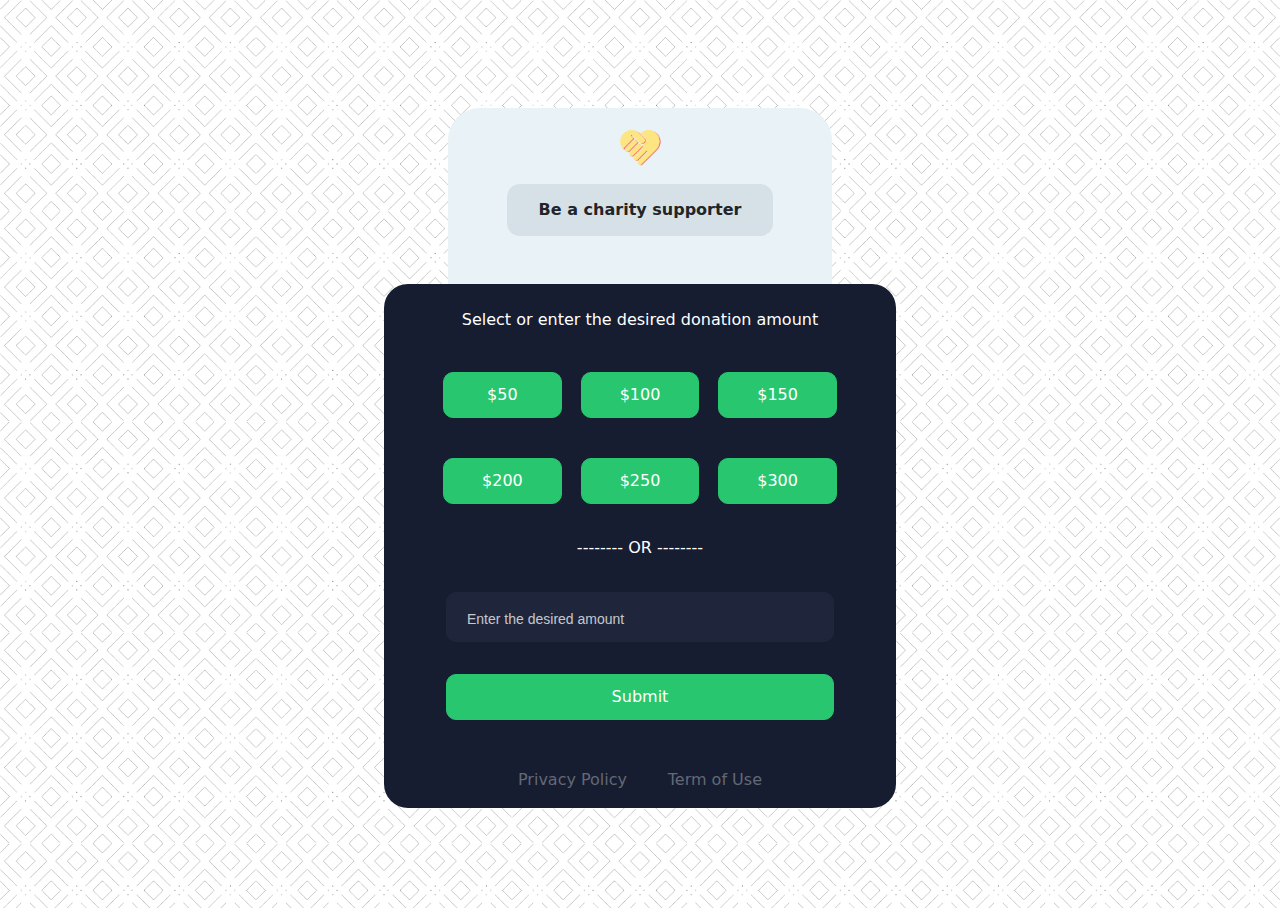
<file: index.html>
<html lang="en" translate="no">

<head>
    <meta charset="utf-8">
    <link rel="shortcut icon" href="favicon.png">
    <link rel="icon" href="favicon.png" sizes="512x512">
    <meta name="viewport" content="width=device-width,initial-scale=1">
    <meta name="theme-color" content="#f55760">
    <meta name="description" content="Donate Portal Charity">
    <title>Donate Charity</title>
    <meta property="og:title" content="Donate Charity">
    <meta property="og:description" content="Donate Portal Charity">
    <link href="assets/css/main.css" rel="stylesheet">

</head>

<body>
<div id="root">

    <div class="default curve-container mt-2">

        <!-- Section Header-->
        <div class="top-section pb-5">
            <!-- Logo-->
            <div class="store-logo mb-2 mt-2 align-content-around">
                <span class=" rounded-pill p-1">
                    <img alt="logo" class="p-2" width="60px" height="60px" src="assets/img/logo.png">
                </span>
            </div>

            <!-- Page Title -->
            <span class="title-section ms-3 me-3">
                <h6 class="mb-0 text-center fw-bold">Be a charity supporter</h6>
            </span>

        </div>

        <!-- Section Select Fee -->
        <div class="curve-card">

            <!-- Form -->
            <div class="form-section mt-2 mt-sm-2">
                <form novalidate="" action="#" method="get" class="d-flex flex-column av-invalid">
                    <div class="d-flex justify-content-center align-items-start row">

                        <p class="mt-3" style="text-align: center;color:white"> Select or enter the desired donation amount </p>

                        <!-- fee 50 -->
                        <div class="d-flex justify-content-center mt-4 p-0 row col-md-4">
                            <div class="ps-2 pe-2 col-md-10">
                                <button type="submit" class="mb-3 payment-btn w-100 btn btn-success"><span
                                        class="text-white">$50</span></button>
                            </div>
                        </div>

                        <!-- fee 100 -->
                        <div class="d-flex justify-content-center mt-4 p-0 row col-md-4">
                            <div class="ps-2 pe-2 col-md-10">
                                <button type="submit" class="mb-3 payment-btn w-100 btn btn-success"><span
                                        class="text-white">$100</span></button>
                            </div>
                        </div>

                        <!-- fee 150 -->
                        <div class="d-flex justify-content-center mt-4 p-0 row col-md-4">
                            <div class="ps-2 pe-2 col-md-10">
                                <button type="submit" class="mb-3 payment-btn w-100 btn btn-success"><span
                                        class="text-white">$150</span></button>
                            </div>
                        </div>

                        <!-- fee 200 -->
                        <div class="d-flex justify-content-center mt-4 p-0 row col-md-4">
                            <div class="ps-2 pe-2 col-md-10">
                                <button type="submit" class="mb-3 payment-btn w-100 btn btn-success"><span
                                        class="text-white">$200</span></button>
                            </div>
                        </div>

                        <!-- fee 250 -->
                        <div class="d-flex justify-content-center mt-4 p-0 row col-md-4">
                            <div class="ps-2 pe-2 col-md-10">
                                <button type="submit" class="mb-3 payment-btn w-100 btn btn-success"><span
                                        class="text-white">$250</span></button>
                            </div>
                        </div>

                        <!-- fee 300 -->
                        <div class="d-flex justify-content-center mt-4 p-0 row col-md-4">
                            <div class="ps-2 pe-2 col-md-10">
                                <button type="submit" class="mb-3 payment-btn w-100 btn btn-success"><span
                                        class="text-white">$300</span></button>
                            </div>
                        </div>

                        <p class="mt-3" style="text-align: center;color:white"> -------- OR -------- </p>

                        <!-- Custom fee -->
                        <div class="d-flex justify-content-center p-0 mt-3 col-md-10">
                            <!-- OLD -->
<!--                            <div class="group ms-2 me-2 mb-3 flex-column d-flex justify-content-center form-group">-->
<!--                                <input name="customFee" id="customFee" type="text" class="is-untouched is-pristine av-invalid form-control" value="">-->
<!--                                <label class="px-2">Enter the desired amount</label>-->
<!--                                <div class="valid-feedback">-->
<!--                                    <small class="text-danger">Invalid price</small>-->
<!--                                </div>-->
<!--                            </div>-->
                            <!-- NEW -->
                            <div class="group ms-2 me-2 mb-3 flex-column d-flex justify-content-center form-group">
                                <div class="input-block">
                                    <input type="text" class="w-100" name="input-text" id="input-text" required spellcheck="false">
                                    <span class="placeholder"> Enter the desired amount </span>
                                </div>
                            </div>


                        </div>


                        <!-- submit -->
                        <div class="d-flex justify-content-center mt-3 p-0 row">
                            <div class="ps-2 pe-2 col-md-10">
                                <button type="submit" class="mb-3 payment-btn w-100 btn btn-success"><span
                                        class="text-white">Submit</span></button>
                            </div>
                        </div>

                    </div>
                </form>
            </div>
            <!-- Links-->
            <span class="logo-type-section mt-3 mb-3">
                <a target="_blank" href="privacyPolicy.html" style="color: #636875;text-decoration: none">Privacy Policy</a>
                <span> &nbsp;&nbsp;&nbsp;&nbsp;&nbsp;&nbsp; </span>
                <a target="_blank" href="termOfUse.html" style="color: #636875;text-decoration: none">Term of Use</a>
            </span>
        </div>

        <!-- Section Form -->
        <div class="curve-card" style="display: none">
            <!-- Curve Section -->
            <span class="curve-section">
            <img class="curve-section-logo" style="margin-top: -1px;" alt="curve-logo" src="assets/img/curve-logo.png">
            </span>
            <!-- Fee -->
            <div class="amount-section mt-3 mb-3 fw-bold"> Donate Fee : $200</div>
            <!-- Form -->
            <div class="form-section mt-2 mt-sm-2">
                <form novalidate="" action="#" method="get" class="d-flex flex-column av-invalid">
                    <div class="d-flex justify-content-center align-items-start row">

                        <!-- First Name-->
                        <div class="d-flex justify-content-center p-0 col-md-6">
                            <div class="group ms-2 me-2 mb-3 flex-column d-flex justify-content-center form-group">
                                <input name="FName" id="FName" type="text" class="is-untouched is-pristine av-invalid form-control" value="">
                                <label class="px-2">First Name</label>
                                <div class="valid-feedback">
                                    <small class="text-danger">Invalid first Name</small>
                                </div>
                            </div>
                        </div>

                        <!-- Last Name-->
                        <div class="d-flex justify-content-center p-0 col-md-6">
                            <div class="group ms-2 me-2 mb-3 flex-column d-flex justify-content-center form-group">
                                <input name="LName" id="LName" type="text" class="is-untouched is-pristine av-invalid form-control" value="">
                                <label class="px-2">Last Name</label>
                                <div class="valid-feedback">
                                    <small class="text-danger">Invalid last Name</small>
                                </div>
                            </div>
                        </div>

                        <!-- Country Code-->
                        <div class="d-flex justify-content-center p-0 col-md-6">
                            <div class="group ms-2 me-2 mb-3 flex-column d-flex justify-content-center  form-group">
                                <input required="" pattern=".{2}" maxlength="2" name="countryCode" id="countryCode" type="text" class="is-untouched is-pristine av-invalid form-control" value="">
                                <label class="px-2">Country Code ( XX ) </label>
                                <div class="valid-feedback">
                                    <small class="text-danger">Invalid Country Code</small>
                                </div>
                            </div>
                        </div>

                        <!-- Mobile -->
                        <div class="d-flex justify-content-center p-0 col-md-6">
                            <div class="group ms-2 me-2 mb-3 flex-column d-flex justify-content-center  form-group">
                                <input required="" pattern=".{11}" maxlength="11" name="mobile" id="mobile" type="text" class="is-untouched is-pristine av-invalid form-control" value="">
                                <label class="px-2">Mobile</label>
                                <div class="valid-feedback">
                                    <small class="text-danger">Invalid Mobile Number</small>
                                </div>
                            </div>
                        </div>

                        <!-- Province -->
                        <div class="d-flex justify-content-center p-0 col-md-6">
                            <div class="group ms-2 me-2 mb-3 flex-column d-flex justify-content-center form-group">
                                <input name="province" id="province" type="text" class="is-untouched is-pristine av-invalid form-control" value="">
                                <label class="px-2">Province</label>
                                <div class="valid-feedback">
                                    <small class="text-danger">Invalid Province </small>
                                </div>
                            </div>
                        </div>

                        <!-- City -->
                        <div class="d-flex justify-content-center p-0 col-md-6">
                            <div class="group ms-2 me-2 mb-3 flex-column d-flex justify-content-center form-group">
                                <input name="city" id="city" type="text" class="is-untouched is-pristine av-invalid form-control" value="">
                                <label class="px-2">City</label>
                                <div class="valid-feedback">
                                    <small class="text-danger">Invalid City </small>
                                </div>
                            </div>
                        </div>

                        <!-- Zip Code -->
                        <div class="d-flex justify-content-center p-0 col-md-6">
                            <div class="group ms-2 me-2 mb-3 flex-column d-flex justify-content-center form-group">
                                <input name="zipCode" id="zipCode" type="text" class="is-untouched is-pristine av-invalid form-control" value="">
                                <label class="px-2">Zip Code</label>
                                <div class="valid-feedback">
                                    <small class="text-danger">Invalid Zip Code </small>
                                </div>
                            </div>
                        </div>

                        <!-- Email -->
                        <div class="d-flex justify-content-center p-0 col-md-6">
                            <div class="group ms-2 me-2 mb-3 flex-column d-flex justify-content-center form-group">
                                <input name="email" id="email" type="email" class="is-untouched is-pristine av-invalid form-control" value="">
                                <label class="px-2">Email</label>
                                <div class="valid-feedback">
                                    <small class="text-danger">Invalid Email </small>
                                </div>
                            </div>
                        </div>

                        <!-- Address -->
                        <div class="d-flex justify-content-center p-0 col-md-12">
                            <div class="group ms-2 me-2 mb-3 flex-column d-flex justify-content-center form-group">
                                <input name="address" id="address" type="text" class="is-untouched is-pristine av-invalid form-control" value="">
                                <label class="px-2">Address</label>
                                <div class="valid-feedback">
                                    <small class="text-danger">Invalid Address </small>
                                </div>
                            </div>
                        </div>

                        <!-- Payment Button-->
                        <div class="d-flex justify-content-center mt-4 p-0 row">
                            <div class="ps-2 pe-2 col-md-10">
                                <button type="submit" class="mb-3 payment-btn w-100 btn btn-success"><span
                                        class="text-white">Go To Payment</span></button>
                            </div>
                        </div>

                    </div>
                </form>
            </div>
            <!-- Links-->
            <span class="logo-type-section mt-3 mb-3">
                <a target="_blank" href="/privacyPolicy" style="color: #636875;text-decoration: none">Privacy Policy</a>
                <span> &nbsp;&nbsp;&nbsp;&nbsp;&nbsp;&nbsp; </span>
                <a target="_blank" href="/termOfUse" style="color: #636875;text-decoration: none">Term of Use</a>
            </span>
        </div>

    </div>

</div>
</body>

</html>
</file>
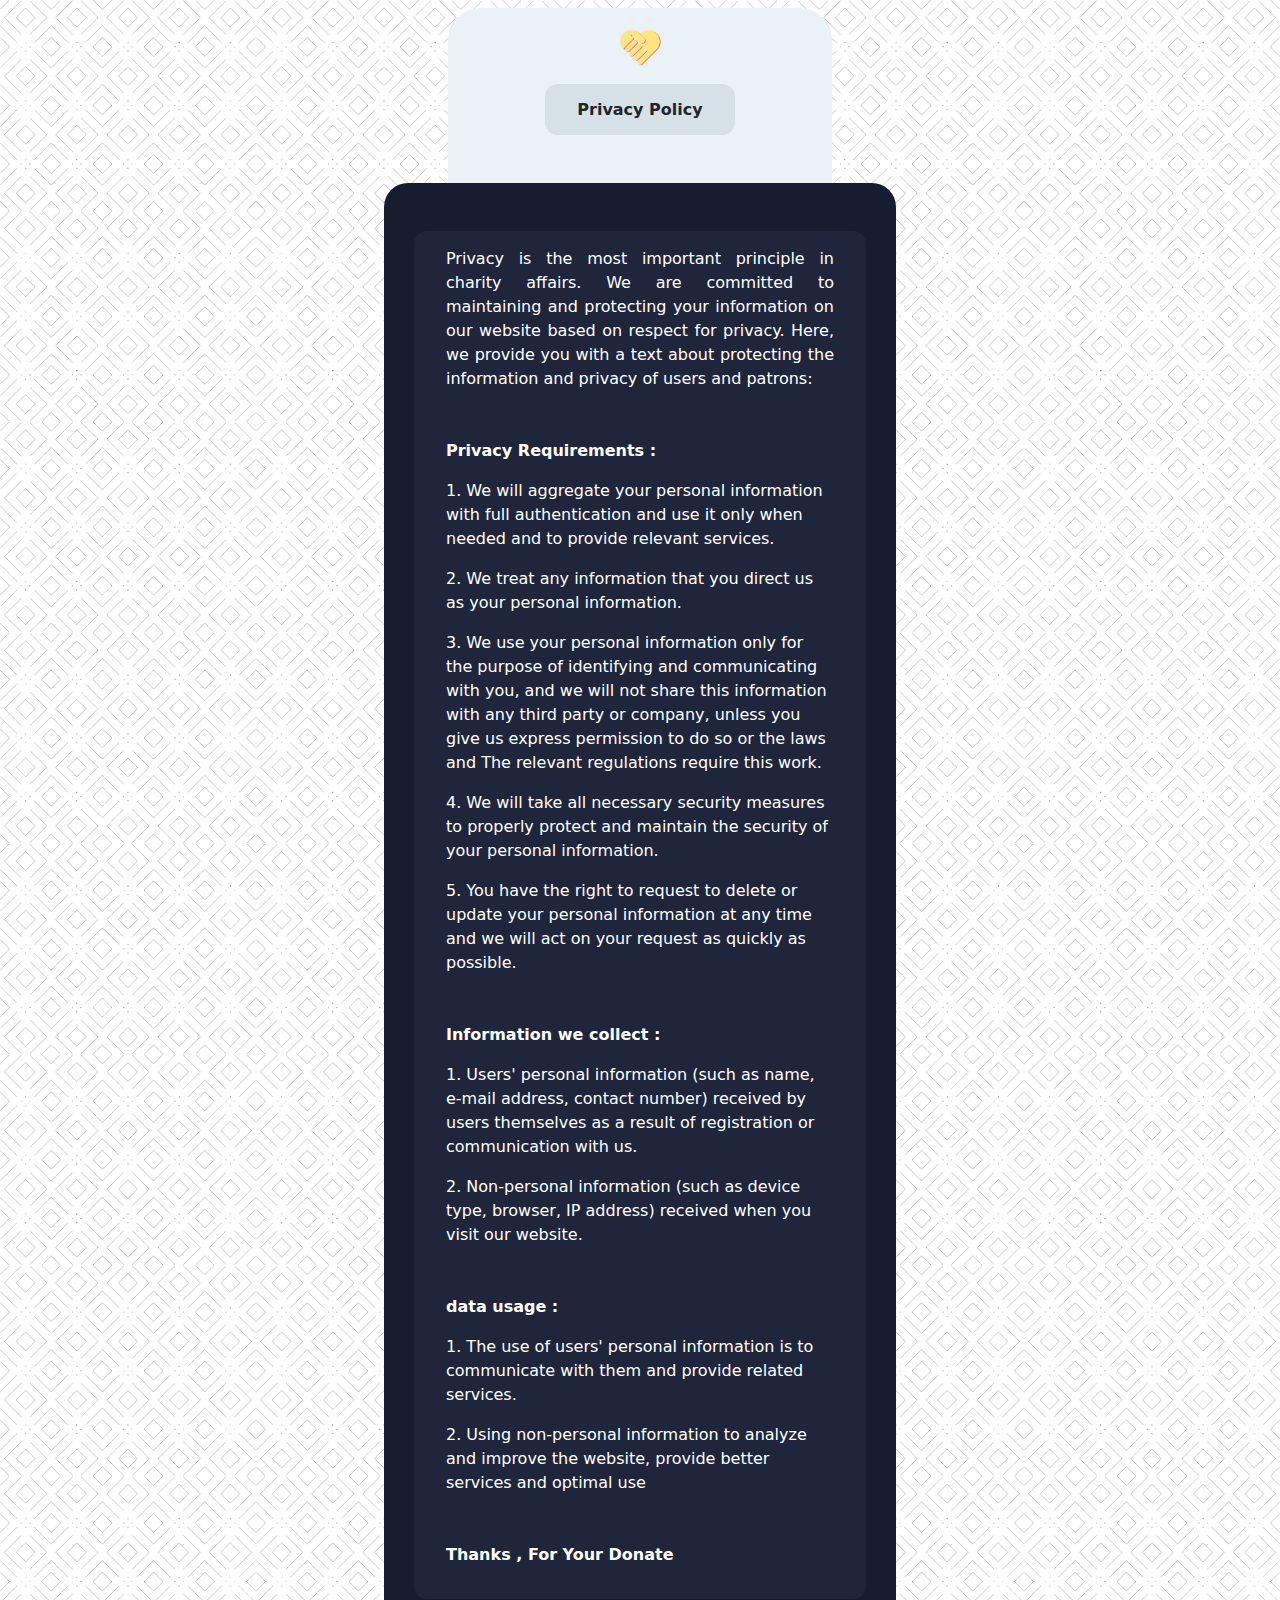
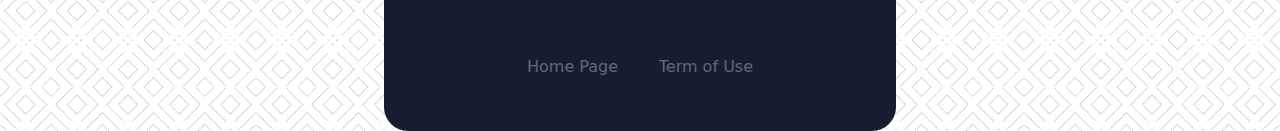
<file: privacyPolicy.html>
<html lang="en" translate="no">

<head>
    <meta charset="utf-8">
    <link rel="shortcut icon" href="favicon.png">
    <link rel="icon" href="favicon.png" sizes="512x512">
    <meta name="viewport" content="width=device-width,initial-scale=1">
    <meta name="theme-color" content="#f55760">
    <meta name="description" content="privacy Policy">
    <title>Privacy Policy</title>
    <meta property="og:title" content="Privacy Policy">
    <meta property="og:description" content="privacy Policy">
    <link href="assets/css/main.css" rel="stylesheet">
</head>

<body>
<div id="root">

    <div class="default curve-container mt-2">

        <!-- Section Header-->
        <div class="top-section">
            <!-- Logo-->
            <div class="store-logo  mb-2 mt-2 align-content-around">
                <span class=" rounded-pill p-1">
                    <img alt="logo" class="p-2" width="60px" height="60px" src="assets/img/logo.png">
                </span>
            </div>

            <!-- Page Title -->
            <span class="title-section ms-3 mb-5 me-3">
                <h6 class="mb-0 text-center fw-bold">Privacy Policy</h6>
            </span>

        </div>

        <!-- Section Form -->
        <div class="curve-card pb-5">

            <div class="amount-section mt-5 mb-2" style="margin: auto 30px;color:white;font-weight: normal;">
                <p style="text-align: justify"> Privacy is the most important principle in charity affairs. We are committed to maintaining and protecting your information on our website based on respect for privacy. Here, we provide you with a text about protecting the information and privacy of users and patrons: </p>

                <p class="mt-5" style="font-weight: bold"> Privacy Requirements : </p>
                <p> 1. We will aggregate your personal information with full authentication and use it only when needed and to provide relevant services. </p>
                <p> 2. We treat any information that you direct us as your personal information. </p>
                <p> 3. We use your personal information only for the purpose of identifying and communicating with you, and we will not share this information with any third party or company, unless you give us express permission to do so or the laws and The relevant regulations require this work. </p>
                <p> 4. We will take all necessary security measures to properly protect and maintain the security of your personal information. </p>
                <p> 5. You have the right to request to delete or update your personal information at any time and we will act on your request as quickly as possible.</p>

                <p class="mt-5" style="font-weight: bold"> Information we collect : </p>
                <p> 1. Users' personal information (such as name, e-mail address, contact number) received by users themselves as a result of registration or communication with us.</p>
                <p> 2. Non-personal information (such as device type, browser, IP address) received when you visit our website.</p>

                <p class="mt-5" style="font-weight: bold"> data usage : </p>
                <p> 1. The use of users' personal information is to communicate with them and provide related services. </p>
                <p> 2. Using non-personal information to analyze and improve the website, provide better services and optimal use </p>

                <p class="mt-5" style="font-weight: bold">  Thanks , For Your Donate  </p>
            </div>
            <!-- Links-->
            <span class="logo-type-section mt-5 mb-1">
                <a target="_blank" href="index.html" style="color: #636875;text-decoration: none"> Home Page </a>
                <span> &nbsp;&nbsp;&nbsp;&nbsp;&nbsp;&nbsp; </span>
                <a target="_blank" href="termOfUse.html" style="color: #636875;text-decoration: none">Term of Use</a>
            </span>
        </div>

    </div>

</div>
</body>

</html>
</file>
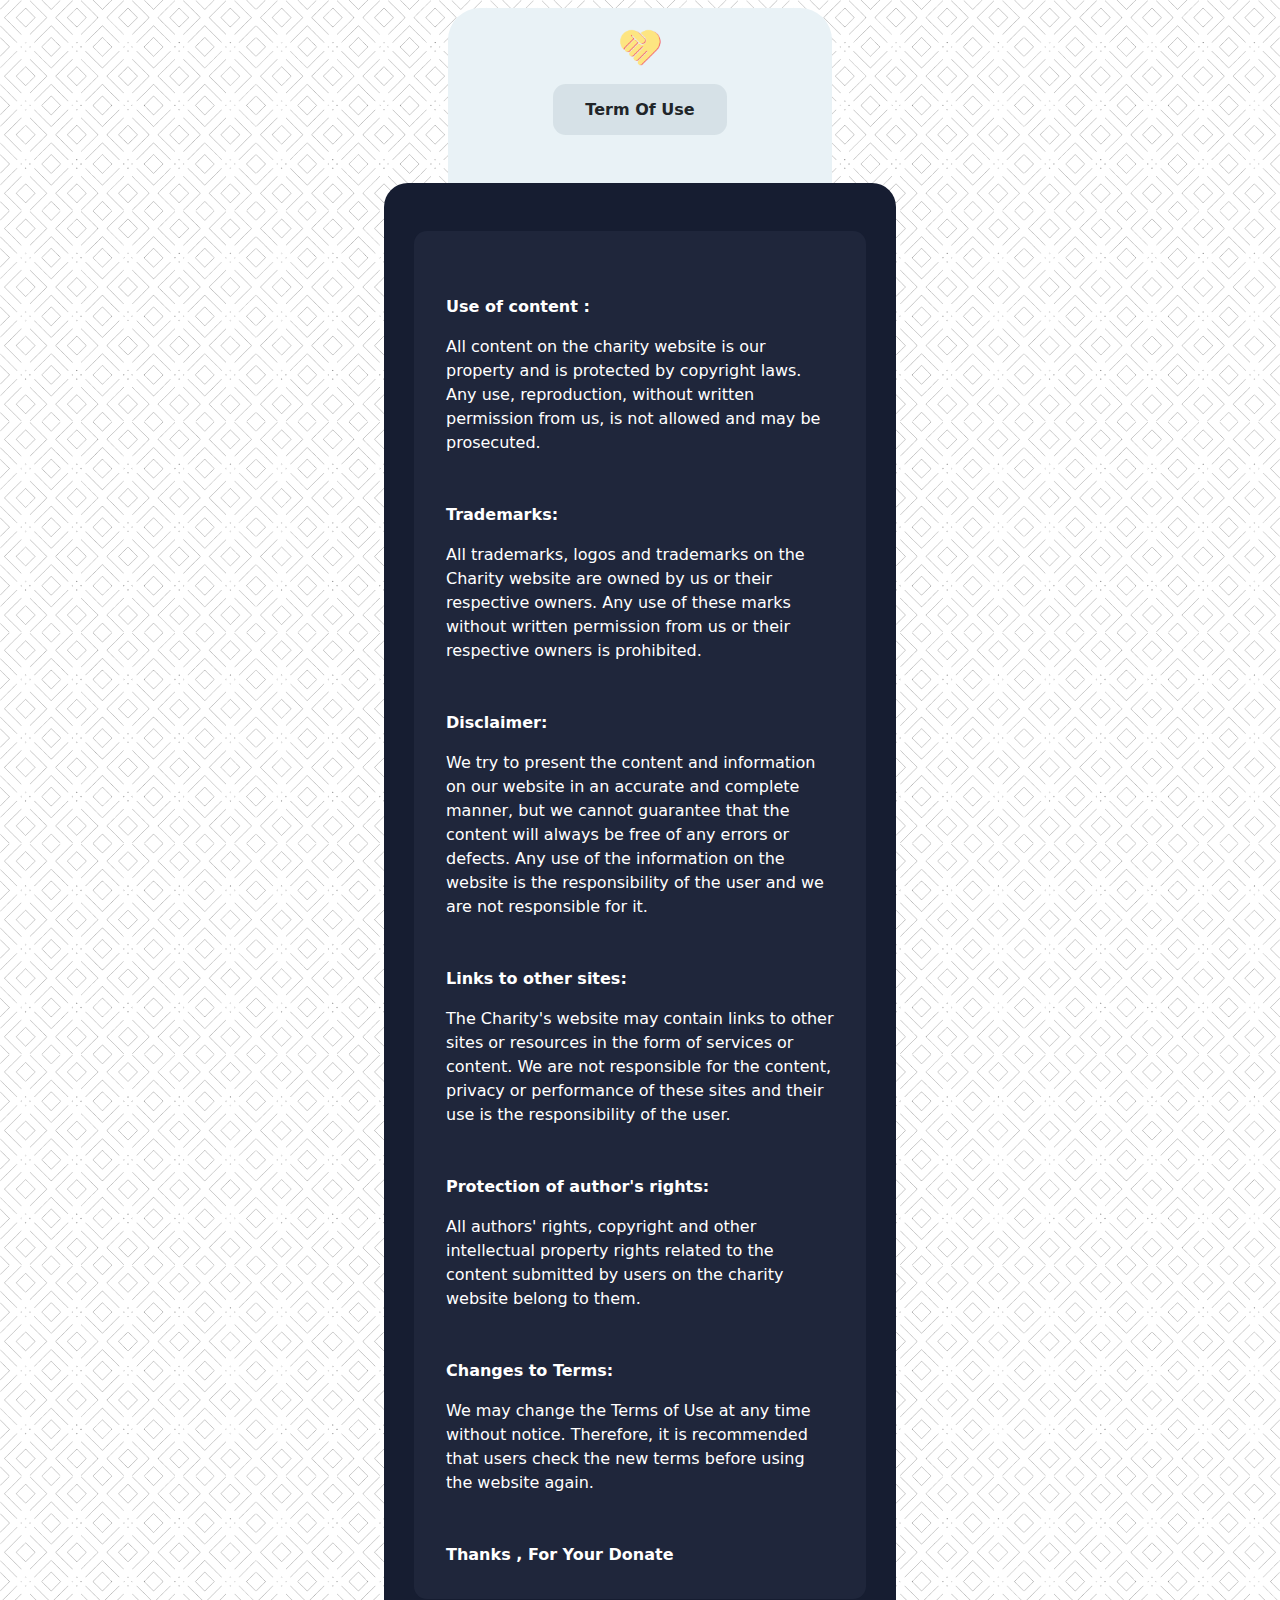
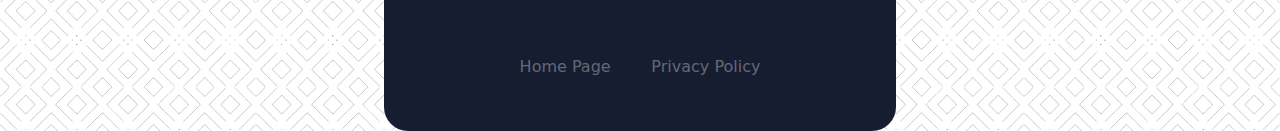
<file: termOfUse.html>
<html lang="en" translate="no">

<head>
    <meta charset="utf-8">
    <link rel="shortcut icon" href="favicon.png">
    <link rel="icon" href="favicon.png" sizes="512x512">
    <meta name="viewport" content="width=device-width,initial-scale=1">
    <meta name="theme-color" content="#f55760">
    <meta name="description" content="Term Of Use">
    <title>Term Of Use</title>
    <meta property="og:title" content="Term Of Use">
    <meta property="og:description" content="Term Of Use">
    <link href="assets/css/main.css" rel="stylesheet">
</head>

<body>
<div id="root">

    <div class="default curve-container mt-2">

        <!-- Section Header-->
        <div class="top-section">
            <!-- Logo-->
            <div class="store-logo  mb-2 mt-2 align-content-around">
                <span class=" rounded-pill p-1">
                    <img alt="logo" class="p-2" width="60px" height="60px" src="assets/img/logo.png">
                </span>
            </div>

            <!-- Page Title -->
            <span class="title-section ms-3 mb-5 me-3">
                <h6 class="mb-0 text-center fw-bold">Term Of Use</h6>
            </span>

        </div>

        <!-- Section Form -->
        <div class="curve-card pb-5">

            <div class="amount-section mt-5 mb-2" style="margin: auto 30px;color:white;font-weight: normal;">
                <p class="mt-5" style="font-weight: bold"> Use of content : </p>
                <p> All content on the charity website is our property and is protected by copyright laws. Any use, reproduction, without written permission from us, is not allowed and may be prosecuted. </p>

                <p class="mt-5" style="font-weight: bold"> Trademarks: </p>
                <p> All trademarks, logos and trademarks on the Charity website are owned by us or their respective owners. Any use of these marks without written permission from us or their respective owners is prohibited.</p>

                <p class="mt-5" style="font-weight: bold"> Disclaimer: </p>
                <p> We try to present the content and information on our website in an accurate and complete manner, but we cannot guarantee that the content will always be free of any errors or defects. Any use of the information on the website is the responsibility of the user and we are not responsible for it. </p>

                <p class="mt-5" style="font-weight: bold"> Links to other sites: </p>
                <p> The Charity's website may contain links to other sites or resources in the form of services or content. We are not responsible for the content, privacy or performance of these sites and their use is the responsibility of the user.</p>

                <p class="mt-5" style="font-weight: bold"> Protection of author's rights: </p>
                <p> All authors' rights, copyright and other intellectual property rights related to the content submitted by users on the charity website belong to them.</p>

                <p class="mt-5" style="font-weight: bold"> Changes to Terms: </p>
                <p> We may change the Terms of Use at any time without notice. Therefore, it is recommended that users check the new terms before using the website again. </p>

                <p class="mt-5" style="font-weight: bold">  Thanks , For Your Donate  </p>
            </div>
            <!-- Links-->
            <span class="logo-type-section mt-5 mb-1">
                <a target="_blank" href="index.html" style="color: #636875;text-decoration: none"> Home Page </a>
                <span> &nbsp;&nbsp;&nbsp;&nbsp;&nbsp;&nbsp; </span>
                <a target="_blank" href="privacyPolicy.html" style="color: #636875;text-decoration: none">Privacy Policy</a>

            </span>
        </div>

    </div>

</div>
</body>

</html>
</file>
<file: assets/css/main.css>
body{
    background-image: url("../img/tile.png");
    background-repeat: repeat;
    background-size: 20%;
    background-blend-mode: exclusion;
}


div.input-block {
    position: relative;
}
div.input-block input {
    font-weight: 500;
    font-size: 1.6rem;
    color: #495055;
    width: 350px;
    padding: 15px 15px;
    border-radius: 1rem;
    border: 2px solid  #D9D9D9;
    outline:none;
}
div.input-block span.placeholder {
    position: absolute;
    margin: 17px 0;
    padding: 0 4px;
    font-family: Roboto, sans-serif;
    color:  hsla(0,0%,100%,.75)!important;
    display: flex;
    align-items: center;
    font-size: 14px;
    top: 0;
    left: 17px;
    transition: all 0.2s;
    transform-origin: 0% 0%;
    background: none;
    pointer-events: none;
}
div.input-block input:valid + span.placeholder,
div.input-block input:focus + span.placeholder {
    transform: scale(0.8) translateY(-45px);
    /*background: #161d31;*/
}
div.input-block input:focus{
    color: #284B63;
    border-color: #284B63;
}
div.input-block input:focus + span.placeholder {
    color: #284B63;
}



body{font-family:-apple-system,BlinkMacSystemFont,"Segoe UI","Roboto","Oxygen","Ubuntu","Cantarell","Fira Sans","Droid Sans","Helvetica Neue",sans-serif;-webkit-font-smoothing:antialiased;-moz-osx-font-smoothing:grayscale}code{font-family:source-code-pro,Menlo,Monaco,Consolas,"Courier New",monospace}.yellow input:-webkit-autofill,.yellow input:-webkit-autofill:active,.yellow input:-webkit-autofill:focus,.yellow input:-webkit-autofill:hover{box-shadow:inset 0 0 0 30px #ffcf3f!important;-webkit-box-shadow:0 0 0 30px #ffcf3f inset!important}.yellow input:-webkit-autofill{-webkit-text-fill-color:#fff!important}.yellow .counter-section,.yellow .form-control,.yellow input,.yellow select,.yellow textarea{background:#ffcf3f!important;color:#161d31!important;border:2px solid #ffcf3f!important}.yellow .form-control:focus,.yellow input:focus,.yellow select:focus,.yellow textarea:focus{border:2px solid #161d31!important;background:#ffc107!important}.yellow input:focus~label,.yellow select:focus~label,.yellow textarea:focus~label{color:#161d31!important;background:#ffc107!important}.yellow select option{background-color:#ffc107;color:rgba(22,29,49,.75)}.yellow label{background:none!important;color:rgba(22,29,49,.75)!important}.yellow .curve-card{background-color:#ffc107}.yellow .top-section{background-color:#e9f2f6}.yellow .top-section p{color:#ffc107}.yellow .amount-section,.yellow .amount-section-default,.yellow .message-section{background-color:#ffcf3f;color:#161d31}.yellow .autocomplete-container .suggestions-list{border:1px solid #161d31;background-color:#ffda6b;color:rgba(22,29,49,.75)}.yellow .autocomplete-container .suggestions-list .suggestion-item{background-color:#ffda6b}.yellow .autocomplete-container .suggestions-list .suggestion-item:not(.last-child){border-bottom:1px solid rgba(22,29,49,.25)}.yellow .autocomplete-container .suggestions-list .suggestion-item:not(.last-child).active,.yellow .autocomplete-container .suggestions-list .suggestion-item:not(.last-child):hover:not(.suggestion-title-wrapper){background-color:#ffcf3f;color:#161d31}.yellow .autocomplete-container .suggestions-list .last-child{background-color:#ffcf3f}.default input:-webkit-autofill,.default input:-webkit-autofill:active,.default input:-webkit-autofill:focus,.default input:-webkit-autofill:hover{box-shadow:inset 0 0 0 30px #1f263b!important;-webkit-box-shadow:0 0 0 30px #1f263b inset!important}.default input:-webkit-autofill{-webkit-text-fill-color:#fff!important}.default .counter-section,.default .form-control,.default input,.default select,.default textarea{background:#1f263b!important;color:#fff!important;border:2px solid #1f263b!important}.default .form-control:focus,.default input:focus,.default select:focus,.default textarea:focus{border:2px solid #fff!important;background:#161d31!important}.default input:focus~label,.default select:focus~label,.default textarea:focus~label{color:#fff!important;background:#161d31!important}.default select option{background-color:#161d31;color:hsla(0,0%,100%,.75)}.default label{background:none!important;color:hsla(0,0%,100%,.75)!important}.default .curve-card{background-color:#161d31}.default .top-section{background-color:#e9f2f6}.default .top-section p{color:#161d31}.default .amount-section,.default .amount-section-default,.default .message-section{background-color:#1f263b;color:#28c76f}.default .autocomplete-container .suggestions-list{border:1px solid #fff;background-color:#39415a;color:hsla(0,0%,100%,.75)}.default .autocomplete-container .suggestions-list .suggestion-item{background-color:#39415a}.default .autocomplete-container .suggestions-list .suggestion-item:not(.last-child){border-bottom:1px solid hsla(0,0%,100%,.25)}.default .autocomplete-container .suggestions-list .suggestion-item:not(.last-child).active,.default .autocomplete-container .suggestions-list .suggestion-item:not(.last-child):hover:not(.suggestion-title-wrapper){background-color:#1f263b;color:#fff}.default .autocomplete-container .suggestions-list .last-child{background-color:#1f263b}.purple input:-webkit-autofill,.purple input:-webkit-autofill:active,.purple input:-webkit-autofill:focus,.purple input:-webkit-autofill:hover{box-shadow:inset 0 0 0 30px #8d4cff!important;-webkit-box-shadow:0 0 0 30px #8d4cff inset!important}.purple input:-webkit-autofill{-webkit-text-fill-color:#fff!important}.purple .counter-section,.purple .form-control,.purple input,.purple select,.purple textarea{background:#8d4cff!important;color:#fff!important;border:2px solid #8d4cff!important}.purple .form-control:focus,.purple input:focus,.purple select:focus,.purple textarea:focus{border:2px solid #fff!important;background:#7d33ff!important}.purple input:focus~label,.purple select:focus~label,.purple textarea:focus~label{color:#fff!important;background:#7d33ff!important}.purple select option{background-color:#7d33ff;color:hsla(0,0%,100%,.75)}.purple label{background:none!important;color:hsla(0,0%,100%,.75)!important}.purple .curve-card{background-color:#7d33ff}.purple .top-section{background-color:#e9f2f6}.purple .top-section p{color:#7d33ff}.purple .amount-section,.purple .amount-section-default,.purple .message-section{background-color:#8d4cff;color:#fff}.purple .autocomplete-container .suggestions-list{border:1px solid #fff;background-color:#a977ff;color:hsla(0,0%,100%,.75)}.purple .autocomplete-container .suggestions-list .suggestion-item{background-color:#a977ff}.purple .autocomplete-container .suggestions-list .suggestion-item:not(.last-child){border-bottom:1px solid hsla(0,0%,100%,.25)}.purple .autocomplete-container .suggestions-list .suggestion-item:not(.last-child).active,.purple .autocomplete-container .suggestions-list .suggestion-item:not(.last-child):hover:not(.suggestion-title-wrapper){background-color:#8d4cff;color:#fff}.purple .autocomplete-container .suggestions-list .last-child{background-color:#8d4cff}.red input:-webkit-autofill,.red input:-webkit-autofill:active,.red input:-webkit-autofill:focus,.red input:-webkit-autofill:hover{box-shadow:inset 0 0 0 30px #f85c6b!important;-webkit-box-shadow:0 0 0 30px #f85c6b inset!important}.red input:-webkit-autofill{-webkit-text-fill-color:#fff!important}.red .counter-section,.red .form-control,.red input,.red select,.red textarea{background:#f85c6b!important;color:#fff!important;border:2px solid #f85c6b!important}.red .form-control:focus,.red input:focus,.red select:focus,.red textarea:focus{border:2px solid #fff!important;background:#dc3545!important}.red input:focus~label,.red select:focus~label,.red textarea:focus~label{color:#fff!important;background:#dc3545!important}.red select option{background-color:#dc3545;color:hsla(0,0%,100%,.75)}.red label{background:none!important;color:hsla(0,0%,100%,.75)!important}.red .curve-card{background-color:#dc3545}.red .top-section{background-color:#e9f2f6}.red .top-section p{color:#dc3545}.red .amount-section,.red .amount-section-default,.red .message-section{background-color:#f85c6b;color:#fff}.red .autocomplete-container .suggestions-list{border:1px solid #fff;background-color:#ff8692;color:hsla(0,0%,100%,.75)}.red .autocomplete-container .suggestions-list .suggestion-item{background-color:#ff8692}.red .autocomplete-container .suggestions-list .suggestion-item:not(.last-child){border-bottom:1px solid hsla(0,0%,100%,.25)}.red .autocomplete-container .suggestions-list .suggestion-item:not(.last-child).active,.red .autocomplete-container .suggestions-list .suggestion-item:not(.last-child):hover:not(.suggestion-title-wrapper){background-color:#f85c6b;color:#fff}.red .autocomplete-container .suggestions-list .last-child{background-color:#f85c6b}.blue input:-webkit-autofill,.blue input:-webkit-autofill:active,.blue input:-webkit-autofill:focus,.blue input:-webkit-autofill:hover{box-shadow:inset 0 0 0 30px #4a81eb!important;-webkit-box-shadow:0 0 0 30px #4a81eb inset!important}.blue input:-webkit-autofill{-webkit-text-fill-color:#fff!important}.blue .counter-section,.blue .form-control,.blue input,.blue select,.blue textarea{background:#4a81eb!important;color:#fff!important;border:2px solid #4a81eb!important}.blue .form-control:focus,.blue input:focus,.blue select:focus,.blue textarea:focus{border:2px solid #fff!important;background:#356edc!important}.blue input:focus~label,.blue select:focus~label,.blue textarea:focus~label{color:#fff!important;background:#356edc!important}.blue select option{background-color:#356edc;color:hsla(0,0%,100%,.75)}.blue label{background:none!important;color:hsla(0,0%,100%,.75)!important}.blue .curve-card{background-color:#356edc}.blue .top-section{background-color:#e9f2f6}.blue .top-section p{color:#356edc}.blue .amount-section,.blue .amount-section-default,.blue .message-section{background-color:#4a81eb;color:#fff}.blue .autocomplete-container .suggestions-list{border:1px solid #fff;background-color:#6fa0ff;color:hsla(0,0%,100%,.75)}.blue .autocomplete-container .suggestions-list .suggestion-item{background-color:#6fa0ff}.blue .autocomplete-container .suggestions-list .suggestion-item:not(.last-child){border-bottom:1px solid hsla(0,0%,100%,.25)}.blue .autocomplete-container .suggestions-list .suggestion-item:not(.last-child).active,.blue .autocomplete-container .suggestions-list .suggestion-item:not(.last-child):hover:not(.suggestion-title-wrapper){background-color:#4a81eb;color:#fff}.blue .autocomplete-container .suggestions-list .last-child{background-color:#4a81eb}.pink input:-webkit-autofill,.pink input:-webkit-autofill:active,.pink input:-webkit-autofill:focus,.pink input:-webkit-autofill:hover{box-shadow:inset 0 0 0 30px #f24da6!important;-webkit-box-shadow:0 0 0 30px #f24da6 inset!important}.pink input:-webkit-autofill{-webkit-text-fill-color:#fff!important}.pink .counter-section,.pink .form-control,.pink input,.pink select,.pink textarea{background:#f24da6!important;color:#fff!important;border:2px solid #f24da6!important}.pink .form-control:focus,.pink input:focus,.pink select:focus,.pink textarea:focus{border:2px solid #fff!important;background:#dc358f!important}.pink input:focus~label,.pink select:focus~label,.pink textarea:focus~label{color:#fff!important;background:#dc358f!important}.pink select option{background-color:#dc358f;color:hsla(0,0%,100%,.75)}.pink label{background:none!important;color:hsla(0,0%,100%,.75)!important}.pink .curve-card{background-color:#dc358f}.pink .top-section{background-color:#e9f2f6}.pink .top-section p{color:#dc358f}.pink .amount-section,.pink .amount-section-default,.pink .message-section{background-color:#f24da6;color:#fff}.pink .autocomplete-container .suggestions-list{border:1px solid #fff;background-color:#ff8cca;color:hsla(0,0%,100%,.75)}.pink .autocomplete-container .suggestions-list .suggestion-item{background-color:#ff8cca}.pink .autocomplete-container .suggestions-list .suggestion-item:not(.last-child){border-bottom:1px solid hsla(0,0%,100%,.25)}.pink .autocomplete-container .suggestions-list .suggestion-item:not(.last-child).active,.pink .autocomplete-container .suggestions-list .suggestion-item:not(.last-child):hover:not(.suggestion-title-wrapper){background-color:#f24da6;color:#fff}.pink .autocomplete-container .suggestions-list .last-child{background-color:#f24da6}.green input:-webkit-autofill,.green input:-webkit-autofill:active,.green input:-webkit-autofill:focus,.green input:-webkit-autofill:hover{box-shadow:inset 0 0 0 30px #5ef0df!important;-webkit-box-shadow:0 0 0 30px #5ef0df inset!important}.green input:-webkit-autofill{-webkit-text-fill-color:#fff!important}.green .counter-section,.green .form-control,.green input,.green select,.green textarea{background:#5ef0df!important;color:#161d31!important;border:2px solid #5ef0df!important}.green .form-control:focus,.green input:focus,.green select:focus,.green textarea:focus{border:2px solid #161d31!important;background:#35dcc8!important}.green input:focus~label,.green select:focus~label,.green textarea:focus~label{color:#161d31!important;background:#35dcc8!important}.green select option{background-color:#35dcc8;color:rgba(22,29,49,.75)}.green label{background:none!important;color:rgba(22,29,49,.75)!important}.green .curve-card{background-color:#35dcc8}.green .top-section{background-color:#e9f2f6}.green .top-section p{color:#35dcc8}.green .amount-section,.green .amount-section-default,.green .message-section{background-color:#5ef0df;color:#161d31}.green .autocomplete-container .suggestions-list{border:1px solid #161d31;background-color:#89fff1;color:rgba(22,29,49,.75)}.green .autocomplete-container .suggestions-list .suggestion-item{background-color:#89fff1}.green .autocomplete-container .suggestions-list .suggestion-item:not(.last-child){border-bottom:1px solid rgba(22,29,49,.25)}.green .autocomplete-container .suggestions-list .suggestion-item:not(.last-child).active,.green .autocomplete-container .suggestions-list .suggestion-item:not(.last-child):hover:not(.suggestion-title-wrapper){background-color:#5ef0df;color:#161d31}.green .autocomplete-container .suggestions-list .last-child{background-color:#5ef0df}.light input:-webkit-autofill,.light input:-webkit-autofill:active,.light input:-webkit-autofill:focus,.light input:-webkit-autofill:hover{box-shadow:inset 0 0 0 30px #f8f8f8!important;-webkit-box-shadow:0 0 0 30px #f8f8f8 inset!important}.light input:-webkit-autofill{-webkit-text-fill-color:#fff!important}.light .counter-section,.light .form-control,.light input,.light select,.light textarea{background:#f8f8f8!important;color:#161d31!important;border:2px solid #f8f8f8!important}.light .form-control:focus,.light input:focus,.light select:focus,.light textarea:focus{border:2px solid #161d31!important;background:#e2ebef!important}.light input:focus~label,.light select:focus~label,.light textarea:focus~label{color:#161d31!important;background:#e2ebef!important}.light select option{background-color:#e2ebef;color:rgba(22,29,49,.75)}.light label{background:none!important;color:rgba(22,29,49,.75)!important}.light .curve-card{background-color:#e2ebef}.light .top-section{background-color:#e9f2f6}.light .top-section p{color:#e2ebef}.light .amount-section,.light .amount-section-default,.light .message-section{background-color:#f8f8f8;color:#161d31}.light .autocomplete-container .suggestions-list{border:1px solid #161d31;background-color:#fff;color:rgba(22,29,49,.75)}.light .autocomplete-container .suggestions-list .suggestion-item{background-color:#fff}.light .autocomplete-container .suggestions-list .suggestion-item:not(.last-child){border-bottom:1px solid rgba(22,29,49,.25)}.light .autocomplete-container .suggestions-list .suggestion-item:not(.last-child).active,.light .autocomplete-container .suggestions-list .suggestion-item:not(.last-child):hover:not(.suggestion-title-wrapper){background-color:#f8f8f8;color:#161d31}.light .autocomplete-container .suggestions-list .last-child{background-color:#f8f8f8}.brown input:-webkit-autofill,.brown input:-webkit-autofill:active,.brown input:-webkit-autofill:focus,.brown input:-webkit-autofill:hover{box-shadow:inset 0 0 0 30px #45220d!important;-webkit-box-shadow:0 0 0 30px #45220d inset!important}.brown input:-webkit-autofill{-webkit-text-fill-color:#fff!important}.brown .counter-section,.brown .form-control,.brown input,.brown select,.brown textarea{background:#45220d!important;color:#fff!important;border:2px solid #45220d!important}.brown .form-control:focus,.brown input:focus,.brown select:focus,.brown textarea:focus{border:2px solid #fff!important;background:#341909!important}.brown input:focus~label,.brown select:focus~label,.brown textarea:focus~label{color:#fff!important;background:#341909!important}.brown select option{background-color:#341909;color:hsla(0,0%,100%,.75)}.brown label{background:none!important;color:hsla(0,0%,100%,.75)!important}.brown .curve-card{background-color:#341909}.brown .top-section{background-color:#e9f2f6}.brown .top-section p{color:#341909}.brown .amount-section,.brown .amount-section-default,.brown .message-section{background-color:#45220d;color:#fff}.brown .autocomplete-container .suggestions-list{border:1px solid #fff;background-color:#673a1f;color:hsla(0,0%,100%,.75)}.brown .autocomplete-container .suggestions-list .suggestion-item{background-color:#673a1f}.brown .autocomplete-container .suggestions-list .suggestion-item:not(.last-child){border-bottom:1px solid hsla(0,0%,100%,.25)}.brown .autocomplete-container .suggestions-list .suggestion-item:not(.last-child).active,.brown .autocomplete-container .suggestions-list .suggestion-item:not(.last-child):hover:not(.suggestion-title-wrapper){background-color:#45220d;color:#fff}.brown .autocomplete-container .suggestions-list .last-child{background-color:#45220d}.darkTurquoise input:-webkit-autofill,.darkTurquoise input:-webkit-autofill:active,.darkTurquoise input:-webkit-autofill:focus,.darkTurquoise input:-webkit-autofill:hover{box-shadow:inset 0 0 0 30px #0fbdbd!important;-webkit-box-shadow:0 0 0 30px #0fbdbd inset!important}.darkTurquoise input:-webkit-autofill{-webkit-text-fill-color:#fff!important}.darkTurquoise .counter-section,.darkTurquoise .form-control,.darkTurquoise input,.darkTurquoise select,.darkTurquoise textarea{background:#0fbdbd!important;color:#161d31!important;border:2px solid #0fbdbd!important}.darkTurquoise .form-control:focus,.darkTurquoise input:focus,.darkTurquoise select:focus,.darkTurquoise textarea:focus{border:2px solid #161d31!important;background:#0ca8a7!important}.darkTurquoise input:focus~label,.darkTurquoise select:focus~label,.darkTurquoise textarea:focus~label{color:#161d31!important;background:#0ca8a7!important}.darkTurquoise select option{background-color:#0ca8a7;color:rgba(22,29,49,.75)}.darkTurquoise label{background:none!important;color:rgba(22,29,49,.75)!important}.darkTurquoise .curve-card{background-color:#0ca8a7}.darkTurquoise .top-section{background-color:#e9f2f6}.darkTurquoise .top-section p{color:#0ca8a7}.darkTurquoise .amount-section,.darkTurquoise .amount-section-default,.darkTurquoise .message-section{background-color:#0fbdbd;color:#161d31}.darkTurquoise .autocomplete-container .suggestions-list{border:1px solid #161d31;background-color:#0fc9c9;color:rgba(22,29,49,.75)}.darkTurquoise .autocomplete-container .suggestions-list .suggestion-item{background-color:#0fc9c9}.darkTurquoise .autocomplete-container .suggestions-list .suggestion-item:not(.last-child){border-bottom:1px solid rgba(22,29,49,.25)}.darkTurquoise .autocomplete-container .suggestions-list .suggestion-item:not(.last-child).active,.darkTurquoise .autocomplete-container .suggestions-list .suggestion-item:not(.last-child):hover:not(.suggestion-title-wrapper){background-color:#0fbdbd;color:#161d31}.darkTurquoise .autocomplete-container .suggestions-list .last-child{background-color:#0fbdbd}/*!
 * Bootstrap v5.0.1 (https://getbootstrap.com/)
 * Copyright 2011-2021 The Bootstrap Authors
 * Copyright 2011-2021 Twitter, Inc.
 * Licensed under MIT (https://github.com/twbs/bootstrap/blob/main/LICENSE)
 */:root{--bs-blue:#0d6efd;--bs-indigo:#6610f2;--bs-purple:#6f42c1;--bs-pink:#d63384;--bs-red:#dc3545;--bs-orange:#fd7e14;--bs-yellow:#ffc107;--bs-green:#198754;--bs-teal:#20c997;--bs-cyan:#0dcaf0;--bs-gray:#6c757d;--bs-gray-dark:#343a40;--bs-success:#28c76f;--bs-danger:#ff3f3f;--bs-warning:#ffab00;--bs-info:#005b9e;--bs-white:#fff;--bs-secondary:hsla(0,0%,100%,0.25);--bs-light:#e9f2f6;--bs-danger-dark:#940035;--bs-danger-light:#ff5353;--bs-secondary-light:rgba(22,29,49,0.5);--bs-font-sans-serif:system-ui,-apple-system,"Segoe UI",Roboto,"Helvetica Neue",Arial,"Noto Sans","Liberation Sans",sans-serif,"Apple Color Emoji","Segoe UI Emoji","Segoe UI Symbol","Noto Color Emoji";--bs-font-monospace:SFMono-Regular,Menlo,Monaco,Consolas,"Liberation Mono","Courier New",monospace;--bs-gradient:linear-gradient(180deg,hsla(0,0%,100%,0.15),hsla(0,0%,100%,0))}*,:after,:before{box-sizing:border-box}@media(prefers-reduced-motion:no-preference){:root{scroll-behavior:smooth}}body{margin:0;font-family:system-ui,-apple-system,"Segoe UI",Roboto,"Helvetica Neue",Arial,"Noto Sans","Liberation Sans",sans-serif,"Apple Color Emoji","Segoe UI Emoji","Segoe UI Symbol","Noto Color Emoji";font-family:var(--bs-font-sans-serif);font-size:1rem;font-weight:400;line-height:1.5;color:#212529;background-color:#fff;-webkit-text-size-adjust:100%;-webkit-tap-highlight-color:rgba(0,0,0,0)}hr{margin:1rem 0;color:inherit;background-color:currentColor;border:0;opacity:.25}hr:not([size]){height:1px}.h1,.h2,.h3,.h4,.h5,.h6,h1,h2,h3,h4,h5,h6{margin-top:0;margin-bottom:.5rem;font-weight:500;line-height:1.2}.h1,h1{font-size:calc(1.375rem + 1.5vw)}@media(min-width:1200px){.h1,h1{font-size:2.5rem}}.h2,h2{font-size:calc(1.325rem + .9vw)}@media(min-width:1200px){.h2,h2{font-size:2rem}}.h3,h3{font-size:calc(1.3rem + .6vw)}@media(min-width:1200px){.h3,h3{font-size:1.75rem}}.h4,h4{font-size:calc(1.275rem + .3vw)}@media(min-width:1200px){.h4,h4{font-size:1.5rem}}.h5,h5{font-size:1.25rem}.h6,h6{font-size:1rem}p{margin-top:0;margin-bottom:1rem}abbr[data-bs-original-title],abbr[title]{-webkit-text-decoration:underline dotted;text-decoration:underline dotted;cursor:help;-webkit-text-decoration-skip-ink:none;text-decoration-skip-ink:none}address{margin-bottom:1rem;font-style:normal;line-height:inherit}ol,ul{padding-left:2rem}dl,ol,ul{margin-top:0;margin-bottom:1rem}ol ol,ol ul,ul ol,ul ul{margin-bottom:0}dt{font-weight:700}dd{margin-bottom:.5rem;margin-left:0}blockquote{margin:0 0 1rem}b,strong{font-weight:bolder}.small,small{font-size:.875em}.mark,mark{padding:.2em;background-color:#fcf8e3}sub,sup{position:relative;font-size:.75em;line-height:0;vertical-align:baseline}sub{bottom:-.25em}sup{top:-.5em}a{color:#0ca8a7;text-decoration:underline}a:hover{color:#0a8686}a:not([href]):not([class]),a:not([href]):not([class]):hover{color:inherit;text-decoration:none}code,kbd,pre,samp{font-family:SFMono-Regular,Menlo,Monaco,Consolas,"Liberation Mono","Courier New",monospace;font-family:var(--bs-font-monospace);font-size:1em;direction:ltr;unicode-bidi:bidi-override}pre{display:block;margin-top:0;margin-bottom:1rem;overflow:auto;font-size:.875em}pre code{font-size:inherit;color:inherit;word-break:normal}code{font-size:.875em;color:#d63384;word-wrap:break-word}a>code{color:inherit}kbd{padding:.2rem .4rem;font-size:.875em;color:#fff;background-color:#212529;border-radius:.2rem}kbd kbd{padding:0;font-size:1em;font-weight:700}figure{margin:0 0 1rem}img,svg{vertical-align:middle}table{caption-side:bottom;border-collapse:collapse}caption{padding-top:.5rem;padding-bottom:.5rem;color:#6c757d;text-align:left}th{text-align:inherit;text-align:-webkit-match-parent}tbody,td,tfoot,th,thead,tr{border:0 solid;border-color:inherit}label{display:inline-block}button{border-radius:0}button:focus:not(:focus-visible){outline:0}button,input,optgroup,select,textarea{margin:0;font-family:inherit;font-size:inherit;line-height:inherit}button,select{text-transform:none}[role=button]{cursor:pointer}select{word-wrap:normal}select:disabled{opacity:1}[list]::-webkit-calendar-picker-indicator{display:none}[type=button],[type=reset],[type=submit],button{-webkit-appearance:button}[type=button]:not(:disabled),[type=reset]:not(:disabled),[type=submit]:not(:disabled),button:not(:disabled){cursor:pointer}::-moz-focus-inner{padding:0;border-style:none}textarea{resize:vertical}fieldset{min-width:0;padding:0;margin:0;border:0}legend{float:left;width:100%;padding:0;margin-bottom:.5rem;font-size:calc(1.275rem + .3vw);line-height:inherit}@media(min-width:1200px){legend{font-size:1.5rem}}legend+*{clear:left}::-webkit-datetime-edit-day-field,::-webkit-datetime-edit-fields-wrapper,::-webkit-datetime-edit-hour-field,::-webkit-datetime-edit-minute,::-webkit-datetime-edit-month-field,::-webkit-datetime-edit-text,::-webkit-datetime-edit-year-field{padding:0}::-webkit-inner-spin-button{height:auto}[type=search]{outline-offset:-2px;-webkit-appearance:textfield}::-webkit-search-decoration{-webkit-appearance:none}::-webkit-color-swatch-wrapper{padding:0}::file-selector-button{font:inherit}::-webkit-file-upload-button{font:inherit;-webkit-appearance:button}output{display:inline-block}iframe{border:0}summary{display:list-item;cursor:pointer}progress{vertical-align:baseline}[hidden]{display:none!important}.lead{font-size:1.25rem;font-weight:300}.display-1{font-size:calc(1.625rem + 4.5vw);font-weight:300;line-height:1.2}@media(min-width:1200px){.display-1{font-size:5rem}}.display-2{font-size:calc(1.575rem + 3.9vw);font-weight:300;line-height:1.2}@media(min-width:1200px){.display-2{font-size:4.5rem}}.display-3{font-size:calc(1.525rem + 3.3vw);font-weight:300;line-height:1.2}@media(min-width:1200px){.display-3{font-size:4rem}}.display-4{font-size:calc(1.475rem + 2.7vw);font-weight:300;line-height:1.2}@media(min-width:1200px){.display-4{font-size:3.5rem}}.display-5{font-size:calc(1.425rem + 2.1vw);font-weight:300;line-height:1.2}@media(min-width:1200px){.display-5{font-size:3rem}}.display-6{font-size:calc(1.375rem + 1.5vw);font-weight:300;line-height:1.2}@media(min-width:1200px){.display-6{font-size:2.5rem}}.list-inline,.list-unstyled{padding-left:0;list-style:none}.list-inline-item{display:inline-block}.list-inline-item:not(:last-child){margin-right:.5rem}.initialism{font-size:.875em;text-transform:uppercase}.blockquote{margin-bottom:1rem;font-size:1.25rem}.blockquote>:last-child{margin-bottom:0}.blockquote-footer{margin-top:-1rem;margin-bottom:1rem;font-size:.875em;color:#6c757d}.blockquote-footer:before{content:"— "}.img-fluid,.img-thumbnail{max-width:100%;height:auto}.img-thumbnail{padding:.25rem;background-color:#fff;border:1px solid #dee2e6;border-radius:.25rem}.figure{display:inline-block}.figure-img{margin-bottom:.5rem;line-height:1}.figure-caption{font-size:.875em;color:#6c757d}.container,.container-fluid,.container-lg,.container-md,.container-sm,.container-xl,.container-xxl{width:100%;padding-right:.75rem;padding-right:var(--bs-gutter-x,.75rem);padding-left:.75rem;padding-left:var(--bs-gutter-x,.75rem);margin-right:auto;margin-left:auto}@media(min-width:576px){.container,.container-sm{max-width:540px}}@media(min-width:768px){.container,.container-md,.container-sm{max-width:720px}}@media(min-width:992px){.container,.container-lg,.container-md,.container-sm{max-width:960px}}@media(min-width:1200px){.container,.container-lg,.container-md,.container-sm,.container-xl{max-width:1140px}}@media(min-width:1400px){.container,.container-lg,.container-md,.container-sm,.container-xl,.container-xxl{max-width:1320px}}.row{--bs-gutter-x:1.5rem;--bs-gutter-y:0;display:-webkit-flex;display:flex;-webkit-flex-wrap:wrap;flex-wrap:wrap;margin-top:calc(var(--bs-gutter-y)*-1);margin-right:calc(var(--bs-gutter-x)/-2);margin-left:calc(var(--bs-gutter-x)/-2)}.row>*{-webkit-flex-shrink:0;flex-shrink:0;width:100%;max-width:100%;padding-right:calc(var(--bs-gutter-x)/2);padding-left:calc(var(--bs-gutter-x)/2);margin-top:var(--bs-gutter-y)}.col{-webkit-flex:1 0;flex:1 0}.row-cols-auto>*{width:auto}.row-cols-1>*,.row-cols-auto>*{-webkit-flex:0 0 auto;flex:0 0 auto}.row-cols-1>*{width:100%}.row-cols-2>*{width:50%}.row-cols-2>*,.row-cols-3>*{-webkit-flex:0 0 auto;flex:0 0 auto}.row-cols-3>*{width:33.3333333333%}.row-cols-4>*{width:25%}.row-cols-4>*,.row-cols-5>*{-webkit-flex:0 0 auto;flex:0 0 auto}.row-cols-5>*{width:20%}.row-cols-6>*{width:16.6666666667%}.col-auto,.row-cols-6>*{-webkit-flex:0 0 auto;flex:0 0 auto}.col-auto{width:auto}.col-1{width:8.3333333333%}.col-1,.col-2{-webkit-flex:0 0 auto;flex:0 0 auto}.col-2{width:16.6666666667%}.col-3{width:25%}.col-3,.col-4{-webkit-flex:0 0 auto;flex:0 0 auto}.col-4{width:33.3333333333%}.col-5{width:41.6666666667%}.col-5,.col-6{-webkit-flex:0 0 auto;flex:0 0 auto}.col-6{width:50%}.col-7{width:58.3333333333%}.col-7,.col-8{-webkit-flex:0 0 auto;flex:0 0 auto}.col-8{width:66.6666666667%}.col-9{width:75%}.col-9,.col-10{-webkit-flex:0 0 auto;flex:0 0 auto}.col-10{width:83.3333333333%}.col-11{width:91.6666666667%}.col-11,.col-12{-webkit-flex:0 0 auto;flex:0 0 auto}.col-12{width:100%}.offset-1{margin-left:8.3333333333%}.offset-2{margin-left:16.6666666667%}.offset-3{margin-left:25%}.offset-4{margin-left:33.3333333333%}.offset-5{margin-left:41.6666666667%}.offset-6{margin-left:50%}.offset-7{margin-left:58.3333333333%}.offset-8{margin-left:66.6666666667%}.offset-9{margin-left:75%}.offset-10{margin-left:83.3333333333%}.offset-11{margin-left:91.6666666667%}.g-0,.gx-0{--bs-gutter-x:0}.g-0,.gy-0{--bs-gutter-y:0}.g-1,.gx-1{--bs-gutter-x:0.25rem}.g-1,.gy-1{--bs-gutter-y:0.25rem}.g-2,.gx-2{--bs-gutter-x:0.5rem}.g-2,.gy-2{--bs-gutter-y:0.5rem}.g-3,.gx-3{--bs-gutter-x:1rem}.g-3,.gy-3{--bs-gutter-y:1rem}.g-4,.gx-4{--bs-gutter-x:1.5rem}.g-4,.gy-4{--bs-gutter-y:1.5rem}.g-5,.gx-5{--bs-gutter-x:3rem}.g-5,.gy-5{--bs-gutter-y:3rem}@media(min-width:576px){.col-sm{-webkit-flex:1 0;flex:1 0}.row-cols-sm-auto>*{-webkit-flex:0 0 auto;flex:0 0 auto;width:auto}.row-cols-sm-1>*{width:100%}.row-cols-sm-1>*,.row-cols-sm-2>*{-webkit-flex:0 0 auto;flex:0 0 auto}.row-cols-sm-2>*{width:50%}.row-cols-sm-3>*{width:33.3333333333%}.row-cols-sm-3>*,.row-cols-sm-4>*{-webkit-flex:0 0 auto;flex:0 0 auto}.row-cols-sm-4>*{width:25%}.row-cols-sm-5>*{width:20%}.row-cols-sm-5>*,.row-cols-sm-6>*{-webkit-flex:0 0 auto;flex:0 0 auto}.row-cols-sm-6>*{width:16.6666666667%}.col-sm-auto{width:auto}.col-sm-1,.col-sm-auto{-webkit-flex:0 0 auto;flex:0 0 auto}.col-sm-1{width:8.3333333333%}.col-sm-2{width:16.6666666667%}.col-sm-2,.col-sm-3{-webkit-flex:0 0 auto;flex:0 0 auto}.col-sm-3{width:25%}.col-sm-4{width:33.3333333333%}.col-sm-4,.col-sm-5{-webkit-flex:0 0 auto;flex:0 0 auto}.col-sm-5{width:41.6666666667%}.col-sm-6{width:50%}.col-sm-6,.col-sm-7{-webkit-flex:0 0 auto;flex:0 0 auto}.col-sm-7{width:58.3333333333%}.col-sm-8{width:66.6666666667%}.col-sm-8,.col-sm-9{-webkit-flex:0 0 auto;flex:0 0 auto}.col-sm-9{width:75%}.col-sm-10{width:83.3333333333%}.col-sm-10,.col-sm-11{-webkit-flex:0 0 auto;flex:0 0 auto}.col-sm-11{width:91.6666666667%}.col-sm-12{-webkit-flex:0 0 auto;flex:0 0 auto;width:100%}.offset-sm-0{margin-left:0}.offset-sm-1{margin-left:8.3333333333%}.offset-sm-2{margin-left:16.6666666667%}.offset-sm-3{margin-left:25%}.offset-sm-4{margin-left:33.3333333333%}.offset-sm-5{margin-left:41.6666666667%}.offset-sm-6{margin-left:50%}.offset-sm-7{margin-left:58.3333333333%}.offset-sm-8{margin-left:66.6666666667%}.offset-sm-9{margin-left:75%}.offset-sm-10{margin-left:83.3333333333%}.offset-sm-11{margin-left:91.6666666667%}.g-sm-0,.gx-sm-0{--bs-gutter-x:0}.g-sm-0,.gy-sm-0{--bs-gutter-y:0}.g-sm-1,.gx-sm-1{--bs-gutter-x:0.25rem}.g-sm-1,.gy-sm-1{--bs-gutter-y:0.25rem}.g-sm-2,.gx-sm-2{--bs-gutter-x:0.5rem}.g-sm-2,.gy-sm-2{--bs-gutter-y:0.5rem}.g-sm-3,.gx-sm-3{--bs-gutter-x:1rem}.g-sm-3,.gy-sm-3{--bs-gutter-y:1rem}.g-sm-4,.gx-sm-4{--bs-gutter-x:1.5rem}.g-sm-4,.gy-sm-4{--bs-gutter-y:1.5rem}.g-sm-5,.gx-sm-5{--bs-gutter-x:3rem}.g-sm-5,.gy-sm-5{--bs-gutter-y:3rem}}@media(min-width:768px){.col-md{-webkit-flex:1 0;flex:1 0}.row-cols-md-auto>*{-webkit-flex:0 0 auto;flex:0 0 auto;width:auto}.row-cols-md-1>*{width:100%}.row-cols-md-1>*,.row-cols-md-2>*{-webkit-flex:0 0 auto;flex:0 0 auto}.row-cols-md-2>*{width:50%}.row-cols-md-3>*{width:33.3333333333%}.row-cols-md-3>*,.row-cols-md-4>*{-webkit-flex:0 0 auto;flex:0 0 auto}.row-cols-md-4>*{width:25%}.row-cols-md-5>*{width:20%}.row-cols-md-5>*,.row-cols-md-6>*{-webkit-flex:0 0 auto;flex:0 0 auto}.row-cols-md-6>*{width:16.6666666667%}.col-md-auto{width:auto}.col-md-1,.col-md-auto{-webkit-flex:0 0 auto;flex:0 0 auto}.col-md-1{width:8.3333333333%}.col-md-2{width:16.6666666667%}.col-md-2,.col-md-3{-webkit-flex:0 0 auto;flex:0 0 auto}.col-md-3{width:25%}.col-md-4{width:33.3333333333%}.col-md-4,.col-md-5{-webkit-flex:0 0 auto;flex:0 0 auto}.col-md-5{width:41.6666666667%}.col-md-6{width:50%}.col-md-6,.col-md-7{-webkit-flex:0 0 auto;flex:0 0 auto}.col-md-7{width:58.3333333333%}.col-md-8{width:66.6666666667%}.col-md-8,.col-md-9{-webkit-flex:0 0 auto;flex:0 0 auto}.col-md-9{width:75%}.col-md-10{width:83.3333333333%}.col-md-10,.col-md-11{-webkit-flex:0 0 auto;flex:0 0 auto}.col-md-11{width:91.6666666667%}.col-md-12{-webkit-flex:0 0 auto;flex:0 0 auto;width:100%}.offset-md-0{margin-left:0}.offset-md-1{margin-left:8.3333333333%}.offset-md-2{margin-left:16.6666666667%}.offset-md-3{margin-left:25%}.offset-md-4{margin-left:33.3333333333%}.offset-md-5{margin-left:41.6666666667%}.offset-md-6{margin-left:50%}.offset-md-7{margin-left:58.3333333333%}.offset-md-8{margin-left:66.6666666667%}.offset-md-9{margin-left:75%}.offset-md-10{margin-left:83.3333333333%}.offset-md-11{margin-left:91.6666666667%}.g-md-0,.gx-md-0{--bs-gutter-x:0}.g-md-0,.gy-md-0{--bs-gutter-y:0}.g-md-1,.gx-md-1{--bs-gutter-x:0.25rem}.g-md-1,.gy-md-1{--bs-gutter-y:0.25rem}.g-md-2,.gx-md-2{--bs-gutter-x:0.5rem}.g-md-2,.gy-md-2{--bs-gutter-y:0.5rem}.g-md-3,.gx-md-3{--bs-gutter-x:1rem}.g-md-3,.gy-md-3{--bs-gutter-y:1rem}.g-md-4,.gx-md-4{--bs-gutter-x:1.5rem}.g-md-4,.gy-md-4{--bs-gutter-y:1.5rem}.g-md-5,.gx-md-5{--bs-gutter-x:3rem}.g-md-5,.gy-md-5{--bs-gutter-y:3rem}}@media(min-width:992px){.col-lg{-webkit-flex:1 0;flex:1 0}.row-cols-lg-auto>*{-webkit-flex:0 0 auto;flex:0 0 auto;width:auto}.row-cols-lg-1>*{width:100%}.row-cols-lg-1>*,.row-cols-lg-2>*{-webkit-flex:0 0 auto;flex:0 0 auto}.row-cols-lg-2>*{width:50%}.row-cols-lg-3>*{width:33.3333333333%}.row-cols-lg-3>*,.row-cols-lg-4>*{-webkit-flex:0 0 auto;flex:0 0 auto}.row-cols-lg-4>*{width:25%}.row-cols-lg-5>*{width:20%}.row-cols-lg-5>*,.row-cols-lg-6>*{-webkit-flex:0 0 auto;flex:0 0 auto}.row-cols-lg-6>*{width:16.6666666667%}.col-lg-auto{width:auto}.col-lg-1,.col-lg-auto{-webkit-flex:0 0 auto;flex:0 0 auto}.col-lg-1{width:8.3333333333%}.col-lg-2{width:16.6666666667%}.col-lg-2,.col-lg-3{-webkit-flex:0 0 auto;flex:0 0 auto}.col-lg-3{width:25%}.col-lg-4{width:33.3333333333%}.col-lg-4,.col-lg-5{-webkit-flex:0 0 auto;flex:0 0 auto}.col-lg-5{width:41.6666666667%}.col-lg-6{width:50%}.col-lg-6,.col-lg-7{-webkit-flex:0 0 auto;flex:0 0 auto}.col-lg-7{width:58.3333333333%}.col-lg-8{width:66.6666666667%}.col-lg-8,.col-lg-9{-webkit-flex:0 0 auto;flex:0 0 auto}.col-lg-9{width:75%}.col-lg-10{width:83.3333333333%}.col-lg-10,.col-lg-11{-webkit-flex:0 0 auto;flex:0 0 auto}.col-lg-11{width:91.6666666667%}.col-lg-12{-webkit-flex:0 0 auto;flex:0 0 auto;width:100%}.offset-lg-0{margin-left:0}.offset-lg-1{margin-left:8.3333333333%}.offset-lg-2{margin-left:16.6666666667%}.offset-lg-3{margin-left:25%}.offset-lg-4{margin-left:33.3333333333%}.offset-lg-5{margin-left:41.6666666667%}.offset-lg-6{margin-left:50%}.offset-lg-7{margin-left:58.3333333333%}.offset-lg-8{margin-left:66.6666666667%}.offset-lg-9{margin-left:75%}.offset-lg-10{margin-left:83.3333333333%}.offset-lg-11{margin-left:91.6666666667%}.g-lg-0,.gx-lg-0{--bs-gutter-x:0}.g-lg-0,.gy-lg-0{--bs-gutter-y:0}.g-lg-1,.gx-lg-1{--bs-gutter-x:0.25rem}.g-lg-1,.gy-lg-1{--bs-gutter-y:0.25rem}.g-lg-2,.gx-lg-2{--bs-gutter-x:0.5rem}.g-lg-2,.gy-lg-2{--bs-gutter-y:0.5rem}.g-lg-3,.gx-lg-3{--bs-gutter-x:1rem}.g-lg-3,.gy-lg-3{--bs-gutter-y:1rem}.g-lg-4,.gx-lg-4{--bs-gutter-x:1.5rem}.g-lg-4,.gy-lg-4{--bs-gutter-y:1.5rem}.g-lg-5,.gx-lg-5{--bs-gutter-x:3rem}.g-lg-5,.gy-lg-5{--bs-gutter-y:3rem}}@media(min-width:1200px){.col-xl{-webkit-flex:1 0;flex:1 0}.row-cols-xl-auto>*{-webkit-flex:0 0 auto;flex:0 0 auto;width:auto}.row-cols-xl-1>*{width:100%}.row-cols-xl-1>*,.row-cols-xl-2>*{-webkit-flex:0 0 auto;flex:0 0 auto}.row-cols-xl-2>*{width:50%}.row-cols-xl-3>*{width:33.3333333333%}.row-cols-xl-3>*,.row-cols-xl-4>*{-webkit-flex:0 0 auto;flex:0 0 auto}.row-cols-xl-4>*{width:25%}.row-cols-xl-5>*{width:20%}.row-cols-xl-5>*,.row-cols-xl-6>*{-webkit-flex:0 0 auto;flex:0 0 auto}.row-cols-xl-6>*{width:16.6666666667%}.col-xl-auto{width:auto}.col-xl-1,.col-xl-auto{-webkit-flex:0 0 auto;flex:0 0 auto}.col-xl-1{width:8.3333333333%}.col-xl-2{width:16.6666666667%}.col-xl-2,.col-xl-3{-webkit-flex:0 0 auto;flex:0 0 auto}.col-xl-3{width:25%}.col-xl-4{width:33.3333333333%}.col-xl-4,.col-xl-5{-webkit-flex:0 0 auto;flex:0 0 auto}.col-xl-5{width:41.6666666667%}.col-xl-6{width:50%}.col-xl-6,.col-xl-7{-webkit-flex:0 0 auto;flex:0 0 auto}.col-xl-7{width:58.3333333333%}.col-xl-8{width:66.6666666667%}.col-xl-8,.col-xl-9{-webkit-flex:0 0 auto;flex:0 0 auto}.col-xl-9{width:75%}.col-xl-10{width:83.3333333333%}.col-xl-10,.col-xl-11{-webkit-flex:0 0 auto;flex:0 0 auto}.col-xl-11{width:91.6666666667%}.col-xl-12{-webkit-flex:0 0 auto;flex:0 0 auto;width:100%}.offset-xl-0{margin-left:0}.offset-xl-1{margin-left:8.3333333333%}.offset-xl-2{margin-left:16.6666666667%}.offset-xl-3{margin-left:25%}.offset-xl-4{margin-left:33.3333333333%}.offset-xl-5{margin-left:41.6666666667%}.offset-xl-6{margin-left:50%}.offset-xl-7{margin-left:58.3333333333%}.offset-xl-8{margin-left:66.6666666667%}.offset-xl-9{margin-left:75%}.offset-xl-10{margin-left:83.3333333333%}.offset-xl-11{margin-left:91.6666666667%}.g-xl-0,.gx-xl-0{--bs-gutter-x:0}.g-xl-0,.gy-xl-0{--bs-gutter-y:0}.g-xl-1,.gx-xl-1{--bs-gutter-x:0.25rem}.g-xl-1,.gy-xl-1{--bs-gutter-y:0.25rem}.g-xl-2,.gx-xl-2{--bs-gutter-x:0.5rem}.g-xl-2,.gy-xl-2{--bs-gutter-y:0.5rem}.g-xl-3,.gx-xl-3{--bs-gutter-x:1rem}.g-xl-3,.gy-xl-3{--bs-gutter-y:1rem}.g-xl-4,.gx-xl-4{--bs-gutter-x:1.5rem}.g-xl-4,.gy-xl-4{--bs-gutter-y:1.5rem}.g-xl-5,.gx-xl-5{--bs-gutter-x:3rem}.g-xl-5,.gy-xl-5{--bs-gutter-y:3rem}}@media(min-width:1400px){.col-xxl{-webkit-flex:1 0;flex:1 0}.row-cols-xxl-auto>*{-webkit-flex:0 0 auto;flex:0 0 auto;width:auto}.row-cols-xxl-1>*{-webkit-flex:0 0 auto;flex:0 0 auto;width:100%}.row-cols-xxl-2>*{-webkit-flex:0 0 auto;flex:0 0 auto;width:50%}.row-cols-xxl-3>*{-webkit-flex:0 0 auto;flex:0 0 auto;width:33.3333333333%}.row-cols-xxl-4>*{-webkit-flex:0 0 auto;flex:0 0 auto;width:25%}.row-cols-xxl-5>*{-webkit-flex:0 0 auto;flex:0 0 auto;width:20%}.row-cols-xxl-6>*{width:16.6666666667%}.col-xxl-auto,.row-cols-xxl-6>*{-webkit-flex:0 0 auto;flex:0 0 auto}.col-xxl-auto{width:auto}.col-xxl-1{width:8.3333333333%}.col-xxl-1,.col-xxl-2{-webkit-flex:0 0 auto;flex:0 0 auto}.col-xxl-2{width:16.6666666667%}.col-xxl-3{width:25%}.col-xxl-3,.col-xxl-4{-webkit-flex:0 0 auto;flex:0 0 auto}.col-xxl-4{width:33.3333333333%}.col-xxl-5{width:41.6666666667%}.col-xxl-5,.col-xxl-6{-webkit-flex:0 0 auto;flex:0 0 auto}.col-xxl-6{width:50%}.col-xxl-7{width:58.3333333333%}.col-xxl-7,.col-xxl-8{-webkit-flex:0 0 auto;flex:0 0 auto}.col-xxl-8{width:66.6666666667%}.col-xxl-9{width:75%}.col-xxl-9,.col-xxl-10{-webkit-flex:0 0 auto;flex:0 0 auto}.col-xxl-10{width:83.3333333333%}.col-xxl-11{width:91.6666666667%}.col-xxl-11,.col-xxl-12{-webkit-flex:0 0 auto;flex:0 0 auto}.col-xxl-12{width:100%}.offset-xxl-0{margin-left:0}.offset-xxl-1{margin-left:8.3333333333%}.offset-xxl-2{margin-left:16.6666666667%}.offset-xxl-3{margin-left:25%}.offset-xxl-4{margin-left:33.3333333333%}.offset-xxl-5{margin-left:41.6666666667%}.offset-xxl-6{margin-left:50%}.offset-xxl-7{margin-left:58.3333333333%}.offset-xxl-8{margin-left:66.6666666667%}.offset-xxl-9{margin-left:75%}.offset-xxl-10{margin-left:83.3333333333%}.offset-xxl-11{margin-left:91.6666666667%}.g-xxl-0,.gx-xxl-0{--bs-gutter-x:0}.g-xxl-0,.gy-xxl-0{--bs-gutter-y:0}.g-xxl-1,.gx-xxl-1{--bs-gutter-x:0.25rem}.g-xxl-1,.gy-xxl-1{--bs-gutter-y:0.25rem}.g-xxl-2,.gx-xxl-2{--bs-gutter-x:0.5rem}.g-xxl-2,.gy-xxl-2{--bs-gutter-y:0.5rem}.g-xxl-3,.gx-xxl-3{--bs-gutter-x:1rem}.g-xxl-3,.gy-xxl-3{--bs-gutter-y:1rem}.g-xxl-4,.gx-xxl-4{--bs-gutter-x:1.5rem}.g-xxl-4,.gy-xxl-4{--bs-gutter-y:1.5rem}.g-xxl-5,.gx-xxl-5{--bs-gutter-x:3rem}.g-xxl-5,.gy-xxl-5{--bs-gutter-y:3rem}}.table{--bs-table-bg:transparent;--bs-table-accent-bg:transparent;--bs-table-striped-color:#212529;--bs-table-striped-bg:rgba(0,0,0,0.05);--bs-table-active-color:#212529;--bs-table-active-bg:rgba(0,0,0,0.1);--bs-table-hover-color:#212529;--bs-table-hover-bg:rgba(0,0,0,0.075);width:100%;margin-bottom:1rem;color:#212529;vertical-align:top;border-color:#dee2e6}.table>:not(caption)>*>*{padding:.5rem;background-color:var(--bs-table-bg);border-bottom-width:1px;box-shadow:inset 0 0 0 9999px var(--bs-table-accent-bg)}.table>tbody{vertical-align:inherit}.table>thead{vertical-align:bottom}.table>:not(:last-child)>:last-child>*{border-bottom-color:currentColor}.caption-top{caption-side:top}.table-sm>:not(caption)>*>*{padding:.25rem}.table-bordered>:not(caption)>*{border-width:1px 0}.table-bordered>:not(caption)>*>*{border-width:0 1px}.table-borderless>:not(caption)>*>*{border-bottom-width:0}.table-striped>tbody>tr:nth-of-type(odd){--bs-table-accent-bg:var(--bs-table-striped-bg);color:var(--bs-table-striped-color)}.table-active{--bs-table-accent-bg:var(--bs-table-active-bg);color:var(--bs-table-active-color)}.table-hover>tbody>tr:hover{--bs-table-accent-bg:var(--bs-table-hover-bg);color:var(--bs-table-hover-color)}.table-primary{--bs-table-bg:#ceeeed;--bs-table-striped-bg:#c4e2e1;--bs-table-striped-color:#000;--bs-table-active-bg:#b9d6d5;--bs-table-active-color:#000;--bs-table-hover-bg:#bfdcdb;--bs-table-hover-color:#000;color:#000;border-color:#b9d6d5}.table-secondary{--bs-table-bg:#e2e3e5;--bs-table-striped-bg:#d7d8da;--bs-table-striped-color:#000;--bs-table-active-bg:#cbccce;--bs-table-active-color:#000;--bs-table-hover-bg:#d1d2d4;--bs-table-hover-color:#000;color:#000;border-color:#cbccce}.table-success{--bs-table-bg:#d4f4e2;--bs-table-striped-bg:#c9e8d7;--bs-table-striped-color:#000;--bs-table-active-bg:#bfdccb;--bs-table-active-color:#000;--bs-table-hover-bg:#c4e2d1;--bs-table-hover-color:#000;color:#000;border-color:#bfdccb}.table-info{--bs-table-bg:#cff4fc;--bs-table-striped-bg:#c5e8ef;--bs-table-striped-color:#000;--bs-table-active-bg:#badce3;--bs-table-active-color:#000;--bs-table-hover-bg:#bfe2e9;--bs-table-hover-color:#000;color:#000;border-color:#badce3}.table-warning{--bs-table-bg:#fff3cd;--bs-table-striped-bg:#f2e7c3;--bs-table-striped-color:#000;--bs-table-active-bg:#e6dbb9;--bs-table-active-color:#000;--bs-table-hover-bg:#ece1be;--bs-table-hover-color:#000;color:#000;border-color:#e6dbb9}.table-danger{--bs-table-bg:#f8d7da;--bs-table-striped-bg:#eccccf;--bs-table-striped-color:#000;--bs-table-active-bg:#dfc2c4;--bs-table-active-color:#000;--bs-table-hover-bg:#e5c7ca;--bs-table-hover-color:#000;color:#000;border-color:#dfc2c4}.table-light{--bs-table-bg:#f8f9fa;--bs-table-striped-bg:#ecedee;--bs-table-striped-color:#000;--bs-table-active-bg:#dfe0e1;--bs-table-active-color:#000;--bs-table-hover-bg:#e5e6e7;--bs-table-hover-color:#000;color:#000;border-color:#dfe0e1}.table-dark{--bs-table-bg:#212529;--bs-table-striped-bg:#2c3034;--bs-table-striped-color:#fff;--bs-table-active-bg:#373b3e;--bs-table-active-color:#fff;--bs-table-hover-bg:#323539;--bs-table-hover-color:#fff;color:#fff;border-color:#373b3e}.table-responsive{overflow-x:auto;-webkit-overflow-scrolling:touch}@media(max-width:575.98px){.table-responsive-sm{overflow-x:auto;-webkit-overflow-scrolling:touch}}@media(max-width:767.98px){.table-responsive-md{overflow-x:auto;-webkit-overflow-scrolling:touch}}@media(max-width:991.98px){.table-responsive-lg{overflow-x:auto;-webkit-overflow-scrolling:touch}}@media(max-width:1199.98px){.table-responsive-xl{overflow-x:auto;-webkit-overflow-scrolling:touch}}@media(max-width:1399.98px){.table-responsive-xxl{overflow-x:auto;-webkit-overflow-scrolling:touch}}.form-label{margin-bottom:.5rem}.col-form-label{padding-top:calc(.375rem + 1px);padding-bottom:calc(.375rem + 1px);margin-bottom:0;font-size:inherit;line-height:1.5}.col-form-label-lg{padding-top:calc(.5rem + 1px);padding-bottom:calc(.5rem + 1px);font-size:1.25rem}.col-form-label-sm{padding-top:calc(.25rem + 1px);padding-bottom:calc(.25rem + 1px);font-size:.875rem}.form-text{margin-top:.25rem;font-size:.875em;color:#6c757d}.form-control{display:block;width:100%;padding:.375rem .75rem;font-size:1rem;font-weight:400;line-height:1.5;color:#212529;background-color:#fff;background-clip:padding-box;border:1px solid #ced4da;-webkit-appearance:none;appearance:none;border-radius:.25rem;transition:border-color .15s ease-in-out,box-shadow .15s ease-in-out}@media(prefers-reduced-motion:reduce){.form-control{transition:none}}.form-control[type=file]{overflow:hidden}.form-control[type=file]:not(:disabled):not([readonly]){cursor:pointer}.form-control:focus{color:#212529;background-color:#fff;border-color:#86d4d3;outline:0;box-shadow:0 0 0 .25rem rgba(12,168,167,.25)}.form-control::-webkit-date-and-time-value{height:1.5em}.form-control::-webkit-input-placeholder{color:#6c757d;opacity:1}.form-control:-ms-input-placeholder{color:#6c757d;opacity:1}.form-control::placeholder{color:#6c757d;opacity:1}.form-control:disabled,.form-control[readonly]{background-color:#e9ecef;opacity:1}.form-control::file-selector-button{padding:.375rem .75rem;margin:-.375rem -.75rem;-webkit-margin-end:.75rem;margin-inline-end:.75rem;color:#212529;background-color:#e9ecef;pointer-events:none;border:0 solid;border-color:inherit;border-inline-end-width:1px;border-radius:0;transition:color .15s ease-in-out,background-color .15s ease-in-out,border-color .15s ease-in-out,box-shadow .15s ease-in-out}@media(prefers-reduced-motion:reduce){.form-control::file-selector-button{transition:none}}.form-control:hover:not(:disabled):not([readonly])::file-selector-button{background-color:#dde0e3}.form-control::-webkit-file-upload-button{padding:.375rem .75rem;margin:-.375rem -.75rem;-webkit-margin-end:.75rem;margin-inline-end:.75rem;color:#212529;background-color:#e9ecef;pointer-events:none;border:0 solid;border-color:inherit;border-inline-end-width:1px;border-radius:0;-webkit-transition:color .15s ease-in-out,background-color .15s ease-in-out,border-color .15s ease-in-out,box-shadow .15s ease-in-out;transition:color .15s ease-in-out,background-color .15s ease-in-out,border-color .15s ease-in-out,box-shadow .15s ease-in-out}@media(prefers-reduced-motion:reduce){.form-control::-webkit-file-upload-button{-webkit-transition:none;transition:none}}.form-control:hover:not(:disabled):not([readonly])::-webkit-file-upload-button{background-color:#dde0e3}.form-control-plaintext{display:block;width:100%;padding:.375rem 0;margin-bottom:0;line-height:1.5;color:#212529;background-color:transparent;border:solid transparent;border-width:1px 0}.form-control-plaintext.form-control-lg,.form-control-plaintext.form-control-sm{padding-right:0;padding-left:0}.form-control-sm{min-height:calc(1.5em + .5rem + 2px);padding:.25rem .5rem;font-size:.875rem;border-radius:.2rem}.form-control-sm::file-selector-button{padding:.25rem .5rem;margin:-.25rem -.5rem;-webkit-margin-end:.5rem;margin-inline-end:.5rem}.form-control-sm::-webkit-file-upload-button{padding:.25rem .5rem;margin:-.25rem -.5rem;-webkit-margin-end:.5rem;margin-inline-end:.5rem}.form-control-lg{min-height:calc(1.5em + 1rem + 2px);padding:.5rem 1rem;font-size:1.25rem;border-radius:.3rem}.form-control-lg::file-selector-button{padding:.5rem 1rem;margin:-.5rem -1rem;-webkit-margin-end:1rem;margin-inline-end:1rem}.form-control-lg::-webkit-file-upload-button{padding:.5rem 1rem;margin:-.5rem -1rem;-webkit-margin-end:1rem;margin-inline-end:1rem}textarea.form-control{min-height:calc(1.5em + .75rem + 2px)}textarea.form-control-sm{min-height:calc(1.5em + .5rem + 2px)}textarea.form-control-lg{min-height:calc(1.5em + 1rem + 2px)}.form-control-color{max-width:3rem;height:auto;padding:.375rem}.form-control-color:not(:disabled):not([readonly]){cursor:pointer}.form-control-color::-moz-color-swatch{height:1.5em;border-radius:.25rem}.form-control-color::-webkit-color-swatch{height:1.5em;border-radius:.25rem}.form-select{display:block;width:100%;padding:.375rem 2.25rem .375rem .75rem;font-size:1rem;font-weight:400;line-height:1.5;color:#212529;background-color:#fff;background-image:url("data:image/svg+xml;charset=utf-8,%3Csvg xmlns='http://www.w3.org/2000/svg' viewBox='0 0 16 16'%3E%3Cpath fill='none' stroke='%23343a40' stroke-linecap='round' stroke-linejoin='round' stroke-width='2' d='M2 5l6 6 6-6'/%3E%3C/svg%3E");background-repeat:no-repeat;background-position:right .75rem center;background-size:16px 12px;border:1px solid #ced4da;border-radius:.25rem;-webkit-appearance:none;appearance:none}.form-select:focus{border-color:#86d4d3;outline:0;box-shadow:0 0 0 .25rem rgba(12,168,167,.25)}.form-select[multiple],.form-select[size]:not([size="1"]){padding-right:.75rem;background-image:none}.form-select:disabled{background-color:#e9ecef}.form-select:-moz-focusring{color:transparent;text-shadow:0 0 0 #212529}.form-select-sm{padding-top:.25rem;padding-bottom:.25rem;padding-left:.5rem;font-size:.875rem}.form-select-lg{padding-top:.5rem;padding-bottom:.5rem;padding-left:1rem;font-size:1.25rem}.form-check{display:block;min-height:1.5rem;padding-left:1.5em;margin-bottom:.125rem}.form-check .form-check-input{float:left;margin-left:-1.5em}.form-check-input{width:1em;height:1em;margin-top:.25em;vertical-align:top;background-color:#fff;background-repeat:no-repeat;background-position:50%;background-size:contain;border:1px solid rgba(0,0,0,.25);-webkit-appearance:none;appearance:none;-webkit-print-color-adjust:exact;color-adjust:exact}.form-check-input[type=checkbox]{border-radius:.25em}.form-check-input[type=radio]{border-radius:50%}.form-check-input:active{-webkit-filter:brightness(90%);filter:brightness(90%)}.form-check-input:focus{border-color:#86d4d3;outline:0;box-shadow:0 0 0 .25rem rgba(12,168,167,.25)}.form-check-input:checked{background-color:#0ca8a7;border-color:#0ca8a7}.form-check-input:checked[type=checkbox]{background-image:url("data:image/svg+xml;charset=utf-8,%3Csvg xmlns='http://www.w3.org/2000/svg' viewBox='0 0 20 20'%3E%3Cpath fill='none' stroke='%23fff' stroke-linecap='round' stroke-linejoin='round' stroke-width='3' d='M6 10l3 3 6-6'/%3E%3C/svg%3E")}.form-check-input:checked[type=radio]{background-image:url("data:image/svg+xml;charset=utf-8,%3Csvg xmlns='http://www.w3.org/2000/svg' viewBox='-4 -4 8 8'%3E%3Ccircle r='2' fill='%23fff'/%3E%3C/svg%3E")}.form-check-input[type=checkbox]:indeterminate{background-color:#0ca8a7;border-color:#0ca8a7;background-image:url("data:image/svg+xml;charset=utf-8,%3Csvg xmlns='http://www.w3.org/2000/svg' viewBox='0 0 20 20'%3E%3Cpath fill='none' stroke='%23fff' stroke-linecap='round' stroke-linejoin='round' stroke-width='3' d='M6 10h8'/%3E%3C/svg%3E")}.form-check-input:disabled{pointer-events:none;-webkit-filter:none;filter:none;opacity:.5}.form-check-input:disabled~.form-check-label,.form-check-input[disabled]~.form-check-label{opacity:.5}.form-switch{padding-left:2.5em}.form-switch .form-check-input{width:2em;margin-left:-2.5em;background-image:url("data:image/svg+xml;charset=utf-8,%3Csvg xmlns='http://www.w3.org/2000/svg' viewBox='-4 -4 8 8'%3E%3Ccircle r='3' fill='rgba(0, 0, 0, 0.25)'/%3E%3C/svg%3E");background-position:0;border-radius:2em;transition:background-position .15s ease-in-out}@media(prefers-reduced-motion:reduce){.form-switch .form-check-input{transition:none}}.form-switch .form-check-input:focus{background-image:url("data:image/svg+xml;charset=utf-8,%3Csvg xmlns='http://www.w3.org/2000/svg' viewBox='-4 -4 8 8'%3E%3Ccircle r='3' fill='%2386d4d3'/%3E%3C/svg%3E")}.form-switch .form-check-input:checked{background-position:100%;background-image:url("data:image/svg+xml;charset=utf-8,%3Csvg xmlns='http://www.w3.org/2000/svg' viewBox='-4 -4 8 8'%3E%3Ccircle r='3' fill='%23fff'/%3E%3C/svg%3E")}.form-check-inline{display:inline-block;margin-right:1rem}.btn-check{position:absolute;clip:rect(0,0,0,0);pointer-events:none}.btn-check:disabled+.btn,.btn-check[disabled]+.btn{pointer-events:none;-webkit-filter:none;filter:none;opacity:.65}.form-range{width:100%;height:1.5rem;padding:0;background-color:transparent;-webkit-appearance:none;appearance:none}.form-range:focus{outline:0}.form-range:focus::-webkit-slider-thumb{box-shadow:0 0 0 1px #fff,0 0 0 .25rem rgba(12,168,167,.25)}.form-range:focus::-moz-range-thumb{box-shadow:0 0 0 1px #fff,0 0 0 .25rem rgba(12,168,167,.25)}.form-range::-moz-focus-outer{border:0}.form-range::-webkit-slider-thumb{width:1rem;height:1rem;margin-top:-.25rem;background-color:#0ca8a7;border:0;border-radius:1rem;-webkit-transition:background-color .15s ease-in-out,border-color .15s ease-in-out,box-shadow .15s ease-in-out;transition:background-color .15s ease-in-out,border-color .15s ease-in-out,box-shadow .15s ease-in-out;-webkit-appearance:none;appearance:none}@media(prefers-reduced-motion:reduce){.form-range::-webkit-slider-thumb{-webkit-transition:none;transition:none}}.form-range::-webkit-slider-thumb:active{background-color:#b6e5e5}.form-range::-webkit-slider-runnable-track{width:100%;height:.5rem;color:transparent;cursor:pointer;background-color:#dee2e6;border-color:transparent;border-radius:1rem}.form-range::-moz-range-thumb{width:1rem;height:1rem;background-color:#0ca8a7;border:0;border-radius:1rem;-moz-transition:background-color .15s ease-in-out,border-color .15s ease-in-out,box-shadow .15s ease-in-out;transition:background-color .15s ease-in-out,border-color .15s ease-in-out,box-shadow .15s ease-in-out;appearance:none}@media(prefers-reduced-motion:reduce){.form-range::-moz-range-thumb{-moz-transition:none;transition:none}}.form-range::-moz-range-thumb:active{background-color:#b6e5e5}.form-range::-moz-range-track{width:100%;height:.5rem;color:transparent;cursor:pointer;background-color:#dee2e6;border-color:transparent;border-radius:1rem}.form-range:disabled{pointer-events:none}.form-range:disabled::-webkit-slider-thumb{background-color:#adb5bd}.form-range:disabled::-moz-range-thumb{background-color:#adb5bd}.form-floating{position:relative}.form-floating>.form-control,.form-floating>.form-select{height:calc(3.5rem + 2px);padding:1rem .75rem}.form-floating>label{position:absolute;top:0;left:0;height:100%;padding:1rem .75rem;pointer-events:none;border:1px solid transparent;-webkit-transform-origin:0 0;transform-origin:0 0;transition:opacity .1s ease-in-out,-webkit-transform .1s ease-in-out;transition:opacity .1s ease-in-out,transform .1s ease-in-out;transition:opacity .1s ease-in-out,transform .1s ease-in-out,-webkit-transform .1s ease-in-out}@media(prefers-reduced-motion:reduce){.form-floating>label{transition:none}}.form-floating>.form-control::-webkit-input-placeholder{color:transparent}.form-floating>.form-control:-ms-input-placeholder{color:transparent}.form-floating>.form-control::placeholder{color:transparent}.form-floating>.form-control:not(:-ms-input-placeholder){padding-top:1.625rem;padding-bottom:.625rem}.form-floating>.form-control:focus,.form-floating>.form-control:not(:placeholder-shown){padding-top:1.625rem;padding-bottom:.625rem}.form-floating>.form-control:-webkit-autofill{padding-top:1.625rem;padding-bottom:.625rem}.form-floating>.form-select{padding-top:1.625rem;padding-bottom:.625rem}.form-floating>.form-control:not(:-ms-input-placeholder)~label{opacity:.65;transform:scale(.85) translateY(-.5rem) translateX(.15rem)}.form-floating>.form-control:focus~label,.form-floating>.form-control:not(:placeholder-shown)~label,.form-floating>.form-select~label{opacity:.65;-webkit-transform:scale(.85) translateY(-.5rem) translateX(.15rem);transform:scale(.85) translateY(-.5rem) translateX(.15rem)}.form-floating>.form-control:-webkit-autofill~label{opacity:.65;-webkit-transform:scale(.85) translateY(-.5rem) translateX(.15rem);transform:scale(.85) translateY(-.5rem) translateX(.15rem)}.input-group{position:relative;display:-webkit-flex;display:flex;-webkit-flex-wrap:wrap;flex-wrap:wrap;-webkit-align-items:stretch;align-items:stretch;width:100%}.input-group>.form-control,.input-group>.form-select{position:relative;-webkit-flex:1 1 auto;flex:1 1 auto;width:1%;min-width:0}.input-group>.form-control:focus,.input-group>.form-select:focus{z-index:3}.input-group .btn{position:relative;z-index:2}.input-group .btn:focus{z-index:3}.input-group-text{display:-webkit-flex;display:flex;-webkit-align-items:center;align-items:center;padding:.375rem .75rem;font-size:1rem;font-weight:400;line-height:1.5;color:#212529;text-align:center;white-space:nowrap;background-color:#e9ecef;border:1px solid #ced4da;border-radius:.25rem}.input-group-lg>.btn,.input-group-lg>.form-control,.input-group-lg>.form-select,.input-group-lg>.input-group-text{padding:.5rem 1rem;font-size:1.25rem;border-radius:.3rem}.input-group-sm>.btn,.input-group-sm>.form-control,.input-group-sm>.form-select,.input-group-sm>.input-group-text{padding:.25rem .5rem;font-size:.875rem;border-radius:.2rem}.input-group-lg>.form-select,.input-group-sm>.form-select{padding-right:3rem}.input-group.has-validation>.dropdown-toggle:nth-last-child(n+4),.input-group.has-validation>:nth-last-child(n+3):not(.dropdown-toggle):not(.dropdown-menu),.input-group:not(.has-validation)>.dropdown-toggle:nth-last-child(n+3),.input-group:not(.has-validation)>:not(:last-child):not(.dropdown-toggle):not(.dropdown-menu){border-top-right-radius:0;border-bottom-right-radius:0}.input-group>:not(:first-child):not(.dropdown-menu):not(.valid-tooltip):not(.valid-feedback):not(.invalid-tooltip):not(.invalid-feedback){margin-left:-1px;border-top-left-radius:0;border-bottom-left-radius:0}.valid-feedback{display:none;width:100%;margin-top:.25rem;font-size:.875em;color:#28c76f}.valid-tooltip{position:absolute;top:100%;z-index:5;display:none;max-width:100%;padding:.25rem .5rem;margin-top:.1rem;font-size:.875rem;color:#000;background-color:rgba(40,199,111,.9);border-radius:.25rem}.is-valid~.valid-feedback,.is-valid~.valid-tooltip,.was-validated :valid~.valid-feedback,.was-validated :valid~.valid-tooltip{display:block}.form-control.is-valid,.was-validated .form-control:valid{border-color:#28c76f;padding-right:calc(1.5em + .75rem);background-image:url("data:image/svg+xml;charset=utf-8,%3Csvg xmlns='http://www.w3.org/2000/svg' viewBox='0 0 8 8'%3E%3Cpath fill='%2328c76f' d='M2.3 6.73L.6 4.53c-.4-1.04.46-1.4 1.1-.8l1.1 1.4 3.4-3.8c.6-.63 1.6-.27 1.2.7l-4 4.6c-.43.5-.8.4-1.1.1z'/%3E%3C/svg%3E");background-repeat:no-repeat;background-position:right calc(.375em + .1875rem) center;background-size:calc(.75em + .375rem) calc(.75em + .375rem)}.form-control.is-valid:focus,.was-validated .form-control:valid:focus{border-color:#28c76f;box-shadow:0 0 0 .25rem rgba(40,199,111,.25)}.was-validated textarea.form-control:valid,textarea.form-control.is-valid{padding-right:calc(1.5em + .75rem);background-position:top calc(.375em + .1875rem) right calc(.375em + .1875rem)}.form-select.is-valid,.was-validated .form-select:valid{border-color:#28c76f}.form-select.is-valid:not([multiple]):not([size]),.form-select.is-valid:not([multiple])[size="1"],.was-validated .form-select:valid:not([multiple]):not([size]),.was-validated .form-select:valid:not([multiple])[size="1"]{padding-right:4.125rem;background-image:url("data:image/svg+xml;charset=utf-8,%3Csvg xmlns='http://www.w3.org/2000/svg' viewBox='0 0 16 16'%3E%3Cpath fill='none' stroke='%23343a40' stroke-linecap='round' stroke-linejoin='round' stroke-width='2' d='M2 5l6 6 6-6'/%3E%3C/svg%3E"),url("data:image/svg+xml;charset=utf-8,%3Csvg xmlns='http://www.w3.org/2000/svg' viewBox='0 0 8 8'%3E%3Cpath fill='%2328c76f' d='M2.3 6.73L.6 4.53c-.4-1.04.46-1.4 1.1-.8l1.1 1.4 3.4-3.8c.6-.63 1.6-.27 1.2.7l-4 4.6c-.43.5-.8.4-1.1.1z'/%3E%3C/svg%3E");background-position:right .75rem center,center right 2.25rem;background-size:16px 12px,calc(.75em + .375rem) calc(.75em + .375rem)}.form-select.is-valid:focus,.was-validated .form-select:valid:focus{border-color:#28c76f;box-shadow:0 0 0 .25rem rgba(40,199,111,.25)}.form-check-input.is-valid,.was-validated .form-check-input:valid{border-color:#28c76f}.form-check-input.is-valid:checked,.was-validated .form-check-input:valid:checked{background-color:#28c76f}.form-check-input.is-valid:focus,.was-validated .form-check-input:valid:focus{box-shadow:0 0 0 .25rem rgba(40,199,111,.25)}.form-check-input.is-valid~.form-check-label,.was-validated .form-check-input:valid~.form-check-label{color:#28c76f}.form-check-inline .form-check-input~.valid-feedback{margin-left:.5em}.input-group .form-control.is-valid,.input-group .form-select.is-valid,.was-validated .input-group .form-control:valid,.was-validated .input-group .form-select:valid{z-index:1}.input-group .form-control.is-valid:focus,.input-group .form-select.is-valid:focus,.was-validated .input-group .form-control:valid:focus,.was-validated .input-group .form-select:valid:focus{z-index:3}.invalid-feedback{display:none;width:100%;margin-top:.25rem;font-size:.875em;color:#dc3545}.invalid-tooltip{position:absolute;top:100%;z-index:5;display:none;max-width:100%;padding:.25rem .5rem;margin-top:.1rem;font-size:.875rem;color:#fff;background-color:rgba(220,53,69,.9);border-radius:.25rem}.is-invalid~.invalid-feedback,.is-invalid~.invalid-tooltip,.was-validated :invalid~.invalid-feedback,.was-validated :invalid~.invalid-tooltip{display:block}.form-control.is-invalid,.was-validated .form-control:invalid{border-color:#dc3545;padding-right:calc(1.5em + .75rem);background-image:url("data:image/svg+xml;charset=utf-8,%3Csvg xmlns='http://www.w3.org/2000/svg' width='12' height='12' fill='none' stroke='%23dc3545'%3E%3Ccircle cx='6' cy='6' r='4.5'/%3E%3Cpath stroke-linejoin='round' d='M5.8 3.6h.4L6 6.5z'/%3E%3Ccircle cx='6' cy='8.2' r='.6' fill='%23dc3545' stroke='none'/%3E%3C/svg%3E");background-repeat:no-repeat;background-position:right calc(.375em + .1875rem) center;background-size:calc(.75em + .375rem) calc(.75em + .375rem)}.form-control.is-invalid:focus,.was-validated .form-control:invalid:focus{border-color:#dc3545;box-shadow:0 0 0 .25rem rgba(220,53,69,.25)}.was-validated textarea.form-control:invalid,textarea.form-control.is-invalid{padding-right:calc(1.5em + .75rem);background-position:top calc(.375em + .1875rem) right calc(.375em + .1875rem)}.form-select.is-invalid,.was-validated .form-select:invalid{border-color:#dc3545}.form-select.is-invalid:not([multiple]):not([size]),.form-select.is-invalid:not([multiple])[size="1"],.was-validated .form-select:invalid:not([multiple]):not([size]),.was-validated .form-select:invalid:not([multiple])[size="1"]{padding-right:4.125rem;background-image:url("data:image/svg+xml;charset=utf-8,%3Csvg xmlns='http://www.w3.org/2000/svg' viewBox='0 0 16 16'%3E%3Cpath fill='none' stroke='%23343a40' stroke-linecap='round' stroke-linejoin='round' stroke-width='2' d='M2 5l6 6 6-6'/%3E%3C/svg%3E"),url("data:image/svg+xml;charset=utf-8,%3Csvg xmlns='http://www.w3.org/2000/svg' width='12' height='12' fill='none' stroke='%23dc3545'%3E%3Ccircle cx='6' cy='6' r='4.5'/%3E%3Cpath stroke-linejoin='round' d='M5.8 3.6h.4L6 6.5z'/%3E%3Ccircle cx='6' cy='8.2' r='.6' fill='%23dc3545' stroke='none'/%3E%3C/svg%3E");background-position:right .75rem center,center right 2.25rem;background-size:16px 12px,calc(.75em + .375rem) calc(.75em + .375rem)}.form-select.is-invalid:focus,.was-validated .form-select:invalid:focus{border-color:#dc3545;box-shadow:0 0 0 .25rem rgba(220,53,69,.25)}.form-check-input.is-invalid,.was-validated .form-check-input:invalid{border-color:#dc3545}.form-check-input.is-invalid:checked,.was-validated .form-check-input:invalid:checked{background-color:#dc3545}.form-check-input.is-invalid:focus,.was-validated .form-check-input:invalid:focus{box-shadow:0 0 0 .25rem rgba(220,53,69,.25)}.form-check-input.is-invalid~.form-check-label,.was-validated .form-check-input:invalid~.form-check-label{color:#dc3545}.form-check-inline .form-check-input~.invalid-feedback{margin-left:.5em}.input-group .form-control.is-invalid,.input-group .form-select.is-invalid,.was-validated .input-group .form-control:invalid,.was-validated .input-group .form-select:invalid{z-index:2}.input-group .form-control.is-invalid:focus,.input-group .form-select.is-invalid:focus,.was-validated .input-group .form-control:invalid:focus,.was-validated .input-group .form-select:invalid:focus{z-index:3}.btn{display:inline-block;font-weight:400;line-height:1.5;color:#212529;text-align:center;text-decoration:none;vertical-align:middle;cursor:pointer;-webkit-user-select:none;-ms-user-select:none;user-select:none;background-color:transparent;border:1px solid transparent;padding:.375rem .75rem;font-size:1rem;border-radius:.25rem;transition:color .15s ease-in-out,background-color .15s ease-in-out,border-color .15s ease-in-out,box-shadow .15s ease-in-out}@media(prefers-reduced-motion:reduce){.btn{transition:none}}.btn:hover{color:#212529}.btn-check:focus+.btn,.btn:focus{outline:0;box-shadow:0 0 0 .25rem rgba(12,168,167,.25)}.btn.disabled,.btn:disabled,fieldset:disabled .btn{pointer-events:none;opacity:.65}.btn-success{color:#000;background-color:#28c76f;border-color:#28c76f}.btn-check:focus+.btn-success,.btn-success:focus,.btn-success:hover{color:#000;background-color:#48cf85;border-color:#3ecd7d}.btn-check:focus+.btn-success,.btn-success:focus{box-shadow:0 0 0 .25rem rgba(34,169,94,.5)}.btn-check:active+.btn-success,.btn-check:checked+.btn-success,.btn-success.active,.btn-success:active,.show>.btn-success.dropdown-toggle{color:#000;background-color:#53d28c;border-color:#3ecd7d}.btn-check:active+.btn-success:focus,.btn-check:checked+.btn-success:focus,.btn-success.active:focus,.btn-success:active:focus,.show>.btn-success.dropdown-toggle:focus{box-shadow:0 0 0 .25rem rgba(34,169,94,.5)}.btn-success.disabled,.btn-success:disabled{color:#000;background-color:#28c76f;border-color:#28c76f}.btn-danger{color:#000;background-color:#ff3f3f;border-color:#ff3f3f}.btn-check:focus+.btn-danger,.btn-danger:focus,.btn-danger:hover{color:#000;background-color:#ff5c5c;border-color:#ff5252}.btn-check:focus+.btn-danger,.btn-danger:focus{box-shadow:0 0 0 .25rem rgba(217,54,54,.5)}.btn-check:active+.btn-danger,.btn-check:checked+.btn-danger,.btn-danger.active,.btn-danger:active,.show>.btn-danger.dropdown-toggle{color:#000;background-color:#ff6565;border-color:#ff5252}.btn-check:active+.btn-danger:focus,.btn-check:checked+.btn-danger:focus,.btn-danger.active:focus,.btn-danger:active:focus,.show>.btn-danger.dropdown-toggle:focus{box-shadow:0 0 0 .25rem rgba(217,54,54,.5)}.btn-danger.disabled,.btn-danger:disabled{color:#000;background-color:#ff3f3f;border-color:#ff3f3f}.btn-warning{color:#000;background-color:#ffab00;border-color:#ffab00}.btn-check:focus+.btn-warning,.btn-warning:focus,.btn-warning:hover{color:#000;background-color:#ffb826;border-color:#ffb31a}.btn-check:focus+.btn-warning,.btn-warning:focus{box-shadow:0 0 0 .25rem rgba(217,145,0,.5)}.btn-check:active+.btn-warning,.btn-check:checked+.btn-warning,.btn-warning.active,.btn-warning:active,.show>.btn-warning.dropdown-toggle{color:#000;background-color:#ffbc33;border-color:#ffb31a}.btn-check:active+.btn-warning:focus,.btn-check:checked+.btn-warning:focus,.btn-warning.active:focus,.btn-warning:active:focus,.show>.btn-warning.dropdown-toggle:focus{box-shadow:0 0 0 .25rem rgba(217,145,0,.5)}.btn-warning.disabled,.btn-warning:disabled{color:#000;background-color:#ffab00;border-color:#ffab00}.btn-info{color:#fff;background-color:#005b9e;border-color:#005b9e}.btn-check:focus+.btn-info,.btn-info:focus,.btn-info:hover{color:#fff;background-color:#004d86;border-color:#00497e}.btn-check:focus+.btn-info,.btn-info:focus{box-shadow:0 0 0 .25rem rgba(38,116,173,.5)}.btn-check:active+.btn-info,.btn-check:checked+.btn-info,.btn-info.active,.btn-info:active,.show>.btn-info.dropdown-toggle{color:#fff;background-color:#00497e;border-color:#047}.btn-check:active+.btn-info:focus,.btn-check:checked+.btn-info:focus,.btn-info.active:focus,.btn-info:active:focus,.show>.btn-info.dropdown-toggle:focus{box-shadow:0 0 0 .25rem rgba(38,116,173,.5)}.btn-info.disabled,.btn-info:disabled{color:#fff;background-color:#005b9e;border-color:#005b9e}.btn-check:focus+.btn-white,.btn-white,.btn-white:focus,.btn-white:hover{color:#000;background-color:#fff;border-color:#fff}.btn-check:focus+.btn-white,.btn-white:focus{box-shadow:0 0 0 .25rem hsla(0,0%,85.1%,.5)}.btn-check:active+.btn-white,.btn-check:checked+.btn-white,.btn-white.active,.btn-white:active,.show>.btn-white.dropdown-toggle{color:#000;background-color:#fff;border-color:#fff}.btn-check:active+.btn-white:focus,.btn-check:checked+.btn-white:focus,.btn-white.active:focus,.btn-white:active:focus,.show>.btn-white.dropdown-toggle:focus{box-shadow:0 0 0 .25rem hsla(0,0%,85.1%,.5)}.btn-white.disabled,.btn-white:disabled{color:#000;background-color:#fff;border-color:#fff}.btn-secondary{color:#000;background-color:hsla(0,0%,100%,.25);border-color:hsla(0,0%,100%,.25)}.btn-check:focus+.btn-secondary,.btn-secondary:focus,.btn-secondary:hover{color:#000;background-color:hsla(0,0%,100%,.3625);border-color:hsla(0,0%,100%,.325)}.btn-check:focus+.btn-secondary,.btn-secondary:focus{box-shadow:0 0 0 .25rem hsla(0,0%,44.7%,.5)}.btn-check:active+.btn-secondary,.btn-check:checked+.btn-secondary,.btn-secondary.active,.btn-secondary:active,.show>.btn-secondary.dropdown-toggle{color:#000;background-color:hsla(0,0%,100%,.4);border-color:hsla(0,0%,100%,.325)}.btn-check:active+.btn-secondary:focus,.btn-check:checked+.btn-secondary:focus,.btn-secondary.active:focus,.btn-secondary:active:focus,.show>.btn-secondary.dropdown-toggle:focus{box-shadow:0 0 0 .25rem hsla(0,0%,44.7%,.5)}.btn-secondary.disabled,.btn-secondary:disabled{color:#000;background-color:hsla(0,0%,100%,.25);border-color:hsla(0,0%,100%,.25)}.btn-light{color:#000;background-color:#e9f2f6;border-color:#e9f2f6}.btn-check:focus+.btn-light,.btn-light:focus,.btn-light:hover{color:#000;background-color:#ecf4f7;border-color:#ebf3f7}.btn-check:focus+.btn-light,.btn-light:focus{box-shadow:0 0 0 .25rem rgba(198,206,209,.5)}.btn-check:active+.btn-light,.btn-check:checked+.btn-light,.btn-light.active,.btn-light:active,.show>.btn-light.dropdown-toggle{color:#000;background-color:#edf5f8;border-color:#ebf3f7}.btn-check:active+.btn-light:focus,.btn-check:checked+.btn-light:focus,.btn-light.active:focus,.btn-light:active:focus,.show>.btn-light.dropdown-toggle:focus{box-shadow:0 0 0 .25rem rgba(198,206,209,.5)}.btn-light.disabled,.btn-light:disabled{color:#000;background-color:#e9f2f6;border-color:#e9f2f6}.btn-danger-dark{color:#fff;background-color:#940035;border-color:#940035}.btn-danger-dark:hover{color:#fff;background-color:#7e002d;border-color:#76002a}.btn-check:focus+.btn-danger-dark,.btn-danger-dark:focus{color:#fff;background-color:#7e002d;border-color:#76002a;box-shadow:0 0 0 .25rem rgba(164,38,83,.5)}.btn-check:active+.btn-danger-dark,.btn-check:checked+.btn-danger-dark,.btn-danger-dark.active,.btn-danger-dark:active,.show>.btn-danger-dark.dropdown-toggle{color:#fff;background-color:#76002a;border-color:#6f0028}.btn-check:active+.btn-danger-dark:focus,.btn-check:checked+.btn-danger-dark:focus,.btn-danger-dark.active:focus,.btn-danger-dark:active:focus,.show>.btn-danger-dark.dropdown-toggle:focus{box-shadow:0 0 0 .25rem rgba(164,38,83,.5)}.btn-danger-dark.disabled,.btn-danger-dark:disabled{color:#fff;background-color:#940035;border-color:#940035}.btn-danger-light{color:#000;background-color:#ff5353;border-color:#ff5353}.btn-danger-light:hover{color:#000;background-color:#ff6d6d;border-color:#ff6464}.btn-check:focus+.btn-danger-light,.btn-danger-light:focus{color:#000;background-color:#ff6d6d;border-color:#ff6464;box-shadow:0 0 0 .25rem rgba(217,71,71,.5)}.btn-check:active+.btn-danger-light,.btn-check:checked+.btn-danger-light,.btn-danger-light.active,.btn-danger-light:active,.show>.btn-danger-light.dropdown-toggle{color:#000;background-color:#ff7575;border-color:#ff6464}.btn-check:active+.btn-danger-light:focus,.btn-check:checked+.btn-danger-light:focus,.btn-danger-light.active:focus,.btn-danger-light:active:focus,.show>.btn-danger-light.dropdown-toggle:focus{box-shadow:0 0 0 .25rem rgba(217,71,71,.5)}.btn-danger-light.disabled,.btn-danger-light:disabled{color:#000;background-color:#ff5353;border-color:#ff5353}.btn-secondary-light{color:#fff;background-color:rgba(22,29,49,.5);border-color:rgba(22,29,49,.5)}.btn-check:focus+.btn-secondary-light,.btn-secondary-light:focus,.btn-secondary-light:hover{color:#fff;background-color:rgba(14,19,32,.575);border-color:rgba(13,17,28,.6)}.btn-check:focus+.btn-secondary-light,.btn-secondary-light:focus{box-shadow:0 0 0 .25rem rgba(103,107,120,.5)}.btn-check:active+.btn-secondary-light,.btn-check:checked+.btn-secondary-light,.btn-secondary-light.active,.btn-secondary-light:active,.show>.btn-secondary-light.dropdown-toggle{color:#fff;background-color:rgba(13,17,28,.6);border-color:rgba(11,15,25,.625)}.btn-check:active+.btn-secondary-light:focus,.btn-check:checked+.btn-secondary-light:focus,.btn-secondary-light.active:focus,.btn-secondary-light:active:focus,.show>.btn-secondary-light.dropdown-toggle:focus{box-shadow:0 0 0 .25rem rgba(103,107,120,.5)}.btn-secondary-light.disabled,.btn-secondary-light:disabled{color:#fff;background-color:rgba(22,29,49,.5);border-color:rgba(22,29,49,.5)}.btn-outline-success{color:#28c76f;border-color:#28c76f}.btn-outline-success:hover{color:#000;background-color:#28c76f;border-color:#28c76f}.btn-check:focus+.btn-outline-success,.btn-outline-success:focus{box-shadow:0 0 0 .25rem rgba(40,199,111,.5)}.btn-check:active+.btn-outline-success,.btn-check:checked+.btn-outline-success,.btn-outline-success.active,.btn-outline-success.dropdown-toggle.show,.btn-outline-success:active{color:#000;background-color:#28c76f;border-color:#28c76f}.btn-check:active+.btn-outline-success:focus,.btn-check:checked+.btn-outline-success:focus,.btn-outline-success.active:focus,.btn-outline-success.dropdown-toggle.show:focus,.btn-outline-success:active:focus{box-shadow:0 0 0 .25rem rgba(40,199,111,.5)}.btn-outline-success.disabled,.btn-outline-success:disabled{color:#28c76f;background-color:transparent}.btn-outline-danger{color:#ff3f3f;border-color:#ff3f3f}.btn-outline-danger:hover{color:#000;background-color:#ff3f3f;border-color:#ff3f3f}.btn-check:focus+.btn-outline-danger,.btn-outline-danger:focus{box-shadow:0 0 0 .25rem rgba(255,63,63,.5)}.btn-check:active+.btn-outline-danger,.btn-check:checked+.btn-outline-danger,.btn-outline-danger.active,.btn-outline-danger.dropdown-toggle.show,.btn-outline-danger:active{color:#000;background-color:#ff3f3f;border-color:#ff3f3f}.btn-check:active+.btn-outline-danger:focus,.btn-check:checked+.btn-outline-danger:focus,.btn-outline-danger.active:focus,.btn-outline-danger.dropdown-toggle.show:focus,.btn-outline-danger:active:focus{box-shadow:0 0 0 .25rem rgba(255,63,63,.5)}.btn-outline-danger.disabled,.btn-outline-danger:disabled{color:#ff3f3f;background-color:transparent}.btn-outline-warning{color:#ffab00;border-color:#ffab00}.btn-outline-warning:hover{color:#000;background-color:#ffab00;border-color:#ffab00}.btn-check:focus+.btn-outline-warning,.btn-outline-warning:focus{box-shadow:0 0 0 .25rem rgba(255,171,0,.5)}.btn-check:active+.btn-outline-warning,.btn-check:checked+.btn-outline-warning,.btn-outline-warning.active,.btn-outline-warning.dropdown-toggle.show,.btn-outline-warning:active{color:#000;background-color:#ffab00;border-color:#ffab00}.btn-check:active+.btn-outline-warning:focus,.btn-check:checked+.btn-outline-warning:focus,.btn-outline-warning.active:focus,.btn-outline-warning.dropdown-toggle.show:focus,.btn-outline-warning:active:focus{box-shadow:0 0 0 .25rem rgba(255,171,0,.5)}.btn-outline-warning.disabled,.btn-outline-warning:disabled{color:#ffab00;background-color:transparent}.btn-outline-info{color:#005b9e;border-color:#005b9e}.btn-outline-info:hover{color:#fff;background-color:#005b9e;border-color:#005b9e}.btn-check:focus+.btn-outline-info,.btn-outline-info:focus{box-shadow:0 0 0 .25rem rgba(0,91,158,.5)}.btn-check:active+.btn-outline-info,.btn-check:checked+.btn-outline-info,.btn-outline-info.active,.btn-outline-info.dropdown-toggle.show,.btn-outline-info:active{color:#fff;background-color:#005b9e;border-color:#005b9e}.btn-check:active+.btn-outline-info:focus,.btn-check:checked+.btn-outline-info:focus,.btn-outline-info.active:focus,.btn-outline-info.dropdown-toggle.show:focus,.btn-outline-info:active:focus{box-shadow:0 0 0 .25rem rgba(0,91,158,.5)}.btn-outline-info.disabled,.btn-outline-info:disabled{color:#005b9e;background-color:transparent}.btn-outline-white{color:#fff;border-color:#fff}.btn-outline-white:hover{color:#000;background-color:#fff;border-color:#fff}.btn-check:focus+.btn-outline-white,.btn-outline-white:focus{box-shadow:0 0 0 .25rem hsla(0,0%,100%,.5)}.btn-check:active+.btn-outline-white,.btn-check:checked+.btn-outline-white,.btn-outline-white.active,.btn-outline-white.dropdown-toggle.show,.btn-outline-white:active{color:#000;background-color:#fff;border-color:#fff}.btn-check:active+.btn-outline-white:focus,.btn-check:checked+.btn-outline-white:focus,.btn-outline-white.active:focus,.btn-outline-white.dropdown-toggle.show:focus,.btn-outline-white:active:focus{box-shadow:0 0 0 .25rem hsla(0,0%,100%,.5)}.btn-outline-white.disabled,.btn-outline-white:disabled{color:#fff;background-color:transparent}.btn-outline-secondary{color:hsla(0,0%,100%,.25);border-color:hsla(0,0%,100%,.25)}.btn-outline-secondary:hover{color:#000;background-color:hsla(0,0%,100%,.25);border-color:hsla(0,0%,100%,.25)}.btn-check:focus+.btn-outline-secondary,.btn-outline-secondary:focus{box-shadow:0 0 0 .25rem hsla(0,0%,100%,.5)}.btn-check:active+.btn-outline-secondary,.btn-check:checked+.btn-outline-secondary,.btn-outline-secondary.active,.btn-outline-secondary.dropdown-toggle.show,.btn-outline-secondary:active{color:#000;background-color:hsla(0,0%,100%,.25);border-color:hsla(0,0%,100%,.25)}.btn-check:active+.btn-outline-secondary:focus,.btn-check:checked+.btn-outline-secondary:focus,.btn-outline-secondary.active:focus,.btn-outline-secondary.dropdown-toggle.show:focus,.btn-outline-secondary:active:focus{box-shadow:0 0 0 .25rem hsla(0,0%,100%,.5)}.btn-outline-secondary.disabled,.btn-outline-secondary:disabled{color:hsla(0,0%,100%,.25);background-color:transparent}.btn-outline-light{color:#e9f2f6;border-color:#e9f2f6}.btn-outline-light:hover{color:#000;background-color:#e9f2f6;border-color:#e9f2f6}.btn-check:focus+.btn-outline-light,.btn-outline-light:focus{box-shadow:0 0 0 .25rem rgba(233,242,246,.5)}.btn-check:active+.btn-outline-light,.btn-check:checked+.btn-outline-light,.btn-outline-light.active,.btn-outline-light.dropdown-toggle.show,.btn-outline-light:active{color:#000;background-color:#e9f2f6;border-color:#e9f2f6}.btn-check:active+.btn-outline-light:focus,.btn-check:checked+.btn-outline-light:focus,.btn-outline-light.active:focus,.btn-outline-light.dropdown-toggle.show:focus,.btn-outline-light:active:focus{box-shadow:0 0 0 .25rem rgba(233,242,246,.5)}.btn-outline-light.disabled,.btn-outline-light:disabled{color:#e9f2f6;background-color:transparent}.btn-outline-danger-dark{color:#940035;border-color:#940035}.btn-outline-danger-dark:hover{color:#fff;background-color:#940035;border-color:#940035}.btn-check:focus+.btn-outline-danger-dark,.btn-outline-danger-dark:focus{box-shadow:0 0 0 .25rem rgba(148,0,53,.5)}.btn-check:active+.btn-outline-danger-dark,.btn-check:checked+.btn-outline-danger-dark,.btn-outline-danger-dark.active,.btn-outline-danger-dark.dropdown-toggle.show,.btn-outline-danger-dark:active{color:#fff;background-color:#940035;border-color:#940035}.btn-check:active+.btn-outline-danger-dark:focus,.btn-check:checked+.btn-outline-danger-dark:focus,.btn-outline-danger-dark.active:focus,.btn-outline-danger-dark.dropdown-toggle.show:focus,.btn-outline-danger-dark:active:focus{box-shadow:0 0 0 .25rem rgba(148,0,53,.5)}.btn-outline-danger-dark.disabled,.btn-outline-danger-dark:disabled{color:#940035;background-color:transparent}.btn-outline-danger-light{color:#ff5353;border-color:#ff5353}.btn-outline-danger-light:hover{color:#000;background-color:#ff5353;border-color:#ff5353}.btn-check:focus+.btn-outline-danger-light,.btn-outline-danger-light:focus{box-shadow:0 0 0 .25rem rgba(255,83,83,.5)}.btn-check:active+.btn-outline-danger-light,.btn-check:checked+.btn-outline-danger-light,.btn-outline-danger-light.active,.btn-outline-danger-light.dropdown-toggle.show,.btn-outline-danger-light:active{color:#000;background-color:#ff5353;border-color:#ff5353}.btn-check:active+.btn-outline-danger-light:focus,.btn-check:checked+.btn-outline-danger-light:focus,.btn-outline-danger-light.active:focus,.btn-outline-danger-light.dropdown-toggle.show:focus,.btn-outline-danger-light:active:focus{box-shadow:0 0 0 .25rem rgba(255,83,83,.5)}.btn-outline-danger-light.disabled,.btn-outline-danger-light:disabled{color:#ff5353;background-color:transparent}.btn-outline-secondary-light{color:rgba(22,29,49,.5);border-color:rgba(22,29,49,.5)}.btn-outline-secondary-light:hover{color:#fff;background-color:rgba(22,29,49,.5);border-color:rgba(22,29,49,.5)}.btn-check:focus+.btn-outline-secondary-light,.btn-outline-secondary-light:focus{box-shadow:0 0 0 .25rem rgba(22,29,49,.5)}.btn-check:active+.btn-outline-secondary-light,.btn-check:checked+.btn-outline-secondary-light,.btn-outline-secondary-light.active,.btn-outline-secondary-light.dropdown-toggle.show,.btn-outline-secondary-light:active{color:#fff;background-color:rgba(22,29,49,.5);border-color:rgba(22,29,49,.5)}.btn-check:active+.btn-outline-secondary-light:focus,.btn-check:checked+.btn-outline-secondary-light:focus,.btn-outline-secondary-light.active:focus,.btn-outline-secondary-light.dropdown-toggle.show:focus,.btn-outline-secondary-light:active:focus{box-shadow:0 0 0 .25rem rgba(22,29,49,.5)}.btn-outline-secondary-light.disabled,.btn-outline-secondary-light:disabled{color:rgba(22,29,49,.5);background-color:transparent}.btn-link{font-weight:400;color:#0ca8a7;text-decoration:underline}.btn-link:hover{color:#0a8686}.btn-link.disabled,.btn-link:disabled{color:#6c757d}.btn-group-lg>.btn,.btn-lg{padding:.5rem 1rem;font-size:1.25rem;border-radius:.3rem}.btn-group-sm>.btn,.btn-sm{padding:.25rem .5rem;font-size:.875rem;border-radius:.2rem}.fade{transition:opacity .15s linear}@media(prefers-reduced-motion:reduce){.fade{transition:none}}.fade:not(.show){opacity:0}.collapse:not(.show){display:none}.collapsing{height:0;overflow:hidden;transition:height .35s ease}@media(prefers-reduced-motion:reduce){.collapsing{transition:none}}.dropdown,.dropend,.dropstart,.dropup{position:relative}.dropdown-toggle{white-space:nowrap}.dropdown-toggle:after{display:inline-block;margin-left:.255em;vertical-align:.255em;content:"";border-top:.3em solid;border-right:.3em solid transparent;border-bottom:0;border-left:.3em solid transparent}.dropdown-toggle:empty:after{margin-left:0}.dropdown-menu{position:absolute;z-index:1000;display:none;min-width:10rem;padding:.5rem 0;margin:0;font-size:1rem;color:#212529;text-align:left;list-style:none;background-color:#fff;background-clip:padding-box;border:1px solid rgba(0,0,0,.15);border-radius:.25rem}.dropdown-menu[data-bs-popper]{top:100%;left:0;margin-top:.125rem}.dropdown-menu-start{--bs-position:start}.dropdown-menu-start[data-bs-popper]{right:auto;left:0}.dropdown-menu-end{--bs-position:end}.dropdown-menu-end[data-bs-popper]{right:0;left:auto}@media(min-width:576px){.dropdown-menu-sm-start{--bs-position:start}.dropdown-menu-sm-start[data-bs-popper]{right:auto;left:0}.dropdown-menu-sm-end{--bs-position:end}.dropdown-menu-sm-end[data-bs-popper]{right:0;left:auto}}@media(min-width:768px){.dropdown-menu-md-start{--bs-position:start}.dropdown-menu-md-start[data-bs-popper]{right:auto;left:0}.dropdown-menu-md-end{--bs-position:end}.dropdown-menu-md-end[data-bs-popper]{right:0;left:auto}}@media(min-width:992px){.dropdown-menu-lg-start{--bs-position:start}.dropdown-menu-lg-start[data-bs-popper]{right:auto;left:0}.dropdown-menu-lg-end{--bs-position:end}.dropdown-menu-lg-end[data-bs-popper]{right:0;left:auto}}@media(min-width:1200px){.dropdown-menu-xl-start{--bs-position:start}.dropdown-menu-xl-start[data-bs-popper]{right:auto;left:0}.dropdown-menu-xl-end{--bs-position:end}.dropdown-menu-xl-end[data-bs-popper]{right:0;left:auto}}@media(min-width:1400px){.dropdown-menu-xxl-start{--bs-position:start}.dropdown-menu-xxl-start[data-bs-popper]{right:auto;left:0}.dropdown-menu-xxl-end{--bs-position:end}.dropdown-menu-xxl-end[data-bs-popper]{right:0;left:auto}}.dropup .dropdown-menu[data-bs-popper]{top:auto;bottom:100%;margin-top:0;margin-bottom:.125rem}.dropup .dropdown-toggle:after{display:inline-block;margin-left:.255em;vertical-align:.255em;content:"";border-top:0;border-right:.3em solid transparent;border-bottom:.3em solid;border-left:.3em solid transparent}.dropup .dropdown-toggle:empty:after{margin-left:0}.dropend .dropdown-menu[data-bs-popper]{top:0;right:auto;left:100%;margin-top:0;margin-left:.125rem}.dropend .dropdown-toggle:after{display:inline-block;margin-left:.255em;vertical-align:.255em;content:"";border-top:.3em solid transparent;border-right:0;border-bottom:.3em solid transparent;border-left:.3em solid}.dropend .dropdown-toggle:empty:after{margin-left:0}.dropend .dropdown-toggle:after{vertical-align:0}.dropstart .dropdown-menu[data-bs-popper]{top:0;right:100%;left:auto;margin-top:0;margin-right:.125rem}.dropstart .dropdown-toggle:after{display:inline-block;margin-left:.255em;vertical-align:.255em;content:"";display:none}.dropstart .dropdown-toggle:before{display:inline-block;margin-right:.255em;vertical-align:.255em;content:"";border-top:.3em solid transparent;border-right:.3em solid;border-bottom:.3em solid transparent}.dropstart .dropdown-toggle:empty:after{margin-left:0}.dropstart .dropdown-toggle:before{vertical-align:0}.dropdown-divider{height:0;margin:.5rem 0;overflow:hidden;border-top:1px solid rgba(0,0,0,.15)}.dropdown-item{display:block;width:100%;padding:.25rem 1rem;clear:both;font-weight:400;color:#212529;text-align:inherit;text-decoration:none;white-space:nowrap;background-color:transparent;border:0}.dropdown-item:focus,.dropdown-item:hover{color:#1e2125;background-color:#e9ecef}.dropdown-item.active,.dropdown-item:active{color:#fff;text-decoration:none;background-color:#0ca8a7}.dropdown-item.disabled,.dropdown-item:disabled{color:#adb5bd;pointer-events:none;background-color:transparent}.dropdown-menu.show{display:block}.dropdown-header{display:block;padding:.5rem 1rem;margin-bottom:0;font-size:.875rem;color:#6c757d;white-space:nowrap}.dropdown-item-text{display:block;padding:.25rem 1rem;color:#212529}.dropdown-menu-dark{color:#dee2e6;background-color:#343a40;border-color:rgba(0,0,0,.15)}.dropdown-menu-dark .dropdown-item{color:#dee2e6}.dropdown-menu-dark .dropdown-item:focus,.dropdown-menu-dark .dropdown-item:hover{color:#fff;background-color:hsla(0,0%,100%,.15)}.dropdown-menu-dark .dropdown-item.active,.dropdown-menu-dark .dropdown-item:active{color:#fff;background-color:#0ca8a7}.dropdown-menu-dark .dropdown-item.disabled,.dropdown-menu-dark .dropdown-item:disabled{color:#adb5bd}.dropdown-menu-dark .dropdown-divider{border-color:rgba(0,0,0,.15)}.dropdown-menu-dark .dropdown-item-text{color:#dee2e6}.dropdown-menu-dark .dropdown-header{color:#adb5bd}.btn-group,.btn-group-vertical{position:relative;display:-webkit-inline-flex;display:inline-flex;vertical-align:middle}.btn-group-vertical>.btn,.btn-group>.btn{position:relative;-webkit-flex:1 1 auto;flex:1 1 auto}.btn-group-vertical>.btn-check:checked+.btn,.btn-group-vertical>.btn-check:focus+.btn,.btn-group-vertical>.btn.active,.btn-group-vertical>.btn:active,.btn-group-vertical>.btn:focus,.btn-group-vertical>.btn:hover,.btn-group>.btn-check:checked+.btn,.btn-group>.btn-check:focus+.btn,.btn-group>.btn.active,.btn-group>.btn:active,.btn-group>.btn:focus,.btn-group>.btn:hover{z-index:1}.btn-toolbar{display:-webkit-flex;display:flex;-webkit-flex-wrap:wrap;flex-wrap:wrap;-webkit-justify-content:flex-start;justify-content:flex-start}.btn-toolbar .input-group{width:auto}.btn-group>.btn-group:not(:first-child),.btn-group>.btn:not(:first-child){margin-left:-1px}.btn-group>.btn-group:not(:last-child)>.btn,.btn-group>.btn:not(:last-child):not(.dropdown-toggle){border-top-right-radius:0;border-bottom-right-radius:0}.btn-group>.btn-group:not(:first-child)>.btn,.btn-group>.btn:nth-child(n+3),.btn-group>:not(.btn-check)+.btn{border-top-left-radius:0;border-bottom-left-radius:0}.dropdown-toggle-split{padding-right:.5625rem;padding-left:.5625rem}.dropdown-toggle-split:after,.dropend .dropdown-toggle-split:after,.dropup .dropdown-toggle-split:after{margin-left:0}.dropstart .dropdown-toggle-split:before{margin-right:0}.btn-group-sm>.btn+.dropdown-toggle-split,.btn-sm+.dropdown-toggle-split{padding-right:.375rem;padding-left:.375rem}.btn-group-lg>.btn+.dropdown-toggle-split,.btn-lg+.dropdown-toggle-split{padding-right:.75rem;padding-left:.75rem}.btn-group-vertical{-webkit-flex-direction:column;flex-direction:column;-webkit-align-items:flex-start;align-items:flex-start;-webkit-justify-content:center;justify-content:center}.btn-group-vertical>.btn,.btn-group-vertical>.btn-group{width:100%}.btn-group-vertical>.btn-group:not(:first-child),.btn-group-vertical>.btn:not(:first-child){margin-top:-1px}.btn-group-vertical>.btn-group:not(:last-child)>.btn,.btn-group-vertical>.btn:not(:last-child):not(.dropdown-toggle){border-bottom-right-radius:0;border-bottom-left-radius:0}.btn-group-vertical>.btn-group:not(:first-child)>.btn,.btn-group-vertical>.btn~.btn{border-top-left-radius:0;border-top-right-radius:0}.nav{display:-webkit-flex;display:flex;-webkit-flex-wrap:wrap;flex-wrap:wrap;padding-left:0;margin-bottom:0;list-style:none}.nav-link{display:block;padding:.5rem 1rem;color:#0ca8a7;text-decoration:none;transition:color .15s ease-in-out,background-color .15s ease-in-out,border-color .15s ease-in-out}@media(prefers-reduced-motion:reduce){.nav-link{transition:none}}.nav-link:focus,.nav-link:hover{color:#0a8686}.nav-link.disabled{color:#6c757d;pointer-events:none;cursor:default}.nav-tabs{border-bottom:1px solid #dee2e6}.nav-tabs .nav-link{margin-bottom:-1px;background:none;border:1px solid transparent;border-top-left-radius:.25rem;border-top-right-radius:.25rem}.nav-tabs .nav-link:focus,.nav-tabs .nav-link:hover{border-color:#e9ecef #e9ecef #dee2e6;isolation:isolate}.nav-tabs .nav-link.disabled{color:#6c757d;background-color:transparent;border-color:transparent}.nav-tabs .nav-item.show .nav-link,.nav-tabs .nav-link.active{color:#495057;background-color:#fff;border-color:#dee2e6 #dee2e6 #fff}.nav-tabs .dropdown-menu{margin-top:-1px;border-top-left-radius:0;border-top-right-radius:0}.nav-pills .nav-link{background:none;border:0;border-radius:.25rem}.nav-pills .nav-link.active,.nav-pills .show>.nav-link{color:#fff;background-color:#0ca8a7}.nav-fill .nav-item,.nav-fill>.nav-link{-webkit-flex:1 1 auto;flex:1 1 auto;text-align:center}.nav-justified .nav-item,.nav-justified>.nav-link{-webkit-flex-basis:0;flex-basis:0;-webkit-flex-grow:1;flex-grow:1;text-align:center}.nav-fill .nav-item .nav-link,.nav-justified .nav-item .nav-link{width:100%}.tab-content>.tab-pane{display:none}.tab-content>.active{display:block}.navbar{position:relative;display:-webkit-flex;display:flex;-webkit-flex-wrap:wrap;flex-wrap:wrap;-webkit-align-items:center;align-items:center;-webkit-justify-content:space-between;justify-content:space-between;padding-top:.5rem;padding-bottom:.5rem}.navbar>.container,.navbar>.container-fluid,.navbar>.container-lg,.navbar>.container-md,.navbar>.container-sm,.navbar>.container-xl,.navbar>.container-xxl{display:-webkit-flex;display:flex;-webkit-flex-wrap:inherit;flex-wrap:inherit;-webkit-align-items:center;align-items:center;-webkit-justify-content:space-between;justify-content:space-between}.navbar-brand{padding-top:.3125rem;padding-bottom:.3125rem;margin-right:1rem;font-size:1.25rem;text-decoration:none;white-space:nowrap}.navbar-nav{display:-webkit-flex;display:flex;-webkit-flex-direction:column;flex-direction:column;padding-left:0;margin-bottom:0;list-style:none}.navbar-nav .nav-link{padding-right:0;padding-left:0}.navbar-nav .dropdown-menu{position:static}.navbar-text{padding-top:.5rem;padding-bottom:.5rem}.navbar-collapse{-webkit-flex-basis:100%;flex-basis:100%;-webkit-flex-grow:1;flex-grow:1;-webkit-align-items:center;align-items:center}.navbar-toggler{padding:.25rem .75rem;font-size:1.25rem;line-height:1;background-color:transparent;border:1px solid transparent;border-radius:.25rem;transition:box-shadow .15s ease-in-out}@media(prefers-reduced-motion:reduce){.navbar-toggler{transition:none}}.navbar-toggler:hover{text-decoration:none}.navbar-toggler:focus{text-decoration:none;outline:0;box-shadow:0 0 0 .25rem}.navbar-toggler-icon{display:inline-block;width:1.5em;height:1.5em;vertical-align:middle;background-repeat:no-repeat;background-position:50%;background-size:100%}.navbar-nav-scroll{max-height:75vh;max-height:var(--bs-scroll-height,75vh);overflow-y:auto}@media(min-width:576px){.navbar-expand-sm{-webkit-flex-wrap:nowrap;flex-wrap:nowrap;-webkit-justify-content:flex-start;justify-content:flex-start}.navbar-expand-sm .navbar-nav{-webkit-flex-direction:row;flex-direction:row}.navbar-expand-sm .navbar-nav .dropdown-menu{position:absolute}.navbar-expand-sm .navbar-nav .nav-link{padding-right:.5rem;padding-left:.5rem}.navbar-expand-sm .navbar-nav-scroll{overflow:visible}.navbar-expand-sm .navbar-collapse{display:-webkit-flex!important;display:flex!important;-webkit-flex-basis:auto;flex-basis:auto}.navbar-expand-sm .navbar-toggler{display:none}}@media(min-width:768px){.navbar-expand-md{-webkit-flex-wrap:nowrap;flex-wrap:nowrap;-webkit-justify-content:flex-start;justify-content:flex-start}.navbar-expand-md .navbar-nav{-webkit-flex-direction:row;flex-direction:row}.navbar-expand-md .navbar-nav .dropdown-menu{position:absolute}.navbar-expand-md .navbar-nav .nav-link{padding-right:.5rem;padding-left:.5rem}.navbar-expand-md .navbar-nav-scroll{overflow:visible}.navbar-expand-md .navbar-collapse{display:-webkit-flex!important;display:flex!important;-webkit-flex-basis:auto;flex-basis:auto}.navbar-expand-md .navbar-toggler{display:none}}@media(min-width:992px){.navbar-expand-lg{-webkit-flex-wrap:nowrap;flex-wrap:nowrap;-webkit-justify-content:flex-start;justify-content:flex-start}.navbar-expand-lg .navbar-nav{-webkit-flex-direction:row;flex-direction:row}.navbar-expand-lg .navbar-nav .dropdown-menu{position:absolute}.navbar-expand-lg .navbar-nav .nav-link{padding-right:.5rem;padding-left:.5rem}.navbar-expand-lg .navbar-nav-scroll{overflow:visible}.navbar-expand-lg .navbar-collapse{display:-webkit-flex!important;display:flex!important;-webkit-flex-basis:auto;flex-basis:auto}.navbar-expand-lg .navbar-toggler{display:none}}@media(min-width:1200px){.navbar-expand-xl{-webkit-flex-wrap:nowrap;flex-wrap:nowrap;-webkit-justify-content:flex-start;justify-content:flex-start}.navbar-expand-xl .navbar-nav{-webkit-flex-direction:row;flex-direction:row}.navbar-expand-xl .navbar-nav .dropdown-menu{position:absolute}.navbar-expand-xl .navbar-nav .nav-link{padding-right:.5rem;padding-left:.5rem}.navbar-expand-xl .navbar-nav-scroll{overflow:visible}.navbar-expand-xl .navbar-collapse{display:-webkit-flex!important;display:flex!important;-webkit-flex-basis:auto;flex-basis:auto}.navbar-expand-xl .navbar-toggler{display:none}}@media(min-width:1400px){.navbar-expand-xxl{-webkit-flex-wrap:nowrap;flex-wrap:nowrap;-webkit-justify-content:flex-start;justify-content:flex-start}.navbar-expand-xxl .navbar-nav{-webkit-flex-direction:row;flex-direction:row}.navbar-expand-xxl .navbar-nav .dropdown-menu{position:absolute}.navbar-expand-xxl .navbar-nav .nav-link{padding-right:.5rem;padding-left:.5rem}.navbar-expand-xxl .navbar-nav-scroll{overflow:visible}.navbar-expand-xxl .navbar-collapse{display:-webkit-flex!important;display:flex!important;-webkit-flex-basis:auto;flex-basis:auto}.navbar-expand-xxl .navbar-toggler{display:none}}.navbar-expand{-webkit-flex-wrap:nowrap;flex-wrap:nowrap;-webkit-justify-content:flex-start;justify-content:flex-start}.navbar-expand .navbar-nav{-webkit-flex-direction:row;flex-direction:row}.navbar-expand .navbar-nav .dropdown-menu{position:absolute}.navbar-expand .navbar-nav .nav-link{padding-right:.5rem;padding-left:.5rem}.navbar-expand .navbar-nav-scroll{overflow:visible}.navbar-expand .navbar-collapse{display:-webkit-flex!important;display:flex!important;-webkit-flex-basis:auto;flex-basis:auto}.navbar-expand .navbar-toggler{display:none}.navbar-light .navbar-brand,.navbar-light .navbar-brand:focus,.navbar-light .navbar-brand:hover{color:rgba(0,0,0,.9)}.navbar-light .navbar-nav .nav-link{color:rgba(0,0,0,.55)}.navbar-light .navbar-nav .nav-link:focus,.navbar-light .navbar-nav .nav-link:hover{color:rgba(0,0,0,.7)}.navbar-light .navbar-nav .nav-link.disabled{color:rgba(0,0,0,.3)}.navbar-light .navbar-nav .nav-link.active,.navbar-light .navbar-nav .show>.nav-link{color:rgba(0,0,0,.9)}.navbar-light .navbar-toggler{color:rgba(0,0,0,.55);border-color:rgba(0,0,0,.1)}.navbar-light .navbar-toggler-icon{background-image:url("data:image/svg+xml;charset=utf-8,%3Csvg xmlns='http://www.w3.org/2000/svg' viewBox='0 0 30 30'%3E%3Cpath stroke='rgba(0, 0, 0, 0.55)' stroke-linecap='round' stroke-miterlimit='10' stroke-width='2' d='M4 7h22M4 15h22M4 23h22'/%3E%3C/svg%3E")}.navbar-light .navbar-text{color:rgba(0,0,0,.55)}.navbar-light .navbar-text a,.navbar-light .navbar-text a:focus,.navbar-light .navbar-text a:hover{color:rgba(0,0,0,.9)}.navbar-dark .navbar-brand,.navbar-dark .navbar-brand:focus,.navbar-dark .navbar-brand:hover{color:#fff}.navbar-dark .navbar-nav .nav-link{color:hsla(0,0%,100%,.55)}.navbar-dark .navbar-nav .nav-link:focus,.navbar-dark .navbar-nav .nav-link:hover{color:hsla(0,0%,100%,.75)}.navbar-dark .navbar-nav .nav-link.disabled{color:hsla(0,0%,100%,.25)}.navbar-dark .navbar-nav .nav-link.active,.navbar-dark .navbar-nav .show>.nav-link{color:#fff}.navbar-dark .navbar-toggler{color:hsla(0,0%,100%,.55);border-color:hsla(0,0%,100%,.1)}.navbar-dark .navbar-toggler-icon{background-image:url("data:image/svg+xml;charset=utf-8,%3Csvg xmlns='http://www.w3.org/2000/svg' viewBox='0 0 30 30'%3E%3Cpath stroke='rgba(255, 255, 255, 0.55)' stroke-linecap='round' stroke-miterlimit='10' stroke-width='2' d='M4 7h22M4 15h22M4 23h22'/%3E%3C/svg%3E")}.navbar-dark .navbar-text{color:hsla(0,0%,100%,.55)}.navbar-dark .navbar-text a,.navbar-dark .navbar-text a:focus,.navbar-dark .navbar-text a:hover{color:#fff}.card{position:relative;display:-webkit-flex;display:flex;-webkit-flex-direction:column;flex-direction:column;min-width:0;word-wrap:break-word;background-color:#fff;background-clip:border-box;border:1px solid rgba(0,0,0,.125);border-radius:.25rem}.card>hr{margin-right:0;margin-left:0}.card>.list-group{border-top:inherit;border-bottom:inherit}.card>.list-group:first-child{border-top-width:0;border-top-left-radius:calc(.25rem - 1px);border-top-right-radius:calc(.25rem - 1px)}.card>.list-group:last-child{border-bottom-width:0;border-bottom-right-radius:calc(.25rem - 1px);border-bottom-left-radius:calc(.25rem - 1px)}.card>.card-header+.list-group,.card>.list-group+.card-footer{border-top:0}.card-body{-webkit-flex:1 1 auto;flex:1 1 auto;padding:1rem}.card-title{margin-bottom:.5rem}.card-subtitle{margin-top:-.25rem}.card-subtitle,.card-text:last-child{margin-bottom:0}.card-link:hover{text-decoration:none}.card-link+.card-link{margin-left:1rem}.card-header{padding:.5rem 1rem;margin-bottom:0;background-color:rgba(0,0,0,.03);border-bottom:1px solid rgba(0,0,0,.125)}.card-header:first-child{border-radius:calc(.25rem - 1px) calc(.25rem - 1px) 0 0}.card-footer{padding:.5rem 1rem;background-color:rgba(0,0,0,.03);border-top:1px solid rgba(0,0,0,.125)}.card-footer:last-child{border-radius:0 0 calc(.25rem - 1px) calc(.25rem - 1px)}.card-header-tabs{margin-bottom:-.5rem;border-bottom:0}.card-header-pills,.card-header-tabs{margin-right:-.5rem;margin-left:-.5rem}.card-img-overlay{position:absolute;top:0;right:0;bottom:0;left:0;padding:1rem;border-radius:calc(.25rem - 1px)}.card-img,.card-img-bottom,.card-img-top{width:100%}.card-img,.card-img-top{border-top-left-radius:calc(.25rem - 1px);border-top-right-radius:calc(.25rem - 1px)}.card-img,.card-img-bottom{border-bottom-right-radius:calc(.25rem - 1px);border-bottom-left-radius:calc(.25rem - 1px)}.card-group>.card{margin-bottom:.75rem}@media(min-width:576px){.card-group{display:-webkit-flex;display:flex;-webkit-flex-flow:row wrap;flex-flow:row wrap}.card-group>.card{-webkit-flex:1 0;flex:1 0;margin-bottom:0}.card-group>.card+.card{margin-left:0;border-left:0}.card-group>.card:not(:last-child){border-top-right-radius:0;border-bottom-right-radius:0}.card-group>.card:not(:last-child) .card-header,.card-group>.card:not(:last-child) .card-img-top{border-top-right-radius:0}.card-group>.card:not(:last-child) .card-footer,.card-group>.card:not(:last-child) .card-img-bottom{border-bottom-right-radius:0}.card-group>.card:not(:first-child){border-top-left-radius:0;border-bottom-left-radius:0}.card-group>.card:not(:first-child) .card-header,.card-group>.card:not(:first-child) .card-img-top{border-top-left-radius:0}.card-group>.card:not(:first-child) .card-footer,.card-group>.card:not(:first-child) .card-img-bottom{border-bottom-left-radius:0}}.accordion-button{position:relative;display:-webkit-flex;display:flex;-webkit-align-items:center;align-items:center;width:100%;padding:1rem 1.25rem;font-size:1rem;color:#212529;text-align:left;background-color:#fff;border:0;border-radius:0;overflow-anchor:none;transition:color .15s ease-in-out,background-color .15s ease-in-out,border-color .15s ease-in-out,box-shadow .15s ease-in-out,border-radius .15s ease}@media(prefers-reduced-motion:reduce){.accordion-button{transition:none}}.accordion-button:not(.collapsed){color:#0b9796;background-color:#e7f6f6;box-shadow:inset 0 -1px 0 rgba(0,0,0,.125)}.accordion-button:not(.collapsed):after{background-image:url("data:image/svg+xml;charset=utf-8,%3Csvg xmlns='http://www.w3.org/2000/svg' viewBox='0 0 16 16' fill='%230b9796'%3E%3Cpath fill-rule='evenodd' d='M1.646 4.646a.5.5 0 01.708 0L8 10.293l5.646-5.647a.5.5 0 01.708.708l-6 6a.5.5 0 01-.708 0l-6-6a.5.5 0 010-.708z'/%3E%3C/svg%3E");-webkit-transform:rotate(-180deg);transform:rotate(-180deg)}.accordion-button:after{-webkit-flex-shrink:0;flex-shrink:0;width:1.25rem;height:1.25rem;margin-left:auto;content:"";background-image:url("data:image/svg+xml;charset=utf-8,%3Csvg xmlns='http://www.w3.org/2000/svg' viewBox='0 0 16 16' fill='%23212529'%3E%3Cpath fill-rule='evenodd' d='M1.646 4.646a.5.5 0 01.708 0L8 10.293l5.646-5.647a.5.5 0 01.708.708l-6 6a.5.5 0 01-.708 0l-6-6a.5.5 0 010-.708z'/%3E%3C/svg%3E");background-repeat:no-repeat;background-size:1.25rem;transition:-webkit-transform .2s ease-in-out;transition:transform .2s ease-in-out;transition:transform .2s ease-in-out,-webkit-transform .2s ease-in-out}@media(prefers-reduced-motion:reduce){.accordion-button:after{transition:none}}.accordion-button:hover{z-index:2}.accordion-button:focus{z-index:3;border-color:#86d4d3;outline:0;box-shadow:0 0 0 .25rem rgba(12,168,167,.25)}.accordion-header{margin-bottom:0}.accordion-item{background-color:#fff;border:1px solid rgba(0,0,0,.125)}.accordion-item:first-of-type{border-top-left-radius:.25rem;border-top-right-radius:.25rem}.accordion-item:first-of-type .accordion-button{border-top-left-radius:calc(.25rem - 1px);border-top-right-radius:calc(.25rem - 1px)}.accordion-item:not(:first-of-type){border-top:0}.accordion-item:last-of-type{border-bottom-right-radius:.25rem;border-bottom-left-radius:.25rem}.accordion-item:last-of-type .accordion-button.collapsed{border-bottom-right-radius:calc(.25rem - 1px);border-bottom-left-radius:calc(.25rem - 1px)}.accordion-item:last-of-type .accordion-collapse{border-bottom-right-radius:.25rem;border-bottom-left-radius:.25rem}.accordion-body{padding:1rem 1.25rem}.accordion-flush .accordion-collapse{border-width:0}.accordion-flush .accordion-item{border-right:0;border-left:0;border-radius:0}.accordion-flush .accordion-item:first-child{border-top:0}.accordion-flush .accordion-item:last-child{border-bottom:0}.accordion-flush .accordion-item .accordion-button{border-radius:0}.breadcrumb{display:-webkit-flex;display:flex;-webkit-flex-wrap:wrap;flex-wrap:wrap;padding:0;margin-bottom:1rem;list-style:none}.breadcrumb-item+.breadcrumb-item{padding-left:.5rem}.breadcrumb-item+.breadcrumb-item:before{float:left;padding-right:.5rem;color:#6c757d;content:"/";content:var(--bs-breadcrumb-divider,"/")}.breadcrumb-item.active{color:#6c757d}.pagination{display:-webkit-flex;display:flex;padding-left:0;list-style:none}.page-link{position:relative;display:block;color:#0ca8a7;text-decoration:none;background-color:#fff;border:1px solid #dee2e6;transition:color .15s ease-in-out,background-color .15s ease-in-out,border-color .15s ease-in-out,box-shadow .15s ease-in-out}@media(prefers-reduced-motion:reduce){.page-link{transition:none}}.page-link:hover{z-index:2;border-color:#dee2e6}.page-link:focus,.page-link:hover{color:#0a8686;background-color:#e9ecef}.page-link:focus{z-index:3;outline:0;box-shadow:0 0 0 .25rem rgba(12,168,167,.25)}.page-item:not(:first-child) .page-link{margin-left:-1px}.page-item.active .page-link{z-index:3;color:#fff;background-color:#0ca8a7;border-color:#0ca8a7}.page-item.disabled .page-link{color:#6c757d;pointer-events:none;background-color:#fff;border-color:#dee2e6}.page-link{padding:.375rem .75rem}.page-item:first-child .page-link{border-top-left-radius:.25rem;border-bottom-left-radius:.25rem}.page-item:last-child .page-link{border-top-right-radius:.25rem;border-bottom-right-radius:.25rem}.pagination-lg .page-link{padding:.75rem 1.5rem;font-size:1.25rem}.pagination-lg .page-item:first-child .page-link{border-top-left-radius:.3rem;border-bottom-left-radius:.3rem}.pagination-lg .page-item:last-child .page-link{border-top-right-radius:.3rem;border-bottom-right-radius:.3rem}.pagination-sm .page-link{padding:.25rem .5rem;font-size:.875rem}.pagination-sm .page-item:first-child .page-link{border-top-left-radius:.2rem;border-bottom-left-radius:.2rem}.pagination-sm .page-item:last-child .page-link{border-top-right-radius:.2rem;border-bottom-right-radius:.2rem}.badge{display:inline-block;padding:.35em .65em;font-size:.75em;font-weight:700;line-height:1;color:#fff;text-align:center;white-space:nowrap;vertical-align:baseline;border-radius:.25rem}.badge:empty{display:none}.btn .badge{position:relative;top:-1px}.alert{position:relative;padding:1rem;margin-bottom:1rem;border:1px solid transparent;border-radius:.25rem}.alert-heading{color:inherit}.alert-link{font-weight:700}.alert-dismissible{padding-right:3rem}.alert-dismissible .btn-close{position:absolute;top:0;right:0;z-index:2;padding:1.25rem 1rem}.alert-success{color:#187743;background-color:#d4f4e2;border-color:#bfeed4}.alert-success .alert-link{color:#135f36}.alert-danger{color:#992626;background-color:#ffd9d9;border-color:#ffc5c5}.alert-danger .alert-link{color:#7a1e1e}.alert-warning{color:#640;background-color:#fec;border-color:#ffe6b3}.alert-warning .alert-link{color:#523600}.alert-info{color:#00375f;background-color:#ccdeec;border-color:#b3cee2}.alert-info .alert-link{color:#002c4c}.alert-white{color:#666;background-color:#fff;border-color:#fff}.alert-white .alert-link{color:#525252}.alert-secondary{color:rgba(22,22,22,.7);background-color:hsla(0,0%,100%,.85);border-color:hsla(0,0%,100%,.775)}.alert-secondary .alert-link{color:rgba(15,15,15,.76)}.alert-light{color:#5d6162;background-color:#fbfcfd;border-color:#f8fbfc}.alert-light .alert-link{color:#4a4e4e}.alert-danger-dark{color:#590020;background-color:#eaccd7;border-color:#dfb3c2}.alert-danger-dark .alert-link{color:#47001a}.alert-danger-light{color:#993232;background-color:#fdd;border-color:#ffcbcb}.alert-danger-light .alert-link{color:#7a2828}.alert-secondary-light{color:rgba(7,10,16,.7);background-color:rgba(237,238,239,.9);border-color:rgba(226,227,229,.85)}.alert-secondary-light .alert-link{color:rgba(5,7,11,.76)}@-webkit-keyframes progress-bar-stripes{0%{background-position-x:1rem}}@keyframes progress-bar-stripes{0%{background-position-x:1rem}}.progress{height:1rem;font-size:.75rem;background-color:#e9ecef;border-radius:.25rem}.progress,.progress-bar{display:-webkit-flex;display:flex;overflow:hidden}.progress-bar{-webkit-flex-direction:column;flex-direction:column;-webkit-justify-content:center;justify-content:center;color:#fff;text-align:center;white-space:nowrap;background-color:#0ca8a7;transition:width .6s ease}@media(prefers-reduced-motion:reduce){.progress-bar{transition:none}}.progress-bar-striped{background-image:linear-gradient(45deg,hsla(0,0%,100%,.15) 25%,transparent 0,transparent 50%,hsla(0,0%,100%,.15) 0,hsla(0,0%,100%,.15) 75%,transparent 0,transparent);background-size:1rem 1rem}.progress-bar-animated{-webkit-animation:progress-bar-stripes 1s linear infinite;animation:progress-bar-stripes 1s linear infinite}@media(prefers-reduced-motion:reduce){.progress-bar-animated{-webkit-animation:none;animation:none}}.list-group{display:-webkit-flex;display:flex;-webkit-flex-direction:column;flex-direction:column;padding-left:0;margin-bottom:0;border-radius:.25rem}.list-group-numbered{list-style-type:none;counter-reset:section}.list-group-numbered>li:before{content:counters(section,".") ". ";counter-increment:section}.list-group-item-action{width:100%;color:#495057;text-align:inherit}.list-group-item-action:focus,.list-group-item-action:hover{z-index:1;color:#495057;text-decoration:none;background-color:#f8f9fa}.list-group-item-action:active{color:#212529;background-color:#e9ecef}.list-group-item{position:relative;display:block;padding:.5rem 1rem;color:#212529;text-decoration:none;background-color:#fff;border:1px solid rgba(0,0,0,.125)}.list-group-item:first-child{border-top-left-radius:inherit;border-top-right-radius:inherit}.list-group-item:last-child{border-bottom-right-radius:inherit;border-bottom-left-radius:inherit}.list-group-item.disabled,.list-group-item:disabled{color:#6c757d;pointer-events:none;background-color:#fff}.list-group-item.active{z-index:2;color:#fff;background-color:#0ca8a7;border-color:#0ca8a7}.list-group-item+.list-group-item{border-top-width:0}.list-group-item+.list-group-item.active{margin-top:-1px;border-top-width:1px}.list-group-horizontal{-webkit-flex-direction:row;flex-direction:row}.list-group-horizontal>.list-group-item:first-child{border-bottom-left-radius:.25rem;border-top-right-radius:0}.list-group-horizontal>.list-group-item:last-child{border-top-right-radius:.25rem;border-bottom-left-radius:0}.list-group-horizontal>.list-group-item.active{margin-top:0}.list-group-horizontal>.list-group-item+.list-group-item{border-top-width:1px;border-left-width:0}.list-group-horizontal>.list-group-item+.list-group-item.active{margin-left:-1px;border-left-width:1px}@media(min-width:576px){.list-group-horizontal-sm{-webkit-flex-direction:row;flex-direction:row}.list-group-horizontal-sm>.list-group-item:first-child{border-bottom-left-radius:.25rem;border-top-right-radius:0}.list-group-horizontal-sm>.list-group-item:last-child{border-top-right-radius:.25rem;border-bottom-left-radius:0}.list-group-horizontal-sm>.list-group-item.active{margin-top:0}.list-group-horizontal-sm>.list-group-item+.list-group-item{border-top-width:1px;border-left-width:0}.list-group-horizontal-sm>.list-group-item+.list-group-item.active{margin-left:-1px;border-left-width:1px}}@media(min-width:768px){.list-group-horizontal-md{-webkit-flex-direction:row;flex-direction:row}.list-group-horizontal-md>.list-group-item:first-child{border-bottom-left-radius:.25rem;border-top-right-radius:0}.list-group-horizontal-md>.list-group-item:last-child{border-top-right-radius:.25rem;border-bottom-left-radius:0}.list-group-horizontal-md>.list-group-item.active{margin-top:0}.list-group-horizontal-md>.list-group-item+.list-group-item{border-top-width:1px;border-left-width:0}.list-group-horizontal-md>.list-group-item+.list-group-item.active{margin-left:-1px;border-left-width:1px}}@media(min-width:992px){.list-group-horizontal-lg{-webkit-flex-direction:row;flex-direction:row}.list-group-horizontal-lg>.list-group-item:first-child{border-bottom-left-radius:.25rem;border-top-right-radius:0}.list-group-horizontal-lg>.list-group-item:last-child{border-top-right-radius:.25rem;border-bottom-left-radius:0}.list-group-horizontal-lg>.list-group-item.active{margin-top:0}.list-group-horizontal-lg>.list-group-item+.list-group-item{border-top-width:1px;border-left-width:0}.list-group-horizontal-lg>.list-group-item+.list-group-item.active{margin-left:-1px;border-left-width:1px}}@media(min-width:1200px){.list-group-horizontal-xl{-webkit-flex-direction:row;flex-direction:row}.list-group-horizontal-xl>.list-group-item:first-child{border-bottom-left-radius:.25rem;border-top-right-radius:0}.list-group-horizontal-xl>.list-group-item:last-child{border-top-right-radius:.25rem;border-bottom-left-radius:0}.list-group-horizontal-xl>.list-group-item.active{margin-top:0}.list-group-horizontal-xl>.list-group-item+.list-group-item{border-top-width:1px;border-left-width:0}.list-group-horizontal-xl>.list-group-item+.list-group-item.active{margin-left:-1px;border-left-width:1px}}@media(min-width:1400px){.list-group-horizontal-xxl{-webkit-flex-direction:row;flex-direction:row}.list-group-horizontal-xxl>.list-group-item:first-child{border-bottom-left-radius:.25rem;border-top-right-radius:0}.list-group-horizontal-xxl>.list-group-item:last-child{border-top-right-radius:.25rem;border-bottom-left-radius:0}.list-group-horizontal-xxl>.list-group-item.active{margin-top:0}.list-group-horizontal-xxl>.list-group-item+.list-group-item{border-top-width:1px;border-left-width:0}.list-group-horizontal-xxl>.list-group-item+.list-group-item.active{margin-left:-1px;border-left-width:1px}}.list-group-flush{border-radius:0}.list-group-flush>.list-group-item{border-width:0 0 1px}.list-group-flush>.list-group-item:last-child{border-bottom-width:0}.list-group-item-success{color:#187743;background-color:#d4f4e2}.list-group-item-success.list-group-item-action:focus,.list-group-item-success.list-group-item-action:hover{color:#187743;background-color:#bfdccb}.list-group-item-success.list-group-item-action.active{color:#fff;background-color:#187743;border-color:#187743}.list-group-item-danger{color:#992626;background-color:#ffd9d9}.list-group-item-danger.list-group-item-action:focus,.list-group-item-danger.list-group-item-action:hover{color:#992626;background-color:#e6c3c3}.list-group-item-danger.list-group-item-action.active{color:#fff;background-color:#992626;border-color:#992626}.list-group-item-warning{color:#640;background-color:#fec}.list-group-item-warning.list-group-item-action:focus,.list-group-item-warning.list-group-item-action:hover{color:#640;background-color:#e6d6b8}.list-group-item-warning.list-group-item-action.active{color:#fff;background-color:#640;border-color:#640}.list-group-item-info{color:#00375f;background-color:#ccdeec}.list-group-item-info.list-group-item-action:focus,.list-group-item-info.list-group-item-action:hover{color:#00375f;background-color:#b8c8d4}.list-group-item-info.list-group-item-action.active{color:#fff;background-color:#00375f;border-color:#00375f}.list-group-item-white{color:#666;background-color:#fff}.list-group-item-white.list-group-item-action:focus,.list-group-item-white.list-group-item-action:hover{color:#666;background-color:#e6e6e6}.list-group-item-white.list-group-item-action.active{color:#fff;background-color:#666;border-color:#666}.list-group-item-secondary{color:rgba(22,22,22,.7);background-color:hsla(0,0%,100%,.85)}.list-group-item-secondary.list-group-item-action:focus,.list-group-item-secondary.list-group-item-action:hover{color:rgba(22,22,22,.7);background-color:hsla(0,0%,87.1%,.865)}.list-group-item-secondary.list-group-item-action.active{color:#fff;background-color:rgba(22,22,22,.7);border-color:rgba(22,22,22,.7)}.list-group-item-light{color:#5d6162;background-color:#fbfcfd}.list-group-item-light.list-group-item-action:focus,.list-group-item-light.list-group-item-action:hover{color:#5d6162;background-color:#e2e3e4}.list-group-item-light.list-group-item-action.active{color:#fff;background-color:#5d6162;border-color:#5d6162}.list-group-item-danger-dark{color:#590020;background-color:#eaccd7}.list-group-item-danger-dark.list-group-item-action:focus,.list-group-item-danger-dark.list-group-item-action:hover{color:#590020;background-color:#d3b8c2}.list-group-item-danger-dark.list-group-item-action.active{color:#fff;background-color:#590020;border-color:#590020}.list-group-item-danger-light{color:#993232;background-color:#fdd}.list-group-item-danger-light.list-group-item-action:focus,.list-group-item-danger-light.list-group-item-action:hover{color:#993232;background-color:#e6c7c7}.list-group-item-danger-light.list-group-item-action.active{color:#fff;background-color:#993232;border-color:#993232}.list-group-item-secondary-light{color:rgba(7,10,16,.7);background-color:rgba(237,238,239,.9)}.list-group-item-secondary-light.list-group-item-action:focus,.list-group-item-secondary-light.list-group-item-action:hover{color:rgba(7,10,16,.7);background-color:rgba(209,210,210,.91)}.list-group-item-secondary-light.list-group-item-action.active{color:#fff;background-color:rgba(7,10,16,.7);border-color:rgba(7,10,16,.7)}.btn-close{box-sizing:content-box;width:1em;height:1em;padding:.25em;color:#000;background:transparent url("data:image/svg+xml;charset=utf-8,%3Csvg xmlns='http://www.w3.org/2000/svg' viewBox='0 0 16 16'%3E%3Cpath d='M.293.293a1 1 0 011.414 0L8 6.586 14.293.293a1 1 0 111.414 1.414L9.414 8l6.293 6.293a1 1 0 01-1.414 1.414L8 9.414l-6.293 6.293a1 1 0 01-1.414-1.414L6.586 8 .293 1.707a1 1 0 010-1.414z'/%3E%3C/svg%3E") 50%/1em auto no-repeat;border:0;border-radius:.25rem;opacity:.5}.btn-close:hover{color:#000;text-decoration:none;opacity:.75}.btn-close:focus{outline:0;box-shadow:0 0 0 .25rem rgba(12,168,167,.25);opacity:1}.btn-close.disabled,.btn-close:disabled{pointer-events:none;-webkit-user-select:none;-ms-user-select:none;user-select:none;opacity:.25}.btn-close-white{-webkit-filter:invert(1) grayscale(100%) brightness(200%);filter:invert(1) grayscale(100%) brightness(200%)}.toast{width:350px;max-width:100%;font-size:.875rem;pointer-events:auto;background-color:hsla(0,0%,100%,.85);background-clip:padding-box;border:1px solid rgba(0,0,0,.1);box-shadow:0 .5rem 1rem rgba(0,0,0,.15);border-radius:.25rem}.toast:not(.showing):not(.show){opacity:0}.toast.hide{display:none}.toast-container{width:-webkit-max-content;width:max-content;max-width:100%;pointer-events:none}.toast-container>:not(:last-child){margin-bottom:.75rem}.toast-header{display:-webkit-flex;display:flex;-webkit-align-items:center;align-items:center;padding:.5rem .75rem;color:#6c757d;background-color:hsla(0,0%,100%,.85);background-clip:padding-box;border-bottom:1px solid rgba(0,0,0,.05);border-top-left-radius:calc(.25rem - 1px);border-top-right-radius:calc(.25rem - 1px)}.toast-header .btn-close{margin-right:-.375rem;margin-left:.75rem}.toast-body{padding:.75rem;word-wrap:break-word}.modal{position:fixed;top:0;left:0;z-index:1060;display:none;width:100%;height:100%;overflow-x:hidden;overflow-y:auto;outline:0}.modal-dialog{position:relative;width:auto;margin:.5rem;pointer-events:none}.modal.fade .modal-dialog{transition:-webkit-transform .3s ease-out;transition:transform .3s ease-out;transition:transform .3s ease-out,-webkit-transform .3s ease-out;-webkit-transform:translateY(-50px);transform:translateY(-50px)}@media(prefers-reduced-motion:reduce){.modal.fade .modal-dialog{transition:none}}.modal.show .modal-dialog{-webkit-transform:none;transform:none}.modal.modal-static .modal-dialog{-webkit-transform:scale(1.02);transform:scale(1.02)}.modal-dialog-scrollable{height:calc(100% - 1rem)}.modal-dialog-scrollable .modal-content{max-height:100%;overflow:hidden}.modal-dialog-scrollable .modal-body{overflow-y:auto}.modal-dialog-centered{display:-webkit-flex;display:flex;-webkit-align-items:center;align-items:center;min-height:calc(100% - 1rem)}.modal-content{position:relative;display:-webkit-flex;display:flex;-webkit-flex-direction:column;flex-direction:column;width:100%;pointer-events:auto;background-color:#fff;background-clip:padding-box;border:1px solid rgba(0,0,0,.2);border-radius:.3rem;outline:0}.modal-backdrop{position:fixed;top:0;left:0;z-index:1040;width:100vw;height:100vh;background-color:#000}.modal-backdrop.fade{opacity:0}.modal-backdrop.show{opacity:.5}.modal-header{display:-webkit-flex;display:flex;-webkit-flex-shrink:0;flex-shrink:0;-webkit-align-items:center;align-items:center;-webkit-justify-content:space-between;justify-content:space-between;padding:1rem;border-bottom:1px solid #dee2e6;border-top-left-radius:calc(.3rem - 1px);border-top-right-radius:calc(.3rem - 1px)}.modal-header .btn-close{padding:.5rem;margin:-.5rem -.5rem -.5rem auto}.modal-title{margin-bottom:0;line-height:1.5}.modal-body{position:relative;-webkit-flex:1 1 auto;flex:1 1 auto;padding:1rem}.modal-footer{display:-webkit-flex;display:flex;-webkit-flex-wrap:wrap;flex-wrap:wrap;-webkit-flex-shrink:0;flex-shrink:0;-webkit-align-items:center;align-items:center;-webkit-justify-content:flex-end;justify-content:flex-end;padding:.75rem;border-top:1px solid #dee2e6;border-bottom-right-radius:calc(.3rem - 1px);border-bottom-left-radius:calc(.3rem - 1px)}.modal-footer>*{margin:.25rem}@media(min-width:576px){.modal-dialog{max-width:500px;margin:1.75rem auto}.modal-dialog-scrollable{height:calc(100% - 3.5rem)}.modal-dialog-centered{min-height:calc(100% - 3.5rem)}.modal-sm{max-width:300px}}@media(min-width:992px){.modal-lg,.modal-xl{max-width:800px}}@media(min-width:1200px){.modal-xl{max-width:1140px}}.modal-fullscreen{width:100vw;max-width:none;height:100%;margin:0}.modal-fullscreen .modal-content{height:100%;border:0;border-radius:0}.modal-fullscreen .modal-header{border-radius:0}.modal-fullscreen .modal-body{overflow-y:auto}.modal-fullscreen .modal-footer{border-radius:0}@media(max-width:575.98px){.modal-fullscreen-sm-down{width:100vw;max-width:none;height:100%;margin:0}.modal-fullscreen-sm-down .modal-content{height:100%;border:0;border-radius:0}.modal-fullscreen-sm-down .modal-header{border-radius:0}.modal-fullscreen-sm-down .modal-body{overflow-y:auto}.modal-fullscreen-sm-down .modal-footer{border-radius:0}}@media(max-width:767.98px){.modal-fullscreen-md-down{width:100vw;max-width:none;height:100%;margin:0}.modal-fullscreen-md-down .modal-content{height:100%;border:0;border-radius:0}.modal-fullscreen-md-down .modal-header{border-radius:0}.modal-fullscreen-md-down .modal-body{overflow-y:auto}.modal-fullscreen-md-down .modal-footer{border-radius:0}}@media(max-width:991.98px){.modal-fullscreen-lg-down{width:100vw;max-width:none;height:100%;margin:0}.modal-fullscreen-lg-down .modal-content{height:100%;border:0;border-radius:0}.modal-fullscreen-lg-down .modal-header{border-radius:0}.modal-fullscreen-lg-down .modal-body{overflow-y:auto}.modal-fullscreen-lg-down .modal-footer{border-radius:0}}@media(max-width:1199.98px){.modal-fullscreen-xl-down{width:100vw;max-width:none;height:100%;margin:0}.modal-fullscreen-xl-down .modal-content{height:100%;border:0;border-radius:0}.modal-fullscreen-xl-down .modal-header{border-radius:0}.modal-fullscreen-xl-down .modal-body{overflow-y:auto}.modal-fullscreen-xl-down .modal-footer{border-radius:0}}@media(max-width:1399.98px){.modal-fullscreen-xxl-down{width:100vw;max-width:none;height:100%;margin:0}.modal-fullscreen-xxl-down .modal-content{height:100%;border:0;border-radius:0}.modal-fullscreen-xxl-down .modal-header{border-radius:0}.modal-fullscreen-xxl-down .modal-body{overflow-y:auto}.modal-fullscreen-xxl-down .modal-footer{border-radius:0}}.tooltip{position:absolute;z-index:1080;display:block;margin:0;font-family:system-ui,-apple-system,"Segoe UI",Roboto,"Helvetica Neue",Arial,"Noto Sans","Liberation Sans",sans-serif,"Apple Color Emoji","Segoe UI Emoji","Segoe UI Symbol","Noto Color Emoji";font-family:var(--bs-font-sans-serif);font-style:normal;font-weight:400;line-height:1.5;text-align:left;text-align:start;text-decoration:none;text-shadow:none;text-transform:none;letter-spacing:normal;word-break:normal;word-spacing:normal;white-space:normal;line-break:auto;font-size:.875rem;word-wrap:break-word;opacity:0}.tooltip.show{opacity:.9}.tooltip .tooltip-arrow{position:absolute;display:block;width:.8rem;height:.4rem}.tooltip .tooltip-arrow:before{position:absolute;content:"";border-color:transparent;border-style:solid}.bs-tooltip-auto[data-popper-placement^=top],.bs-tooltip-top{padding:.4rem 0}.bs-tooltip-auto[data-popper-placement^=top] .tooltip-arrow,.bs-tooltip-top .tooltip-arrow{bottom:0}.bs-tooltip-auto[data-popper-placement^=top] .tooltip-arrow:before,.bs-tooltip-top .tooltip-arrow:before{top:-1px;border-width:.4rem .4rem 0;border-top-color:#000}.bs-tooltip-auto[data-popper-placement^=right],.bs-tooltip-end{padding:0 .4rem}.bs-tooltip-auto[data-popper-placement^=right] .tooltip-arrow,.bs-tooltip-end .tooltip-arrow{left:0;width:.4rem;height:.8rem}.bs-tooltip-auto[data-popper-placement^=right] .tooltip-arrow:before,.bs-tooltip-end .tooltip-arrow:before{right:-1px;border-width:.4rem .4rem .4rem 0;border-right-color:#000}.bs-tooltip-auto[data-popper-placement^=bottom],.bs-tooltip-bottom{padding:.4rem 0}.bs-tooltip-auto[data-popper-placement^=bottom] .tooltip-arrow,.bs-tooltip-bottom .tooltip-arrow{top:0}.bs-tooltip-auto[data-popper-placement^=bottom] .tooltip-arrow:before,.bs-tooltip-bottom .tooltip-arrow:before{bottom:-1px;border-width:0 .4rem .4rem;border-bottom-color:#000}.bs-tooltip-auto[data-popper-placement^=left],.bs-tooltip-start{padding:0 .4rem}.bs-tooltip-auto[data-popper-placement^=left] .tooltip-arrow,.bs-tooltip-start .tooltip-arrow{right:0;width:.4rem;height:.8rem}.bs-tooltip-auto[data-popper-placement^=left] .tooltip-arrow:before,.bs-tooltip-start .tooltip-arrow:before{left:-1px;border-width:.4rem 0 .4rem .4rem;border-left-color:#000}.tooltip-inner{max-width:200px;padding:.25rem .5rem;color:#fff;text-align:center;background-color:#000;border-radius:.25rem}.popover{position:absolute;top:0;left:0;z-index:1070;display:block;max-width:276px;font-family:system-ui,-apple-system,"Segoe UI",Roboto,"Helvetica Neue",Arial,"Noto Sans","Liberation Sans",sans-serif,"Apple Color Emoji","Segoe UI Emoji","Segoe UI Symbol","Noto Color Emoji";font-family:var(--bs-font-sans-serif);font-style:normal;font-weight:400;line-height:1.5;text-align:left;text-align:start;text-decoration:none;text-shadow:none;text-transform:none;letter-spacing:normal;word-break:normal;word-spacing:normal;white-space:normal;line-break:auto;font-size:.875rem;word-wrap:break-word;background-color:#fff;background-clip:padding-box;border:1px solid rgba(0,0,0,.2);border-radius:.3rem}.popover .popover-arrow{position:absolute;display:block;width:1rem;height:.5rem}.popover .popover-arrow:after,.popover .popover-arrow:before{position:absolute;display:block;content:"";border-color:transparent;border-style:solid}.bs-popover-auto[data-popper-placement^=top]>.popover-arrow,.bs-popover-top>.popover-arrow{bottom:calc(-.5rem - 1px)}.bs-popover-auto[data-popper-placement^=top]>.popover-arrow:before,.bs-popover-top>.popover-arrow:before{bottom:0;border-width:.5rem .5rem 0;border-top-color:rgba(0,0,0,.25)}.bs-popover-auto[data-popper-placement^=top]>.popover-arrow:after,.bs-popover-top>.popover-arrow:after{bottom:1px;border-width:.5rem .5rem 0;border-top-color:#fff}.bs-popover-auto[data-popper-placement^=right]>.popover-arrow,.bs-popover-end>.popover-arrow{left:calc(-.5rem - 1px);width:.5rem;height:1rem}.bs-popover-auto[data-popper-placement^=right]>.popover-arrow:before,.bs-popover-end>.popover-arrow:before{left:0;border-width:.5rem .5rem .5rem 0;border-right-color:rgba(0,0,0,.25)}.bs-popover-auto[data-popper-placement^=right]>.popover-arrow:after,.bs-popover-end>.popover-arrow:after{left:1px;border-width:.5rem .5rem .5rem 0;border-right-color:#fff}.bs-popover-auto[data-popper-placement^=bottom]>.popover-arrow,.bs-popover-bottom>.popover-arrow{top:calc(-.5rem - 1px)}.bs-popover-auto[data-popper-placement^=bottom]>.popover-arrow:before,.bs-popover-bottom>.popover-arrow:before{top:0;border-width:0 .5rem .5rem;border-bottom-color:rgba(0,0,0,.25)}.bs-popover-auto[data-popper-placement^=bottom]>.popover-arrow:after,.bs-popover-bottom>.popover-arrow:after{top:1px;border-width:0 .5rem .5rem;border-bottom-color:#fff}.bs-popover-auto[data-popper-placement^=bottom] .popover-header:before,.bs-popover-bottom .popover-header:before{position:absolute;top:0;left:50%;display:block;width:1rem;margin-left:-.5rem;content:"";border-bottom:1px solid #f0f0f0}.bs-popover-auto[data-popper-placement^=left]>.popover-arrow,.bs-popover-start>.popover-arrow{right:calc(-.5rem - 1px);width:.5rem;height:1rem}.bs-popover-auto[data-popper-placement^=left]>.popover-arrow:before,.bs-popover-start>.popover-arrow:before{right:0;border-width:.5rem 0 .5rem .5rem;border-left-color:rgba(0,0,0,.25)}.bs-popover-auto[data-popper-placement^=left]>.popover-arrow:after,.bs-popover-start>.popover-arrow:after{right:1px;border-width:.5rem 0 .5rem .5rem;border-left-color:#fff}.popover-header{padding:.5rem 1rem;margin-bottom:0;font-size:1rem;background-color:#f0f0f0;border-bottom:1px solid #d8d8d8;border-top-left-radius:calc(.3rem - 1px);border-top-right-radius:calc(.3rem - 1px)}.popover-header:empty{display:none}.popover-body{padding:1rem;color:#212529}.carousel{position:relative}.carousel.pointer-event{touch-action:pan-y}.carousel-inner{position:relative;width:100%;overflow:hidden}.carousel-inner:after{display:block;clear:both;content:""}.carousel-item{position:relative;display:none;float:left;width:100%;margin-right:-100%;-webkit-backface-visibility:hidden;backface-visibility:hidden;transition:-webkit-transform .6s ease-in-out;transition:transform .6s ease-in-out;transition:transform .6s ease-in-out,-webkit-transform .6s ease-in-out}@media(prefers-reduced-motion:reduce){.carousel-item{transition:none}}.carousel-item-next,.carousel-item-prev,.carousel-item.active{display:block}.active.carousel-item-end,.carousel-item-next:not(.carousel-item-start){-webkit-transform:translateX(100%);transform:translateX(100%)}.active.carousel-item-start,.carousel-item-prev:not(.carousel-item-end){-webkit-transform:translateX(-100%);transform:translateX(-100%)}.carousel-fade .carousel-item{opacity:0;transition-property:opacity;-webkit-transform:none;transform:none}.carousel-fade .carousel-item-next.carousel-item-start,.carousel-fade .carousel-item-prev.carousel-item-end,.carousel-fade .carousel-item.active{z-index:1;opacity:1}.carousel-fade .active.carousel-item-end,.carousel-fade .active.carousel-item-start{z-index:0;opacity:0;transition:opacity 0s .6s}@media(prefers-reduced-motion:reduce){.carousel-fade .active.carousel-item-end,.carousel-fade .active.carousel-item-start{transition:none}}.carousel-control-next,.carousel-control-prev{position:absolute;top:0;bottom:0;z-index:1;display:-webkit-flex;display:flex;-webkit-align-items:center;align-items:center;-webkit-justify-content:center;justify-content:center;width:15%;padding:0;color:#fff;text-align:center;background:none;border:0;opacity:.5;transition:opacity .15s ease}@media(prefers-reduced-motion:reduce){.carousel-control-next,.carousel-control-prev{transition:none}}.carousel-control-next:focus,.carousel-control-next:hover,.carousel-control-prev:focus,.carousel-control-prev:hover{color:#fff;text-decoration:none;outline:0;opacity:.9}.carousel-control-prev{left:0}.carousel-control-next{right:0}.carousel-control-next-icon,.carousel-control-prev-icon{display:inline-block;width:2rem;height:2rem;background-repeat:no-repeat;background-position:50%;background-size:100% 100%}.carousel-control-prev-icon{background-image:url("data:image/svg+xml;charset=utf-8,%3Csvg xmlns='http://www.w3.org/2000/svg' viewBox='0 0 16 16' fill='%23fff'%3E%3Cpath d='M11.354 1.646a.5.5 0 010 .708L5.707 8l5.647 5.646a.5.5 0 01-.708.708l-6-6a.5.5 0 010-.708l6-6a.5.5 0 01.708 0z'/%3E%3C/svg%3E")}.carousel-control-next-icon{background-image:url("data:image/svg+xml;charset=utf-8,%3Csvg xmlns='http://www.w3.org/2000/svg' viewBox='0 0 16 16' fill='%23fff'%3E%3Cpath d='M4.646 1.646a.5.5 0 01.708 0l6 6a.5.5 0 010 .708l-6 6a.5.5 0 01-.708-.708L10.293 8 4.646 2.354a.5.5 0 010-.708z'/%3E%3C/svg%3E")}.carousel-indicators{position:absolute;right:0;bottom:0;left:0;z-index:2;display:-webkit-flex;display:flex;-webkit-justify-content:center;justify-content:center;padding:0;margin-right:15%;margin-bottom:1rem;margin-left:15%;list-style:none}.carousel-indicators [data-bs-target]{box-sizing:content-box;-webkit-flex:0 1 auto;flex:0 1 auto;width:30px;height:3px;padding:0;margin-right:3px;margin-left:3px;text-indent:-999px;cursor:pointer;background-color:#fff;background-clip:padding-box;border:0;border-top:10px solid transparent;border-bottom:10px solid transparent;opacity:.5;transition:opacity .6s ease}@media(prefers-reduced-motion:reduce){.carousel-indicators [data-bs-target]{transition:none}}.carousel-indicators .active{opacity:1}.carousel-caption{position:absolute;right:15%;bottom:1.25rem;left:15%;padding-top:1.25rem;padding-bottom:1.25rem;color:#fff;text-align:center}.carousel-dark .carousel-control-next-icon,.carousel-dark .carousel-control-prev-icon{-webkit-filter:invert(1) grayscale(100);filter:invert(1) grayscale(100)}.carousel-dark .carousel-indicators [data-bs-target]{background-color:#000}.carousel-dark .carousel-caption{color:#000}@-webkit-keyframes spinner-border{to{-webkit-transform:rotate(1turn);transform:rotate(1turn)}}@keyframes spinner-border{to{-webkit-transform:rotate(1turn);transform:rotate(1turn)}}.spinner-border{display:inline-block;width:2rem;height:2rem;vertical-align:-.125em;border:.25em solid;border-right:.25em solid transparent;border-radius:50%;-webkit-animation:spinner-border .75s linear infinite;animation:spinner-border .75s linear infinite}.spinner-border-sm{width:1rem;height:1rem;border-width:.2em}@-webkit-keyframes spinner-grow{0%{-webkit-transform:scale(0);transform:scale(0)}50%{opacity:1;-webkit-transform:none;transform:none}}@keyframes spinner-grow{0%{-webkit-transform:scale(0);transform:scale(0)}50%{opacity:1;-webkit-transform:none;transform:none}}.spinner-grow{display:inline-block;width:2rem;height:2rem;vertical-align:-.125em;background-color:currentColor;border-radius:50%;opacity:0;-webkit-animation:spinner-grow .75s linear infinite;animation:spinner-grow .75s linear infinite}.spinner-grow-sm{width:1rem;height:1rem}@media(prefers-reduced-motion:reduce){.spinner-border,.spinner-grow{-webkit-animation-duration:1.5s;animation-duration:1.5s}}.offcanvas{position:fixed;bottom:0;z-index:1050;display:-webkit-flex;display:flex;-webkit-flex-direction:column;flex-direction:column;max-width:100%;visibility:hidden;background-color:#fff;background-clip:padding-box;outline:0;transition:-webkit-transform .3s ease-in-out;transition:transform .3s ease-in-out;transition:transform .3s ease-in-out,-webkit-transform .3s ease-in-out}@media(prefers-reduced-motion:reduce){.offcanvas{transition:none}}.offcanvas-header{display:-webkit-flex;display:flex;-webkit-align-items:center;align-items:center;-webkit-justify-content:space-between;justify-content:space-between;padding:1rem}.offcanvas-header .btn-close{padding:.5rem;margin:-.5rem -.5rem -.5rem auto}.offcanvas-title{margin-bottom:0;line-height:1.5}.offcanvas-body{-webkit-flex-grow:1;flex-grow:1;padding:1rem;overflow-y:auto}.offcanvas-start{top:0;left:0;width:400px;border-right:1px solid rgba(0,0,0,.2);-webkit-transform:translateX(-100%);transform:translateX(-100%)}.offcanvas-end{top:0;right:0;width:400px;border-left:1px solid rgba(0,0,0,.2);-webkit-transform:translateX(100%);transform:translateX(100%)}.offcanvas-top{top:0;border-bottom:1px solid rgba(0,0,0,.2);-webkit-transform:translateY(-100%);transform:translateY(-100%)}.offcanvas-bottom,.offcanvas-top{right:0;left:0;height:30vh;max-height:100%}.offcanvas-bottom{border-top:1px solid rgba(0,0,0,.2);-webkit-transform:translateY(100%);transform:translateY(100%)}.offcanvas.show{-webkit-transform:none;transform:none}.clearfix:after{display:block;clear:both;content:""}.link-success{color:#28c76f}.link-success:focus,.link-success:hover{color:#53d28c}.link-danger{color:#ff3f3f}.link-danger:focus,.link-danger:hover{color:#ff6565}.link-warning{color:#ffab00}.link-warning:focus,.link-warning:hover{color:#ffbc33}.link-info{color:#005b9e}.link-info:focus,.link-info:hover{color:#00497e}.link-white,.link-white:focus,.link-white:hover{color:#fff}.link-secondary{color:hsla(0,0%,100%,.25)}.link-secondary:focus,.link-secondary:hover{color:hsla(0,0%,100%,.4)}.link-light{color:#e9f2f6}.link-light:focus,.link-light:hover{color:#edf5f8}.link-danger-dark{color:#940035}.link-danger-dark:focus,.link-danger-dark:hover{color:#76002a}.link-danger-light{color:#ff5353}.link-danger-light:focus,.link-danger-light:hover{color:#ff7575}.link-secondary-light{color:rgba(22,29,49,.5)}.link-secondary-light:focus,.link-secondary-light:hover{color:rgba(13,17,28,.6)}.ratio{position:relative;width:100%}.ratio:before{display:block;padding-top:var(--bs-aspect-ratio);content:""}.ratio>*{position:absolute;top:0;left:0;width:100%;height:100%}.ratio-1x1{--bs-aspect-ratio:100%}.ratio-4x3{--bs-aspect-ratio:75%}.ratio-16x9{--bs-aspect-ratio:56.25%}.ratio-21x9{--bs-aspect-ratio:42.85714%}.fixed-top{top:0}.fixed-bottom,.fixed-top{position:fixed;right:0;left:0;z-index:1030}.fixed-bottom{bottom:0}.sticky-top{position:-webkit-sticky;position:sticky;top:0;z-index:1020}@media(min-width:576px){.sticky-sm-top{position:-webkit-sticky;position:sticky;top:0;z-index:1020}}@media(min-width:768px){.sticky-md-top{position:-webkit-sticky;position:sticky;top:0;z-index:1020}}@media(min-width:992px){.sticky-lg-top{position:-webkit-sticky;position:sticky;top:0;z-index:1020}}@media(min-width:1200px){.sticky-xl-top{position:-webkit-sticky;position:sticky;top:0;z-index:1020}}@media(min-width:1400px){.sticky-xxl-top{position:-webkit-sticky;position:sticky;top:0;z-index:1020}}.visually-hidden,.visually-hidden-focusable:not(:focus):not(:focus-within){position:absolute!important;width:1px!important;height:1px!important;padding:0!important;margin:-1px!important;overflow:hidden!important;clip:rect(0,0,0,0)!important;white-space:nowrap!important;border:0!important}.stretched-link:after{position:absolute;top:0;right:0;bottom:0;left:0;z-index:1;content:""}.text-truncate{overflow:hidden;text-overflow:ellipsis;white-space:nowrap}.align-baseline{vertical-align:baseline!important}.align-top{vertical-align:top!important}.align-middle{vertical-align:middle!important}.align-bottom{vertical-align:bottom!important}.align-text-bottom{vertical-align:text-bottom!important}.align-text-top{vertical-align:text-top!important}.float-start{float:left!important}.float-end{float:right!important}.float-none{float:none!important}.overflow-auto{overflow:auto!important}.overflow-hidden{overflow:hidden!important}.overflow-visible{overflow:visible!important}.overflow-scroll{overflow:scroll!important}.d-inline{display:inline!important}.d-inline-block{display:inline-block!important}.d-block{display:block!important}.d-grid{display:grid!important}.d-table{display:table!important}.d-table-row{display:table-row!important}.d-table-cell{display:table-cell!important}.d-flex{display:-webkit-flex!important;display:flex!important}.d-inline-flex{display:-webkit-inline-flex!important;display:inline-flex!important}.d-none{display:none!important}.shadow{box-shadow:0 .5rem 1rem rgba(0,0,0,.15)!important}.shadow-sm{box-shadow:0 .125rem .25rem rgba(0,0,0,.075)!important}.shadow-lg{box-shadow:0 1rem 3rem rgba(0,0,0,.175)!important}.shadow-none{box-shadow:none!important}.position-static{position:static!important}.position-relative{position:relative!important}.position-absolute{position:absolute!important}.position-fixed{position:fixed!important}.position-sticky{position:-webkit-sticky!important;position:sticky!important}.top-0{top:0!important}.top-50{top:50%!important}.top-100{top:100%!important}.bottom-0{bottom:0!important}.bottom-50{bottom:50%!important}.bottom-100{bottom:100%!important}.start-0{left:0!important}.start-50{left:50%!important}.start-100{left:100%!important}.end-0{right:0!important}.end-50{right:50%!important}.end-100{right:100%!important}.translate-middle{-webkit-transform:translate(-50%,-50%)!important;transform:translate(-50%,-50%)!important}.translate-middle-x{-webkit-transform:translateX(-50%)!important;transform:translateX(-50%)!important}.translate-middle-y{-webkit-transform:translateY(-50%)!important;transform:translateY(-50%)!important}.border{border:1px solid #dee2e6!important}.border-0{border:0!important}.border-top{border-top:1px solid #dee2e6!important}.border-top-0{border-top:0!important}.border-end{border-right:1px solid #dee2e6!important}.border-end-0{border-right:0!important}.border-bottom{border-bottom:1px solid #dee2e6!important}.border-bottom-0{border-bottom:0!important}.border-start{border-left:1px solid #dee2e6!important}.border-start-0{border-left:0!important}.border-success{border-color:#28c76f!important}.border-danger{border-color:#ff3f3f!important}.border-warning{border-color:#ffab00!important}.border-info{border-color:#005b9e!important}.border-white{border-color:#fff!important}.border-secondary{border-color:hsla(0,0%,100%,.25)!important}.border-light{border-color:#e9f2f6!important}.border-danger-dark{border-color:#940035!important}.border-danger-light{border-color:#ff5353!important}.border-secondary-light{border-color:rgba(22,29,49,.5)!important}.border-1{border-width:1px!important}.border-2{border-width:2px!important}.border-3{border-width:3px!important}.border-4{border-width:4px!important}.border-5{border-width:5px!important}.w-25{width:25%!important}.w-50{width:50%!important}.w-75{width:75%!important}.w-100{width:100%!important}.w-auto{width:auto!important}.mw-100{max-width:100%!important}.vw-100{width:100vw!important}.min-vw-100{min-width:100vw!important}.h-25{height:25%!important}.h-50{height:50%!important}.h-75{height:75%!important}.h-100{height:100%!important}.h-auto{height:auto!important}.mh-100{max-height:100%!important}.vh-100{height:100vh!important}.min-vh-100{min-height:100vh!important}.flex-fill{-webkit-flex:1 1 auto!important;flex:1 1 auto!important}.flex-row{-webkit-flex-direction:row!important;flex-direction:row!important}.flex-column{-webkit-flex-direction:column!important;flex-direction:column!important}.flex-row-reverse{-webkit-flex-direction:row-reverse!important;flex-direction:row-reverse!important}.flex-column-reverse{-webkit-flex-direction:column-reverse!important;flex-direction:column-reverse!important}.flex-grow-0{-webkit-flex-grow:0!important;flex-grow:0!important}.flex-grow-1{-webkit-flex-grow:1!important;flex-grow:1!important}.flex-shrink-0{-webkit-flex-shrink:0!important;flex-shrink:0!important}.flex-shrink-1{-webkit-flex-shrink:1!important;flex-shrink:1!important}.flex-wrap{-webkit-flex-wrap:wrap!important;flex-wrap:wrap!important}.flex-nowrap{-webkit-flex-wrap:nowrap!important;flex-wrap:nowrap!important}.flex-wrap-reverse{-webkit-flex-wrap:wrap-reverse!important;flex-wrap:wrap-reverse!important}.gap-0{grid-gap:0!important;gap:0!important}.gap-1{grid-gap:.25rem!important;gap:.25rem!important}.gap-2{grid-gap:.5rem!important;gap:.5rem!important}.gap-3{grid-gap:1rem!important;gap:1rem!important}.gap-4{grid-gap:1.5rem!important;gap:1.5rem!important}.gap-5{grid-gap:3rem!important;gap:3rem!important}.justify-content-start{-webkit-justify-content:flex-start!important;justify-content:flex-start!important}.justify-content-end{-webkit-justify-content:flex-end!important;justify-content:flex-end!important}.justify-content-center{-webkit-justify-content:center!important;justify-content:center!important}.justify-content-between{-webkit-justify-content:space-between!important;justify-content:space-between!important}.justify-content-around{-webkit-justify-content:space-around!important;justify-content:space-around!important}.justify-content-evenly{-webkit-justify-content:space-evenly!important;justify-content:space-evenly!important}.align-items-start{-webkit-align-items:flex-start!important;align-items:flex-start!important}.align-items-end{-webkit-align-items:flex-end!important;align-items:flex-end!important}.align-items-center{-webkit-align-items:center!important;align-items:center!important}.align-items-baseline{-webkit-align-items:baseline!important;align-items:baseline!important}.align-items-stretch{-webkit-align-items:stretch!important;align-items:stretch!important}.align-content-start{-webkit-align-content:flex-start!important;align-content:flex-start!important}.align-content-end{-webkit-align-content:flex-end!important;align-content:flex-end!important}.align-content-center{-webkit-align-content:center!important;align-content:center!important}.align-content-between{-webkit-align-content:space-between!important;align-content:space-between!important}.align-content-around{-webkit-align-content:space-around!important;align-content:space-around!important}.align-content-stretch{-webkit-align-content:stretch!important;align-content:stretch!important}.align-self-auto{-webkit-align-self:auto!important;align-self:auto!important}.align-self-start{-webkit-align-self:flex-start!important;align-self:flex-start!important}.align-self-end{-webkit-align-self:flex-end!important;align-self:flex-end!important}.align-self-center{-webkit-align-self:center!important;align-self:center!important}.align-self-baseline{-webkit-align-self:baseline!important;align-self:baseline!important}.align-self-stretch{-webkit-align-self:stretch!important;align-self:stretch!important}.order-first{-webkit-order:-1!important;order:-1!important}.order-0{-webkit-order:0!important;order:0!important}.order-1{-webkit-order:1!important;order:1!important}.order-2{-webkit-order:2!important;order:2!important}.order-3{-webkit-order:3!important;order:3!important}.order-4{-webkit-order:4!important;order:4!important}.order-5{-webkit-order:5!important;order:5!important}.order-last{-webkit-order:6!important;order:6!important}.m-0{margin:0!important}.m-1{margin:.25rem!important}.m-2{margin:.5rem!important}.m-3{margin:1rem!important}.m-4{margin:1.5rem!important}.m-5{margin:3rem!important}.m-auto{margin:auto!important}.mx-0{margin-right:0!important;margin-left:0!important}.mx-1{margin-right:.25rem!important;margin-left:.25rem!important}.mx-2{margin-right:.5rem!important;margin-left:.5rem!important}.mx-3{margin-right:1rem!important;margin-left:1rem!important}.mx-4{margin-right:1.5rem!important;margin-left:1.5rem!important}.mx-5{margin-right:3rem!important;margin-left:3rem!important}.mx-auto{margin-right:auto!important;margin-left:auto!important}.my-0{margin-top:0!important;margin-bottom:0!important}.my-1{margin-top:.25rem!important;margin-bottom:.25rem!important}.my-2{margin-top:.5rem!important;margin-bottom:.5rem!important}.my-3{margin-top:1rem!important;margin-bottom:1rem!important}.my-4{margin-top:1.5rem!important;margin-bottom:1.5rem!important}.my-5{margin-top:3rem!important;margin-bottom:3rem!important}.my-auto{margin-top:auto!important;margin-bottom:auto!important}.mt-0{margin-top:0!important}.mt-1{margin-top:.25rem!important}.mt-2{margin-top:.5rem!important}.mt-3{margin-top:1rem!important}.mt-4{margin-top:1.5rem!important}.mt-5{margin-top:3rem!important}.mt-auto{margin-top:auto!important}.me-0{margin-right:0!important}.me-1{margin-right:.25rem!important}.me-2{margin-right:.5rem!important}.me-3{margin-right:1rem!important}.me-4{margin-right:1.5rem!important}.me-5{margin-right:3rem!important}.me-auto{margin-right:auto!important}.mb-0{margin-bottom:0!important}.mb-1{margin-bottom:.25rem!important}.mb-2{margin-bottom:.5rem!important}.mb-3{margin-bottom:1rem!important}.mb-4{margin-bottom:1.5rem!important}.mb-5{margin-bottom:3rem!important}.mb-auto{margin-bottom:auto!important}.ms-0{margin-left:0!important}.ms-1{margin-left:.25rem!important}.ms-2{margin-left:.5rem!important}.ms-3{margin-left:1rem!important}.ms-4{margin-left:1.5rem!important}.ms-5{margin-left:3rem!important}.ms-auto{margin-left:auto!important}.p-0{padding:0!important}.p-1{padding:.25rem!important}.p-2{padding:.5rem!important}.p-3{padding:1rem!important}.p-4{padding:1.5rem!important}.p-5{padding:3rem!important}.px-0{padding-right:0!important;padding-left:0!important}.px-1{padding-right:.25rem!important;padding-left:.25rem!important}.px-2{padding-right:.5rem!important;padding-left:.5rem!important}.px-3{padding-right:1rem!important;padding-left:1rem!important}.px-4{padding-right:1.5rem!important;padding-left:1.5rem!important}.px-5{padding-right:3rem!important;padding-left:3rem!important}.py-0{padding-top:0!important;padding-bottom:0!important}.py-1{padding-top:.25rem!important;padding-bottom:.25rem!important}.py-2{padding-top:.5rem!important;padding-bottom:.5rem!important}.py-3{padding-top:1rem!important;padding-bottom:1rem!important}.py-4{padding-top:1.5rem!important;padding-bottom:1.5rem!important}.py-5{padding-top:3rem!important;padding-bottom:3rem!important}.pt-0{padding-top:0!important}.pt-1{padding-top:.25rem!important}.pt-2{padding-top:.5rem!important}.pt-3{padding-top:1rem!important}.pt-4{padding-top:1.5rem!important}.pt-5{padding-top:3rem!important}.pe-0{padding-right:0!important}.pe-1{padding-right:.25rem!important}.pe-2{padding-right:.5rem!important}.pe-3{padding-right:1rem!important}.pe-4{padding-right:1.5rem!important}.pe-5{padding-right:3rem!important}.pb-0{padding-bottom:0!important}.pb-1{padding-bottom:.25rem!important}.pb-2{padding-bottom:.5rem!important}.pb-3{padding-bottom:1rem!important}.pb-4{padding-bottom:1.5rem!important}.pb-5{padding-bottom:3rem!important}.ps-0{padding-left:0!important}.ps-1{padding-left:.25rem!important}.ps-2{padding-left:.5rem!important}.ps-3{padding-left:1rem!important}.ps-4{padding-left:1.5rem!important}.ps-5{padding-left:3rem!important}.font-monospace{font-family:SFMono-Regular,Menlo,Monaco,Consolas,"Liberation Mono","Courier New",monospace!important;font-family:var(--bs-font-monospace)!important}.fs-1{font-size:calc(1.375rem + 1.5vw)!important}.fs-2{font-size:calc(1.325rem + .9vw)!important}.fs-3{font-size:calc(1.3rem + .6vw)!important}.fs-4{font-size:calc(1.275rem + .3vw)!important}.fs-5{font-size:1.25rem!important}.fs-6{font-size:1rem!important}.fst-italic{font-style:italic!important}.fst-normal{font-style:normal!important}.fw-light{font-weight:300!important}.fw-lighter{font-weight:lighter!important}.fw-normal{font-weight:400!important}.fw-bold{font-weight:700!important}.fw-bolder{font-weight:bolder!important}.lh-1{line-height:1!important}.lh-sm{line-height:1.25!important}.lh-base{line-height:1.5!important}.lh-lg{line-height:2!important}.text-start{text-align:left!important}.text-end{text-align:right!important}.text-center{text-align:center!important}.text-decoration-none{text-decoration:none!important}.text-decoration-underline{text-decoration:underline!important}.text-decoration-line-through{text-decoration:line-through!important}.text-lowercase{text-transform:lowercase!important}.text-uppercase{text-transform:uppercase!important}.text-capitalize{text-transform:capitalize!important}.text-wrap{white-space:normal!important}.text-nowrap{white-space:nowrap!important}.text-break{word-wrap:break-word!important;word-break:break-word!important}.text-success{color:#28c76f!important}.text-danger{color:#ff3f3f!important}.text-warning{color:#ffab00!important}.text-info{color:#005b9e!important}.text-white{color:#fff!important}.text-secondary{color:hsla(0,0%,100%,.25)!important}.text-light{color:#e9f2f6!important}.text-danger-dark{color:#940035!important}.text-danger-light{color:#ff5353!important}.text-secondary-light{color:rgba(22,29,49,.5)!important}.text-body{color:#212529!important}.text-muted{color:#6c757d!important}.text-black-50{color:rgba(0,0,0,.5)!important}.text-white-50{color:hsla(0,0%,100%,.5)!important}.text-reset{color:inherit!important}.bg-success{background-color:#28c76f!important}.bg-danger{background-color:#ff3f3f!important}.bg-warning{background-color:#ffab00!important}.bg-info{background-color:#005b9e!important}.bg-white{background-color:#fff!important}.bg-secondary{background-color:hsla(0,0%,100%,.25)!important}.bg-light{background-color:#e9f2f6!important}.bg-danger-dark{background-color:#940035!important}.bg-danger-light{background-color:#ff5353!important}.bg-secondary-light{background-color:rgba(22,29,49,.5)!important}.bg-body{background-color:#fff!important}.bg-transparent{background-color:transparent!important}.bg-gradient{background-image:linear-gradient(180deg,hsla(0,0%,100%,.15),hsla(0,0%,100%,0))!important;background-image:var(--bs-gradient)!important}.user-select-all{-webkit-user-select:all!important;-ms-user-select:all!important;user-select:all!important}.user-select-auto{-webkit-user-select:auto!important;-ms-user-select:auto!important;user-select:auto!important}.user-select-none{-webkit-user-select:none!important;-ms-user-select:none!important;user-select:none!important}.pe-none{pointer-events:none!important}.pe-auto{pointer-events:auto!important}.rounded{border-radius:.25rem!important}.rounded-0{border-radius:0!important}.rounded-1{border-radius:.2rem!important}.rounded-2{border-radius:.25rem!important}.rounded-3{border-radius:.3rem!important}.rounded-circle{border-radius:50%!important}.rounded-pill{border-radius:50rem!important}.rounded-top{border-top-left-radius:.25rem!important}.rounded-end,.rounded-top{border-top-right-radius:.25rem!important}.rounded-bottom,.rounded-end{border-bottom-right-radius:.25rem!important}.rounded-bottom,.rounded-start{border-bottom-left-radius:.25rem!important}.rounded-start{border-top-left-radius:.25rem!important}.visible{visibility:visible!important}.invisible{visibility:hidden!important}@media(min-width:576px){.float-sm-start{float:left!important}.float-sm-end{float:right!important}.float-sm-none{float:none!important}.d-sm-inline{display:inline!important}.d-sm-inline-block{display:inline-block!important}.d-sm-block{display:block!important}.d-sm-grid{display:grid!important}.d-sm-table{display:table!important}.d-sm-table-row{display:table-row!important}.d-sm-table-cell{display:table-cell!important}.d-sm-flex{display:-webkit-flex!important;display:flex!important}.d-sm-inline-flex{display:-webkit-inline-flex!important;display:inline-flex!important}.d-sm-none{display:none!important}.flex-sm-fill{-webkit-flex:1 1 auto!important;flex:1 1 auto!important}.flex-sm-row{-webkit-flex-direction:row!important;flex-direction:row!important}.flex-sm-column{-webkit-flex-direction:column!important;flex-direction:column!important}.flex-sm-row-reverse{-webkit-flex-direction:row-reverse!important;flex-direction:row-reverse!important}.flex-sm-column-reverse{-webkit-flex-direction:column-reverse!important;flex-direction:column-reverse!important}.flex-sm-grow-0{-webkit-flex-grow:0!important;flex-grow:0!important}.flex-sm-grow-1{-webkit-flex-grow:1!important;flex-grow:1!important}.flex-sm-shrink-0{-webkit-flex-shrink:0!important;flex-shrink:0!important}.flex-sm-shrink-1{-webkit-flex-shrink:1!important;flex-shrink:1!important}.flex-sm-wrap{-webkit-flex-wrap:wrap!important;flex-wrap:wrap!important}.flex-sm-nowrap{-webkit-flex-wrap:nowrap!important;flex-wrap:nowrap!important}.flex-sm-wrap-reverse{-webkit-flex-wrap:wrap-reverse!important;flex-wrap:wrap-reverse!important}.gap-sm-0{grid-gap:0!important;gap:0!important}.gap-sm-1{grid-gap:.25rem!important;gap:.25rem!important}.gap-sm-2{grid-gap:.5rem!important;gap:.5rem!important}.gap-sm-3{grid-gap:1rem!important;gap:1rem!important}.gap-sm-4{grid-gap:1.5rem!important;gap:1.5rem!important}.gap-sm-5{grid-gap:3rem!important;gap:3rem!important}.justify-content-sm-start{-webkit-justify-content:flex-start!important;justify-content:flex-start!important}.justify-content-sm-end{-webkit-justify-content:flex-end!important;justify-content:flex-end!important}.justify-content-sm-center{-webkit-justify-content:center!important;justify-content:center!important}.justify-content-sm-between{-webkit-justify-content:space-between!important;justify-content:space-between!important}.justify-content-sm-around{-webkit-justify-content:space-around!important;justify-content:space-around!important}.justify-content-sm-evenly{-webkit-justify-content:space-evenly!important;justify-content:space-evenly!important}.align-items-sm-start{-webkit-align-items:flex-start!important;align-items:flex-start!important}.align-items-sm-end{-webkit-align-items:flex-end!important;align-items:flex-end!important}.align-items-sm-center{-webkit-align-items:center!important;align-items:center!important}.align-items-sm-baseline{-webkit-align-items:baseline!important;align-items:baseline!important}.align-items-sm-stretch{-webkit-align-items:stretch!important;align-items:stretch!important}.align-content-sm-start{-webkit-align-content:flex-start!important;align-content:flex-start!important}.align-content-sm-end{-webkit-align-content:flex-end!important;align-content:flex-end!important}.align-content-sm-center{-webkit-align-content:center!important;align-content:center!important}.align-content-sm-between{-webkit-align-content:space-between!important;align-content:space-between!important}.align-content-sm-around{-webkit-align-content:space-around!important;align-content:space-around!important}.align-content-sm-stretch{-webkit-align-content:stretch!important;align-content:stretch!important}.align-self-sm-auto{-webkit-align-self:auto!important;align-self:auto!important}.align-self-sm-start{-webkit-align-self:flex-start!important;align-self:flex-start!important}.align-self-sm-end{-webkit-align-self:flex-end!important;align-self:flex-end!important}.align-self-sm-center{-webkit-align-self:center!important;align-self:center!important}.align-self-sm-baseline{-webkit-align-self:baseline!important;align-self:baseline!important}.align-self-sm-stretch{-webkit-align-self:stretch!important;align-self:stretch!important}.order-sm-first{-webkit-order:-1!important;order:-1!important}.order-sm-0{-webkit-order:0!important;order:0!important}.order-sm-1{-webkit-order:1!important;order:1!important}.order-sm-2{-webkit-order:2!important;order:2!important}.order-sm-3{-webkit-order:3!important;order:3!important}.order-sm-4{-webkit-order:4!important;order:4!important}.order-sm-5{-webkit-order:5!important;order:5!important}.order-sm-last{-webkit-order:6!important;order:6!important}.m-sm-0{margin:0!important}.m-sm-1{margin:.25rem!important}.m-sm-2{margin:.5rem!important}.m-sm-3{margin:1rem!important}.m-sm-4{margin:1.5rem!important}.m-sm-5{margin:3rem!important}.m-sm-auto{margin:auto!important}.mx-sm-0{margin-right:0!important;margin-left:0!important}.mx-sm-1{margin-right:.25rem!important;margin-left:.25rem!important}.mx-sm-2{margin-right:.5rem!important;margin-left:.5rem!important}.mx-sm-3{margin-right:1rem!important;margin-left:1rem!important}.mx-sm-4{margin-right:1.5rem!important;margin-left:1.5rem!important}.mx-sm-5{margin-right:3rem!important;margin-left:3rem!important}.mx-sm-auto{margin-right:auto!important;margin-left:auto!important}.my-sm-0{margin-top:0!important;margin-bottom:0!important}.my-sm-1{margin-top:.25rem!important;margin-bottom:.25rem!important}.my-sm-2{margin-top:.5rem!important;margin-bottom:.5rem!important}.my-sm-3{margin-top:1rem!important;margin-bottom:1rem!important}.my-sm-4{margin-top:1.5rem!important;margin-bottom:1.5rem!important}.my-sm-5{margin-top:3rem!important;margin-bottom:3rem!important}.my-sm-auto{margin-top:auto!important;margin-bottom:auto!important}.mt-sm-0{margin-top:0!important}.mt-sm-1{margin-top:.25rem!important}.mt-sm-2{margin-top:.5rem!important}.mt-sm-3{margin-top:1rem!important}.mt-sm-4{margin-top:1.5rem!important}.mt-sm-5{margin-top:3rem!important}.mt-sm-auto{margin-top:auto!important}.me-sm-0{margin-right:0!important}.me-sm-1{margin-right:.25rem!important}.me-sm-2{margin-right:.5rem!important}.me-sm-3{margin-right:1rem!important}.me-sm-4{margin-right:1.5rem!important}.me-sm-5{margin-right:3rem!important}.me-sm-auto{margin-right:auto!important}.mb-sm-0{margin-bottom:0!important}.mb-sm-1{margin-bottom:.25rem!important}.mb-sm-2{margin-bottom:.5rem!important}.mb-sm-3{margin-bottom:1rem!important}.mb-sm-4{margin-bottom:1.5rem!important}.mb-sm-5{margin-bottom:3rem!important}.mb-sm-auto{margin-bottom:auto!important}.ms-sm-0{margin-left:0!important}.ms-sm-1{margin-left:.25rem!important}.ms-sm-2{margin-left:.5rem!important}.ms-sm-3{margin-left:1rem!important}.ms-sm-4{margin-left:1.5rem!important}.ms-sm-5{margin-left:3rem!important}.ms-sm-auto{margin-left:auto!important}.p-sm-0{padding:0!important}.p-sm-1{padding:.25rem!important}.p-sm-2{padding:.5rem!important}.p-sm-3{padding:1rem!important}.p-sm-4{padding:1.5rem!important}.p-sm-5{padding:3rem!important}.px-sm-0{padding-right:0!important;padding-left:0!important}.px-sm-1{padding-right:.25rem!important;padding-left:.25rem!important}.px-sm-2{padding-right:.5rem!important;padding-left:.5rem!important}.px-sm-3{padding-right:1rem!important;padding-left:1rem!important}.px-sm-4{padding-right:1.5rem!important;padding-left:1.5rem!important}.px-sm-5{padding-right:3rem!important;padding-left:3rem!important}.py-sm-0{padding-top:0!important;padding-bottom:0!important}.py-sm-1{padding-top:.25rem!important;padding-bottom:.25rem!important}.py-sm-2{padding-top:.5rem!important;padding-bottom:.5rem!important}.py-sm-3{padding-top:1rem!important;padding-bottom:1rem!important}.py-sm-4{padding-top:1.5rem!important;padding-bottom:1.5rem!important}.py-sm-5{padding-top:3rem!important;padding-bottom:3rem!important}.pt-sm-0{padding-top:0!important}.pt-sm-1{padding-top:.25rem!important}.pt-sm-2{padding-top:.5rem!important}.pt-sm-3{padding-top:1rem!important}.pt-sm-4{padding-top:1.5rem!important}.pt-sm-5{padding-top:3rem!important}.pe-sm-0{padding-right:0!important}.pe-sm-1{padding-right:.25rem!important}.pe-sm-2{padding-right:.5rem!important}.pe-sm-3{padding-right:1rem!important}.pe-sm-4{padding-right:1.5rem!important}.pe-sm-5{padding-right:3rem!important}.pb-sm-0{padding-bottom:0!important}.pb-sm-1{padding-bottom:.25rem!important}.pb-sm-2{padding-bottom:.5rem!important}.pb-sm-3{padding-bottom:1rem!important}.pb-sm-4{padding-bottom:1.5rem!important}.pb-sm-5{padding-bottom:3rem!important}.ps-sm-0{padding-left:0!important}.ps-sm-1{padding-left:.25rem!important}.ps-sm-2{padding-left:.5rem!important}.ps-sm-3{padding-left:1rem!important}.ps-sm-4{padding-left:1.5rem!important}.ps-sm-5{padding-left:3rem!important}.text-sm-start{text-align:left!important}.text-sm-end{text-align:right!important}.text-sm-center{text-align:center!important}}@media(min-width:768px){.float-md-start{float:left!important}.float-md-end{float:right!important}.float-md-none{float:none!important}.d-md-inline{display:inline!important}.d-md-inline-block{display:inline-block!important}.d-md-block{display:block!important}.d-md-grid{display:grid!important}.d-md-table{display:table!important}.d-md-table-row{display:table-row!important}.d-md-table-cell{display:table-cell!important}.d-md-flex{display:-webkit-flex!important;display:flex!important}.d-md-inline-flex{display:-webkit-inline-flex!important;display:inline-flex!important}.d-md-none{display:none!important}.flex-md-fill{-webkit-flex:1 1 auto!important;flex:1 1 auto!important}.flex-md-row{-webkit-flex-direction:row!important;flex-direction:row!important}.flex-md-column{-webkit-flex-direction:column!important;flex-direction:column!important}.flex-md-row-reverse{-webkit-flex-direction:row-reverse!important;flex-direction:row-reverse!important}.flex-md-column-reverse{-webkit-flex-direction:column-reverse!important;flex-direction:column-reverse!important}.flex-md-grow-0{-webkit-flex-grow:0!important;flex-grow:0!important}.flex-md-grow-1{-webkit-flex-grow:1!important;flex-grow:1!important}.flex-md-shrink-0{-webkit-flex-shrink:0!important;flex-shrink:0!important}.flex-md-shrink-1{-webkit-flex-shrink:1!important;flex-shrink:1!important}.flex-md-wrap{-webkit-flex-wrap:wrap!important;flex-wrap:wrap!important}.flex-md-nowrap{-webkit-flex-wrap:nowrap!important;flex-wrap:nowrap!important}.flex-md-wrap-reverse{-webkit-flex-wrap:wrap-reverse!important;flex-wrap:wrap-reverse!important}.gap-md-0{grid-gap:0!important;gap:0!important}.gap-md-1{grid-gap:.25rem!important;gap:.25rem!important}.gap-md-2{grid-gap:.5rem!important;gap:.5rem!important}.gap-md-3{grid-gap:1rem!important;gap:1rem!important}.gap-md-4{grid-gap:1.5rem!important;gap:1.5rem!important}.gap-md-5{grid-gap:3rem!important;gap:3rem!important}.justify-content-md-start{-webkit-justify-content:flex-start!important;justify-content:flex-start!important}.justify-content-md-end{-webkit-justify-content:flex-end!important;justify-content:flex-end!important}.justify-content-md-center{-webkit-justify-content:center!important;justify-content:center!important}.justify-content-md-between{-webkit-justify-content:space-between!important;justify-content:space-between!important}.justify-content-md-around{-webkit-justify-content:space-around!important;justify-content:space-around!important}.justify-content-md-evenly{-webkit-justify-content:space-evenly!important;justify-content:space-evenly!important}.align-items-md-start{-webkit-align-items:flex-start!important;align-items:flex-start!important}.align-items-md-end{-webkit-align-items:flex-end!important;align-items:flex-end!important}.align-items-md-center{-webkit-align-items:center!important;align-items:center!important}.align-items-md-baseline{-webkit-align-items:baseline!important;align-items:baseline!important}.align-items-md-stretch{-webkit-align-items:stretch!important;align-items:stretch!important}.align-content-md-start{-webkit-align-content:flex-start!important;align-content:flex-start!important}.align-content-md-end{-webkit-align-content:flex-end!important;align-content:flex-end!important}.align-content-md-center{-webkit-align-content:center!important;align-content:center!important}.align-content-md-between{-webkit-align-content:space-between!important;align-content:space-between!important}.align-content-md-around{-webkit-align-content:space-around!important;align-content:space-around!important}.align-content-md-stretch{-webkit-align-content:stretch!important;align-content:stretch!important}.align-self-md-auto{-webkit-align-self:auto!important;align-self:auto!important}.align-self-md-start{-webkit-align-self:flex-start!important;align-self:flex-start!important}.align-self-md-end{-webkit-align-self:flex-end!important;align-self:flex-end!important}.align-self-md-center{-webkit-align-self:center!important;align-self:center!important}.align-self-md-baseline{-webkit-align-self:baseline!important;align-self:baseline!important}.align-self-md-stretch{-webkit-align-self:stretch!important;align-self:stretch!important}.order-md-first{-webkit-order:-1!important;order:-1!important}.order-md-0{-webkit-order:0!important;order:0!important}.order-md-1{-webkit-order:1!important;order:1!important}.order-md-2{-webkit-order:2!important;order:2!important}.order-md-3{-webkit-order:3!important;order:3!important}.order-md-4{-webkit-order:4!important;order:4!important}.order-md-5{-webkit-order:5!important;order:5!important}.order-md-last{-webkit-order:6!important;order:6!important}.m-md-0{margin:0!important}.m-md-1{margin:.25rem!important}.m-md-2{margin:.5rem!important}.m-md-3{margin:1rem!important}.m-md-4{margin:1.5rem!important}.m-md-5{margin:3rem!important}.m-md-auto{margin:auto!important}.mx-md-0{margin-right:0!important;margin-left:0!important}.mx-md-1{margin-right:.25rem!important;margin-left:.25rem!important}.mx-md-2{margin-right:.5rem!important;margin-left:.5rem!important}.mx-md-3{margin-right:1rem!important;margin-left:1rem!important}.mx-md-4{margin-right:1.5rem!important;margin-left:1.5rem!important}.mx-md-5{margin-right:3rem!important;margin-left:3rem!important}.mx-md-auto{margin-right:auto!important;margin-left:auto!important}.my-md-0{margin-top:0!important;margin-bottom:0!important}.my-md-1{margin-top:.25rem!important;margin-bottom:.25rem!important}.my-md-2{margin-top:.5rem!important;margin-bottom:.5rem!important}.my-md-3{margin-top:1rem!important;margin-bottom:1rem!important}.my-md-4{margin-top:1.5rem!important;margin-bottom:1.5rem!important}.my-md-5{margin-top:3rem!important;margin-bottom:3rem!important}.my-md-auto{margin-top:auto!important;margin-bottom:auto!important}.mt-md-0{margin-top:0!important}.mt-md-1{margin-top:.25rem!important}.mt-md-2{margin-top:.5rem!important}.mt-md-3{margin-top:1rem!important}.mt-md-4{margin-top:1.5rem!important}.mt-md-5{margin-top:3rem!important}.mt-md-auto{margin-top:auto!important}.me-md-0{margin-right:0!important}.me-md-1{margin-right:.25rem!important}.me-md-2{margin-right:.5rem!important}.me-md-3{margin-right:1rem!important}.me-md-4{margin-right:1.5rem!important}.me-md-5{margin-right:3rem!important}.me-md-auto{margin-right:auto!important}.mb-md-0{margin-bottom:0!important}.mb-md-1{margin-bottom:.25rem!important}.mb-md-2{margin-bottom:.5rem!important}.mb-md-3{margin-bottom:1rem!important}.mb-md-4{margin-bottom:1.5rem!important}.mb-md-5{margin-bottom:3rem!important}.mb-md-auto{margin-bottom:auto!important}.ms-md-0{margin-left:0!important}.ms-md-1{margin-left:.25rem!important}.ms-md-2{margin-left:.5rem!important}.ms-md-3{margin-left:1rem!important}.ms-md-4{margin-left:1.5rem!important}.ms-md-5{margin-left:3rem!important}.ms-md-auto{margin-left:auto!important}.p-md-0{padding:0!important}.p-md-1{padding:.25rem!important}.p-md-2{padding:.5rem!important}.p-md-3{padding:1rem!important}.p-md-4{padding:1.5rem!important}.p-md-5{padding:3rem!important}.px-md-0{padding-right:0!important;padding-left:0!important}.px-md-1{padding-right:.25rem!important;padding-left:.25rem!important}.px-md-2{padding-right:.5rem!important;padding-left:.5rem!important}.px-md-3{padding-right:1rem!important;padding-left:1rem!important}.px-md-4{padding-right:1.5rem!important;padding-left:1.5rem!important}.px-md-5{padding-right:3rem!important;padding-left:3rem!important}.py-md-0{padding-top:0!important;padding-bottom:0!important}.py-md-1{padding-top:.25rem!important;padding-bottom:.25rem!important}.py-md-2{padding-top:.5rem!important;padding-bottom:.5rem!important}.py-md-3{padding-top:1rem!important;padding-bottom:1rem!important}.py-md-4{padding-top:1.5rem!important;padding-bottom:1.5rem!important}.py-md-5{padding-top:3rem!important;padding-bottom:3rem!important}.pt-md-0{padding-top:0!important}.pt-md-1{padding-top:.25rem!important}.pt-md-2{padding-top:.5rem!important}.pt-md-3{padding-top:1rem!important}.pt-md-4{padding-top:1.5rem!important}.pt-md-5{padding-top:3rem!important}.pe-md-0{padding-right:0!important}.pe-md-1{padding-right:.25rem!important}.pe-md-2{padding-right:.5rem!important}.pe-md-3{padding-right:1rem!important}.pe-md-4{padding-right:1.5rem!important}.pe-md-5{padding-right:3rem!important}.pb-md-0{padding-bottom:0!important}.pb-md-1{padding-bottom:.25rem!important}.pb-md-2{padding-bottom:.5rem!important}.pb-md-3{padding-bottom:1rem!important}.pb-md-4{padding-bottom:1.5rem!important}.pb-md-5{padding-bottom:3rem!important}.ps-md-0{padding-left:0!important}.ps-md-1{padding-left:.25rem!important}.ps-md-2{padding-left:.5rem!important}.ps-md-3{padding-left:1rem!important}.ps-md-4{padding-left:1.5rem!important}.ps-md-5{padding-left:3rem!important}.text-md-start{text-align:left!important}.text-md-end{text-align:right!important}.text-md-center{text-align:center!important}}@media(min-width:992px){.float-lg-start{float:left!important}.float-lg-end{float:right!important}.float-lg-none{float:none!important}.d-lg-inline{display:inline!important}.d-lg-inline-block{display:inline-block!important}.d-lg-block{display:block!important}.d-lg-grid{display:grid!important}.d-lg-table{display:table!important}.d-lg-table-row{display:table-row!important}.d-lg-table-cell{display:table-cell!important}.d-lg-flex{display:-webkit-flex!important;display:flex!important}.d-lg-inline-flex{display:-webkit-inline-flex!important;display:inline-flex!important}.d-lg-none{display:none!important}.flex-lg-fill{-webkit-flex:1 1 auto!important;flex:1 1 auto!important}.flex-lg-row{-webkit-flex-direction:row!important;flex-direction:row!important}.flex-lg-column{-webkit-flex-direction:column!important;flex-direction:column!important}.flex-lg-row-reverse{-webkit-flex-direction:row-reverse!important;flex-direction:row-reverse!important}.flex-lg-column-reverse{-webkit-flex-direction:column-reverse!important;flex-direction:column-reverse!important}.flex-lg-grow-0{-webkit-flex-grow:0!important;flex-grow:0!important}.flex-lg-grow-1{-webkit-flex-grow:1!important;flex-grow:1!important}.flex-lg-shrink-0{-webkit-flex-shrink:0!important;flex-shrink:0!important}.flex-lg-shrink-1{-webkit-flex-shrink:1!important;flex-shrink:1!important}.flex-lg-wrap{-webkit-flex-wrap:wrap!important;flex-wrap:wrap!important}.flex-lg-nowrap{-webkit-flex-wrap:nowrap!important;flex-wrap:nowrap!important}.flex-lg-wrap-reverse{-webkit-flex-wrap:wrap-reverse!important;flex-wrap:wrap-reverse!important}.gap-lg-0{grid-gap:0!important;gap:0!important}.gap-lg-1{grid-gap:.25rem!important;gap:.25rem!important}.gap-lg-2{grid-gap:.5rem!important;gap:.5rem!important}.gap-lg-3{grid-gap:1rem!important;gap:1rem!important}.gap-lg-4{grid-gap:1.5rem!important;gap:1.5rem!important}.gap-lg-5{grid-gap:3rem!important;gap:3rem!important}.justify-content-lg-start{-webkit-justify-content:flex-start!important;justify-content:flex-start!important}.justify-content-lg-end{-webkit-justify-content:flex-end!important;justify-content:flex-end!important}.justify-content-lg-center{-webkit-justify-content:center!important;justify-content:center!important}.justify-content-lg-between{-webkit-justify-content:space-between!important;justify-content:space-between!important}.justify-content-lg-around{-webkit-justify-content:space-around!important;justify-content:space-around!important}.justify-content-lg-evenly{-webkit-justify-content:space-evenly!important;justify-content:space-evenly!important}.align-items-lg-start{-webkit-align-items:flex-start!important;align-items:flex-start!important}.align-items-lg-end{-webkit-align-items:flex-end!important;align-items:flex-end!important}.align-items-lg-center{-webkit-align-items:center!important;align-items:center!important}.align-items-lg-baseline{-webkit-align-items:baseline!important;align-items:baseline!important}.align-items-lg-stretch{-webkit-align-items:stretch!important;align-items:stretch!important}.align-content-lg-start{-webkit-align-content:flex-start!important;align-content:flex-start!important}.align-content-lg-end{-webkit-align-content:flex-end!important;align-content:flex-end!important}.align-content-lg-center{-webkit-align-content:center!important;align-content:center!important}.align-content-lg-between{-webkit-align-content:space-between!important;align-content:space-between!important}.align-content-lg-around{-webkit-align-content:space-around!important;align-content:space-around!important}.align-content-lg-stretch{-webkit-align-content:stretch!important;align-content:stretch!important}.align-self-lg-auto{-webkit-align-self:auto!important;align-self:auto!important}.align-self-lg-start{-webkit-align-self:flex-start!important;align-self:flex-start!important}.align-self-lg-end{-webkit-align-self:flex-end!important;align-self:flex-end!important}.align-self-lg-center{-webkit-align-self:center!important;align-self:center!important}.align-self-lg-baseline{-webkit-align-self:baseline!important;align-self:baseline!important}.align-self-lg-stretch{-webkit-align-self:stretch!important;align-self:stretch!important}.order-lg-first{-webkit-order:-1!important;order:-1!important}.order-lg-0{-webkit-order:0!important;order:0!important}.order-lg-1{-webkit-order:1!important;order:1!important}.order-lg-2{-webkit-order:2!important;order:2!important}.order-lg-3{-webkit-order:3!important;order:3!important}.order-lg-4{-webkit-order:4!important;order:4!important}.order-lg-5{-webkit-order:5!important;order:5!important}.order-lg-last{-webkit-order:6!important;order:6!important}.m-lg-0{margin:0!important}.m-lg-1{margin:.25rem!important}.m-lg-2{margin:.5rem!important}.m-lg-3{margin:1rem!important}.m-lg-4{margin:1.5rem!important}.m-lg-5{margin:3rem!important}.m-lg-auto{margin:auto!important}.mx-lg-0{margin-right:0!important;margin-left:0!important}.mx-lg-1{margin-right:.25rem!important;margin-left:.25rem!important}.mx-lg-2{margin-right:.5rem!important;margin-left:.5rem!important}.mx-lg-3{margin-right:1rem!important;margin-left:1rem!important}.mx-lg-4{margin-right:1.5rem!important;margin-left:1.5rem!important}.mx-lg-5{margin-right:3rem!important;margin-left:3rem!important}.mx-lg-auto{margin-right:auto!important;margin-left:auto!important}.my-lg-0{margin-top:0!important;margin-bottom:0!important}.my-lg-1{margin-top:.25rem!important;margin-bottom:.25rem!important}.my-lg-2{margin-top:.5rem!important;margin-bottom:.5rem!important}.my-lg-3{margin-top:1rem!important;margin-bottom:1rem!important}.my-lg-4{margin-top:1.5rem!important;margin-bottom:1.5rem!important}.my-lg-5{margin-top:3rem!important;margin-bottom:3rem!important}.my-lg-auto{margin-top:auto!important;margin-bottom:auto!important}.mt-lg-0{margin-top:0!important}.mt-lg-1{margin-top:.25rem!important}.mt-lg-2{margin-top:.5rem!important}.mt-lg-3{margin-top:1rem!important}.mt-lg-4{margin-top:1.5rem!important}.mt-lg-5{margin-top:3rem!important}.mt-lg-auto{margin-top:auto!important}.me-lg-0{margin-right:0!important}.me-lg-1{margin-right:.25rem!important}.me-lg-2{margin-right:.5rem!important}.me-lg-3{margin-right:1rem!important}.me-lg-4{margin-right:1.5rem!important}.me-lg-5{margin-right:3rem!important}.me-lg-auto{margin-right:auto!important}.mb-lg-0{margin-bottom:0!important}.mb-lg-1{margin-bottom:.25rem!important}.mb-lg-2{margin-bottom:.5rem!important}.mb-lg-3{margin-bottom:1rem!important}.mb-lg-4{margin-bottom:1.5rem!important}.mb-lg-5{margin-bottom:3rem!important}.mb-lg-auto{margin-bottom:auto!important}.ms-lg-0{margin-left:0!important}.ms-lg-1{margin-left:.25rem!important}.ms-lg-2{margin-left:.5rem!important}.ms-lg-3{margin-left:1rem!important}.ms-lg-4{margin-left:1.5rem!important}.ms-lg-5{margin-left:3rem!important}.ms-lg-auto{margin-left:auto!important}.p-lg-0{padding:0!important}.p-lg-1{padding:.25rem!important}.p-lg-2{padding:.5rem!important}.p-lg-3{padding:1rem!important}.p-lg-4{padding:1.5rem!important}.p-lg-5{padding:3rem!important}.px-lg-0{padding-right:0!important;padding-left:0!important}.px-lg-1{padding-right:.25rem!important;padding-left:.25rem!important}.px-lg-2{padding-right:.5rem!important;padding-left:.5rem!important}.px-lg-3{padding-right:1rem!important;padding-left:1rem!important}.px-lg-4{padding-right:1.5rem!important;padding-left:1.5rem!important}.px-lg-5{padding-right:3rem!important;padding-left:3rem!important}.py-lg-0{padding-top:0!important;padding-bottom:0!important}.py-lg-1{padding-top:.25rem!important;padding-bottom:.25rem!important}.py-lg-2{padding-top:.5rem!important;padding-bottom:.5rem!important}.py-lg-3{padding-top:1rem!important;padding-bottom:1rem!important}.py-lg-4{padding-top:1.5rem!important;padding-bottom:1.5rem!important}.py-lg-5{padding-top:3rem!important;padding-bottom:3rem!important}.pt-lg-0{padding-top:0!important}.pt-lg-1{padding-top:.25rem!important}.pt-lg-2{padding-top:.5rem!important}.pt-lg-3{padding-top:1rem!important}.pt-lg-4{padding-top:1.5rem!important}.pt-lg-5{padding-top:3rem!important}.pe-lg-0{padding-right:0!important}.pe-lg-1{padding-right:.25rem!important}.pe-lg-2{padding-right:.5rem!important}.pe-lg-3{padding-right:1rem!important}.pe-lg-4{padding-right:1.5rem!important}.pe-lg-5{padding-right:3rem!important}.pb-lg-0{padding-bottom:0!important}.pb-lg-1{padding-bottom:.25rem!important}.pb-lg-2{padding-bottom:.5rem!important}.pb-lg-3{padding-bottom:1rem!important}.pb-lg-4{padding-bottom:1.5rem!important}.pb-lg-5{padding-bottom:3rem!important}.ps-lg-0{padding-left:0!important}.ps-lg-1{padding-left:.25rem!important}.ps-lg-2{padding-left:.5rem!important}.ps-lg-3{padding-left:1rem!important}.ps-lg-4{padding-left:1.5rem!important}.ps-lg-5{padding-left:3rem!important}.text-lg-start{text-align:left!important}.text-lg-end{text-align:right!important}.text-lg-center{text-align:center!important}}@media(min-width:1200px){.float-xl-start{float:left!important}.float-xl-end{float:right!important}.float-xl-none{float:none!important}.d-xl-inline{display:inline!important}.d-xl-inline-block{display:inline-block!important}.d-xl-block{display:block!important}.d-xl-grid{display:grid!important}.d-xl-table{display:table!important}.d-xl-table-row{display:table-row!important}.d-xl-table-cell{display:table-cell!important}.d-xl-flex{display:-webkit-flex!important;display:flex!important}.d-xl-inline-flex{display:-webkit-inline-flex!important;display:inline-flex!important}.d-xl-none{display:none!important}.flex-xl-fill{-webkit-flex:1 1 auto!important;flex:1 1 auto!important}.flex-xl-row{-webkit-flex-direction:row!important;flex-direction:row!important}.flex-xl-column{-webkit-flex-direction:column!important;flex-direction:column!important}.flex-xl-row-reverse{-webkit-flex-direction:row-reverse!important;flex-direction:row-reverse!important}.flex-xl-column-reverse{-webkit-flex-direction:column-reverse!important;flex-direction:column-reverse!important}.flex-xl-grow-0{-webkit-flex-grow:0!important;flex-grow:0!important}.flex-xl-grow-1{-webkit-flex-grow:1!important;flex-grow:1!important}.flex-xl-shrink-0{-webkit-flex-shrink:0!important;flex-shrink:0!important}.flex-xl-shrink-1{-webkit-flex-shrink:1!important;flex-shrink:1!important}.flex-xl-wrap{-webkit-flex-wrap:wrap!important;flex-wrap:wrap!important}.flex-xl-nowrap{-webkit-flex-wrap:nowrap!important;flex-wrap:nowrap!important}.flex-xl-wrap-reverse{-webkit-flex-wrap:wrap-reverse!important;flex-wrap:wrap-reverse!important}.gap-xl-0{grid-gap:0!important;gap:0!important}.gap-xl-1{grid-gap:.25rem!important;gap:.25rem!important}.gap-xl-2{grid-gap:.5rem!important;gap:.5rem!important}.gap-xl-3{grid-gap:1rem!important;gap:1rem!important}.gap-xl-4{grid-gap:1.5rem!important;gap:1.5rem!important}.gap-xl-5{grid-gap:3rem!important;gap:3rem!important}.justify-content-xl-start{-webkit-justify-content:flex-start!important;justify-content:flex-start!important}.justify-content-xl-end{-webkit-justify-content:flex-end!important;justify-content:flex-end!important}.justify-content-xl-center{-webkit-justify-content:center!important;justify-content:center!important}.justify-content-xl-between{-webkit-justify-content:space-between!important;justify-content:space-between!important}.justify-content-xl-around{-webkit-justify-content:space-around!important;justify-content:space-around!important}.justify-content-xl-evenly{-webkit-justify-content:space-evenly!important;justify-content:space-evenly!important}.align-items-xl-start{-webkit-align-items:flex-start!important;align-items:flex-start!important}.align-items-xl-end{-webkit-align-items:flex-end!important;align-items:flex-end!important}.align-items-xl-center{-webkit-align-items:center!important;align-items:center!important}.align-items-xl-baseline{-webkit-align-items:baseline!important;align-items:baseline!important}.align-items-xl-stretch{-webkit-align-items:stretch!important;align-items:stretch!important}.align-content-xl-start{-webkit-align-content:flex-start!important;align-content:flex-start!important}.align-content-xl-end{-webkit-align-content:flex-end!important;align-content:flex-end!important}.align-content-xl-center{-webkit-align-content:center!important;align-content:center!important}.align-content-xl-between{-webkit-align-content:space-between!important;align-content:space-between!important}.align-content-xl-around{-webkit-align-content:space-around!important;align-content:space-around!important}.align-content-xl-stretch{-webkit-align-content:stretch!important;align-content:stretch!important}.align-self-xl-auto{-webkit-align-self:auto!important;align-self:auto!important}.align-self-xl-start{-webkit-align-self:flex-start!important;align-self:flex-start!important}.align-self-xl-end{-webkit-align-self:flex-end!important;align-self:flex-end!important}.align-self-xl-center{-webkit-align-self:center!important;align-self:center!important}.align-self-xl-baseline{-webkit-align-self:baseline!important;align-self:baseline!important}.align-self-xl-stretch{-webkit-align-self:stretch!important;align-self:stretch!important}.order-xl-first{-webkit-order:-1!important;order:-1!important}.order-xl-0{-webkit-order:0!important;order:0!important}.order-xl-1{-webkit-order:1!important;order:1!important}.order-xl-2{-webkit-order:2!important;order:2!important}.order-xl-3{-webkit-order:3!important;order:3!important}.order-xl-4{-webkit-order:4!important;order:4!important}.order-xl-5{-webkit-order:5!important;order:5!important}.order-xl-last{-webkit-order:6!important;order:6!important}.m-xl-0{margin:0!important}.m-xl-1{margin:.25rem!important}.m-xl-2{margin:.5rem!important}.m-xl-3{margin:1rem!important}.m-xl-4{margin:1.5rem!important}.m-xl-5{margin:3rem!important}.m-xl-auto{margin:auto!important}.mx-xl-0{margin-right:0!important;margin-left:0!important}.mx-xl-1{margin-right:.25rem!important;margin-left:.25rem!important}.mx-xl-2{margin-right:.5rem!important;margin-left:.5rem!important}.mx-xl-3{margin-right:1rem!important;margin-left:1rem!important}.mx-xl-4{margin-right:1.5rem!important;margin-left:1.5rem!important}.mx-xl-5{margin-right:3rem!important;margin-left:3rem!important}.mx-xl-auto{margin-right:auto!important;margin-left:auto!important}.my-xl-0{margin-top:0!important;margin-bottom:0!important}.my-xl-1{margin-top:.25rem!important;margin-bottom:.25rem!important}.my-xl-2{margin-top:.5rem!important;margin-bottom:.5rem!important}.my-xl-3{margin-top:1rem!important;margin-bottom:1rem!important}.my-xl-4{margin-top:1.5rem!important;margin-bottom:1.5rem!important}.my-xl-5{margin-top:3rem!important;margin-bottom:3rem!important}.my-xl-auto{margin-top:auto!important;margin-bottom:auto!important}.mt-xl-0{margin-top:0!important}.mt-xl-1{margin-top:.25rem!important}.mt-xl-2{margin-top:.5rem!important}.mt-xl-3{margin-top:1rem!important}.mt-xl-4{margin-top:1.5rem!important}.mt-xl-5{margin-top:3rem!important}.mt-xl-auto{margin-top:auto!important}.me-xl-0{margin-right:0!important}.me-xl-1{margin-right:.25rem!important}.me-xl-2{margin-right:.5rem!important}.me-xl-3{margin-right:1rem!important}.me-xl-4{margin-right:1.5rem!important}.me-xl-5{margin-right:3rem!important}.me-xl-auto{margin-right:auto!important}.mb-xl-0{margin-bottom:0!important}.mb-xl-1{margin-bottom:.25rem!important}.mb-xl-2{margin-bottom:.5rem!important}.mb-xl-3{margin-bottom:1rem!important}.mb-xl-4{margin-bottom:1.5rem!important}.mb-xl-5{margin-bottom:3rem!important}.mb-xl-auto{margin-bottom:auto!important}.ms-xl-0{margin-left:0!important}.ms-xl-1{margin-left:.25rem!important}.ms-xl-2{margin-left:.5rem!important}.ms-xl-3{margin-left:1rem!important}.ms-xl-4{margin-left:1.5rem!important}.ms-xl-5{margin-left:3rem!important}.ms-xl-auto{margin-left:auto!important}.p-xl-0{padding:0!important}.p-xl-1{padding:.25rem!important}.p-xl-2{padding:.5rem!important}.p-xl-3{padding:1rem!important}.p-xl-4{padding:1.5rem!important}.p-xl-5{padding:3rem!important}.px-xl-0{padding-right:0!important;padding-left:0!important}.px-xl-1{padding-right:.25rem!important;padding-left:.25rem!important}.px-xl-2{padding-right:.5rem!important;padding-left:.5rem!important}.px-xl-3{padding-right:1rem!important;padding-left:1rem!important}.px-xl-4{padding-right:1.5rem!important;padding-left:1.5rem!important}.px-xl-5{padding-right:3rem!important;padding-left:3rem!important}.py-xl-0{padding-top:0!important;padding-bottom:0!important}.py-xl-1{padding-top:.25rem!important;padding-bottom:.25rem!important}.py-xl-2{padding-top:.5rem!important;padding-bottom:.5rem!important}.py-xl-3{padding-top:1rem!important;padding-bottom:1rem!important}.py-xl-4{padding-top:1.5rem!important;padding-bottom:1.5rem!important}.py-xl-5{padding-top:3rem!important;padding-bottom:3rem!important}.pt-xl-0{padding-top:0!important}.pt-xl-1{padding-top:.25rem!important}.pt-xl-2{padding-top:.5rem!important}.pt-xl-3{padding-top:1rem!important}.pt-xl-4{padding-top:1.5rem!important}.pt-xl-5{padding-top:3rem!important}.pe-xl-0{padding-right:0!important}.pe-xl-1{padding-right:.25rem!important}.pe-xl-2{padding-right:.5rem!important}.pe-xl-3{padding-right:1rem!important}.pe-xl-4{padding-right:1.5rem!important}.pe-xl-5{padding-right:3rem!important}.pb-xl-0{padding-bottom:0!important}.pb-xl-1{padding-bottom:.25rem!important}.pb-xl-2{padding-bottom:.5rem!important}.pb-xl-3{padding-bottom:1rem!important}.pb-xl-4{padding-bottom:1.5rem!important}.pb-xl-5{padding-bottom:3rem!important}.ps-xl-0{padding-left:0!important}.ps-xl-1{padding-left:.25rem!important}.ps-xl-2{padding-left:.5rem!important}.ps-xl-3{padding-left:1rem!important}.ps-xl-4{padding-left:1.5rem!important}.ps-xl-5{padding-left:3rem!important}.text-xl-start{text-align:left!important}.text-xl-end{text-align:right!important}.text-xl-center{text-align:center!important}}@media(min-width:1400px){.float-xxl-start{float:left!important}.float-xxl-end{float:right!important}.float-xxl-none{float:none!important}.d-xxl-inline{display:inline!important}.d-xxl-inline-block{display:inline-block!important}.d-xxl-block{display:block!important}.d-xxl-grid{display:grid!important}.d-xxl-table{display:table!important}.d-xxl-table-row{display:table-row!important}.d-xxl-table-cell{display:table-cell!important}.d-xxl-flex{display:-webkit-flex!important;display:flex!important}.d-xxl-inline-flex{display:-webkit-inline-flex!important;display:inline-flex!important}.d-xxl-none{display:none!important}.flex-xxl-fill{-webkit-flex:1 1 auto!important;flex:1 1 auto!important}.flex-xxl-row{-webkit-flex-direction:row!important;flex-direction:row!important}.flex-xxl-column{-webkit-flex-direction:column!important;flex-direction:column!important}.flex-xxl-row-reverse{-webkit-flex-direction:row-reverse!important;flex-direction:row-reverse!important}.flex-xxl-column-reverse{-webkit-flex-direction:column-reverse!important;flex-direction:column-reverse!important}.flex-xxl-grow-0{-webkit-flex-grow:0!important;flex-grow:0!important}.flex-xxl-grow-1{-webkit-flex-grow:1!important;flex-grow:1!important}.flex-xxl-shrink-0{-webkit-flex-shrink:0!important;flex-shrink:0!important}.flex-xxl-shrink-1{-webkit-flex-shrink:1!important;flex-shrink:1!important}.flex-xxl-wrap{-webkit-flex-wrap:wrap!important;flex-wrap:wrap!important}.flex-xxl-nowrap{-webkit-flex-wrap:nowrap!important;flex-wrap:nowrap!important}.flex-xxl-wrap-reverse{-webkit-flex-wrap:wrap-reverse!important;flex-wrap:wrap-reverse!important}.gap-xxl-0{grid-gap:0!important;gap:0!important}.gap-xxl-1{grid-gap:.25rem!important;gap:.25rem!important}.gap-xxl-2{grid-gap:.5rem!important;gap:.5rem!important}.gap-xxl-3{grid-gap:1rem!important;gap:1rem!important}.gap-xxl-4{grid-gap:1.5rem!important;gap:1.5rem!important}.gap-xxl-5{grid-gap:3rem!important;gap:3rem!important}.justify-content-xxl-start{-webkit-justify-content:flex-start!important;justify-content:flex-start!important}.justify-content-xxl-end{-webkit-justify-content:flex-end!important;justify-content:flex-end!important}.justify-content-xxl-center{-webkit-justify-content:center!important;justify-content:center!important}.justify-content-xxl-between{-webkit-justify-content:space-between!important;justify-content:space-between!important}.justify-content-xxl-around{-webkit-justify-content:space-around!important;justify-content:space-around!important}.justify-content-xxl-evenly{-webkit-justify-content:space-evenly!important;justify-content:space-evenly!important}.align-items-xxl-start{-webkit-align-items:flex-start!important;align-items:flex-start!important}.align-items-xxl-end{-webkit-align-items:flex-end!important;align-items:flex-end!important}.align-items-xxl-center{-webkit-align-items:center!important;align-items:center!important}.align-items-xxl-baseline{-webkit-align-items:baseline!important;align-items:baseline!important}.align-items-xxl-stretch{-webkit-align-items:stretch!important;align-items:stretch!important}.align-content-xxl-start{-webkit-align-content:flex-start!important;align-content:flex-start!important}.align-content-xxl-end{-webkit-align-content:flex-end!important;align-content:flex-end!important}.align-content-xxl-center{-webkit-align-content:center!important;align-content:center!important}.align-content-xxl-between{-webkit-align-content:space-between!important;align-content:space-between!important}.align-content-xxl-around{-webkit-align-content:space-around!important;align-content:space-around!important}.align-content-xxl-stretch{-webkit-align-content:stretch!important;align-content:stretch!important}.align-self-xxl-auto{-webkit-align-self:auto!important;align-self:auto!important}.align-self-xxl-start{-webkit-align-self:flex-start!important;align-self:flex-start!important}.align-self-xxl-end{-webkit-align-self:flex-end!important;align-self:flex-end!important}.align-self-xxl-center{-webkit-align-self:center!important;align-self:center!important}.align-self-xxl-baseline{-webkit-align-self:baseline!important;align-self:baseline!important}.align-self-xxl-stretch{-webkit-align-self:stretch!important;align-self:stretch!important}.order-xxl-first{-webkit-order:-1!important;order:-1!important}.order-xxl-0{-webkit-order:0!important;order:0!important}.order-xxl-1{-webkit-order:1!important;order:1!important}.order-xxl-2{-webkit-order:2!important;order:2!important}.order-xxl-3{-webkit-order:3!important;order:3!important}.order-xxl-4{-webkit-order:4!important;order:4!important}.order-xxl-5{-webkit-order:5!important;order:5!important}.order-xxl-last{-webkit-order:6!important;order:6!important}.m-xxl-0{margin:0!important}.m-xxl-1{margin:.25rem!important}.m-xxl-2{margin:.5rem!important}.m-xxl-3{margin:1rem!important}.m-xxl-4{margin:1.5rem!important}.m-xxl-5{margin:3rem!important}.m-xxl-auto{margin:auto!important}.mx-xxl-0{margin-right:0!important;margin-left:0!important}.mx-xxl-1{margin-right:.25rem!important;margin-left:.25rem!important}.mx-xxl-2{margin-right:.5rem!important;margin-left:.5rem!important}.mx-xxl-3{margin-right:1rem!important;margin-left:1rem!important}.mx-xxl-4{margin-right:1.5rem!important;margin-left:1.5rem!important}.mx-xxl-5{margin-right:3rem!important;margin-left:3rem!important}.mx-xxl-auto{margin-right:auto!important;margin-left:auto!important}.my-xxl-0{margin-top:0!important;margin-bottom:0!important}.my-xxl-1{margin-top:.25rem!important;margin-bottom:.25rem!important}.my-xxl-2{margin-top:.5rem!important;margin-bottom:.5rem!important}.my-xxl-3{margin-top:1rem!important;margin-bottom:1rem!important}.my-xxl-4{margin-top:1.5rem!important;margin-bottom:1.5rem!important}.my-xxl-5{margin-top:3rem!important;margin-bottom:3rem!important}.my-xxl-auto{margin-top:auto!important;margin-bottom:auto!important}.mt-xxl-0{margin-top:0!important}.mt-xxl-1{margin-top:.25rem!important}.mt-xxl-2{margin-top:.5rem!important}.mt-xxl-3{margin-top:1rem!important}.mt-xxl-4{margin-top:1.5rem!important}.mt-xxl-5{margin-top:3rem!important}.mt-xxl-auto{margin-top:auto!important}.me-xxl-0{margin-right:0!important}.me-xxl-1{margin-right:.25rem!important}.me-xxl-2{margin-right:.5rem!important}.me-xxl-3{margin-right:1rem!important}.me-xxl-4{margin-right:1.5rem!important}.me-xxl-5{margin-right:3rem!important}.me-xxl-auto{margin-right:auto!important}.mb-xxl-0{margin-bottom:0!important}.mb-xxl-1{margin-bottom:.25rem!important}.mb-xxl-2{margin-bottom:.5rem!important}.mb-xxl-3{margin-bottom:1rem!important}.mb-xxl-4{margin-bottom:1.5rem!important}.mb-xxl-5{margin-bottom:3rem!important}.mb-xxl-auto{margin-bottom:auto!important}.ms-xxl-0{margin-left:0!important}.ms-xxl-1{margin-left:.25rem!important}.ms-xxl-2{margin-left:.5rem!important}.ms-xxl-3{margin-left:1rem!important}.ms-xxl-4{margin-left:1.5rem!important}.ms-xxl-5{margin-left:3rem!important}.ms-xxl-auto{margin-left:auto!important}.p-xxl-0{padding:0!important}.p-xxl-1{padding:.25rem!important}.p-xxl-2{padding:.5rem!important}.p-xxl-3{padding:1rem!important}.p-xxl-4{padding:1.5rem!important}.p-xxl-5{padding:3rem!important}.px-xxl-0{padding-right:0!important;padding-left:0!important}.px-xxl-1{padding-right:.25rem!important;padding-left:.25rem!important}.px-xxl-2{padding-right:.5rem!important;padding-left:.5rem!important}.px-xxl-3{padding-right:1rem!important;padding-left:1rem!important}.px-xxl-4{padding-right:1.5rem!important;padding-left:1.5rem!important}.px-xxl-5{padding-right:3rem!important;padding-left:3rem!important}.py-xxl-0{padding-top:0!important;padding-bottom:0!important}.py-xxl-1{padding-top:.25rem!important;padding-bottom:.25rem!important}.py-xxl-2{padding-top:.5rem!important;padding-bottom:.5rem!important}.py-xxl-3{padding-top:1rem!important;padding-bottom:1rem!important}.py-xxl-4{padding-top:1.5rem!important;padding-bottom:1.5rem!important}.py-xxl-5{padding-top:3rem!important;padding-bottom:3rem!important}.pt-xxl-0{padding-top:0!important}.pt-xxl-1{padding-top:.25rem!important}.pt-xxl-2{padding-top:.5rem!important}.pt-xxl-3{padding-top:1rem!important}.pt-xxl-4{padding-top:1.5rem!important}.pt-xxl-5{padding-top:3rem!important}.pe-xxl-0{padding-right:0!important}.pe-xxl-1{padding-right:.25rem!important}.pe-xxl-2{padding-right:.5rem!important}.pe-xxl-3{padding-right:1rem!important}.pe-xxl-4{padding-right:1.5rem!important}.pe-xxl-5{padding-right:3rem!important}.pb-xxl-0{padding-bottom:0!important}.pb-xxl-1{padding-bottom:.25rem!important}.pb-xxl-2{padding-bottom:.5rem!important}.pb-xxl-3{padding-bottom:1rem!important}.pb-xxl-4{padding-bottom:1.5rem!important}.pb-xxl-5{padding-bottom:3rem!important}.ps-xxl-0{padding-left:0!important}.ps-xxl-1{padding-left:.25rem!important}.ps-xxl-2{padding-left:.5rem!important}.ps-xxl-3{padding-left:1rem!important}.ps-xxl-4{padding-left:1.5rem!important}.ps-xxl-5{padding-left:3rem!important}.text-xxl-start{text-align:left!important}.text-xxl-end{text-align:right!important}.text-xxl-center{text-align:center!important}}@media(min-width:1200px){.fs-1{font-size:2.5rem!important}.fs-2{font-size:2rem!important}.fs-3{font-size:1.75rem!important}.fs-4{font-size:1.5rem!important}}@media print{.d-print-inline{display:inline!important}.d-print-inline-block{display:inline-block!important}.d-print-block{display:block!important}.d-print-grid{display:grid!important}.d-print-table{display:table!important}.d-print-table-row{display:table-row!important}.d-print-table-cell{display:table-cell!important}.d-print-flex{display:-webkit-flex!important;display:flex!important}.d-print-inline-flex{display:-webkit-inline-flex!important;display:inline-flex!important}.d-print-none{display:none!important}}html{margin:0;padding:0;overflow-x:hidden;box-sizing:border-box;display:-webkit-flex;display:flex;-webkit-justify-content:center;justify-content:center}.rounded-10{border-radius:20px!important}.counter-section{width:25%;border-radius:10px;min-width:8rem}@media screen and (max-width:768px){.counter-section{width:50%;font-size:1.2rem}.counter-section .btn-minus,.counter-section .btn-plus{font-size:1.3rem}}.group{position:relative;width:100%}textarea{resize:none}.form-control,input,select,textarea{font-size:16px!important;padding:11px!important;display:block!important;border:none!important;border-radius:10px!important}.form-control:focus,input:focus,select:focus,textarea:focus{outline:none!important;box-shadow:none!important}input:focus~label,input:not([value=""])~label,select:focus~label,select:not([value=""])~label,textarea:focus~label{top:-10px;font-size:10px;outline:none}input[type=number]::-webkit-inner-spin-button,input[type=number]::-webkit-outer-spin-button{-webkit-appearance:none;margin:0}input[type=password]{letter-spacing:.3em}select{height:3rem!important;font-size:12px!important}select option{font-size:.8rem}label{font-size:14px;font-weight:400;position:absolute;pointer-events:none;left:5px;top:12px;transition:all .3s ease}.cursor-pointer{cursor:pointer}.payment-btn{border-radius:10px!important;padding:10px!important}.mutation-loading{width:100vw;height:100vh}.curve-container,.mutation-loading,.mutation-loading .loadingIcon{display:-webkit-flex;display:flex;-webkit-justify-content:center;justify-content:center;-webkit-align-items:center;align-items:center}.curve-container{width:100vw;min-height:100vh;max-width:1600px;-webkit-flex-direction:column;flex-direction:column}.curve-section-logo{width:120px}.message-section{margin:1rem}.message-section,.title-section{padding:1rem 2rem;border-radius:.8rem}.title-section{background-color:rgba(46,74,97,.1)!important}.curve-card,.curve-card-error,.curve-card-success{width:40%;display:-webkit-flex;display:flex;-webkit-flex-direction:column;flex-direction:column;-webkit-justify-content:center;justify-content:center;-webkit-align-items:center;align-items:center;border-radius:1.5rem}.curve-card-error .btn,.curve-card-success .btn,.curve-card .btn{border-radius:1rem}.curve-card-error,.curve-card-success{background-color:#161d31}.form-section{width:90%}.top-section{width:30%;display:-webkit-flex;display:flex;-webkit-flex-direction:column;flex-direction:column;-webkit-align-items:center;align-items:center;-webkit-justify-content:center;justify-content:center;border-radius:2rem 2rem 0 0;min-width:15rem}.top-section p{font-weight:700}.error-message{line-height:1.5rem}.terminal-section{position:relative;top:.7rem;background:#e9f2f6!important}.divider{border-bottom:2px dashed rgba(22,29,49,.25)}.amount-section{padding:1rem 2rem;border-radius:.8rem}.amount-section-default{padding:1.75rem 2.5rem;opacity:0;border-radius:.8rem}.e-namad-logo{-webkit-filter:grayscale(1);filter:grayscale(1);opacity:.6;-webkit-transform:scale(.8);transform:scale(.8)}@media screen and (max-width:1200px){.top-section{width:40%!important}.curve-card{border-radius:0 0 2rem 2rem}}@media screen and (max-width:990px){.curve-container{font-size:10px!important}.curve-container .h4,.curve-container .h5,.curve-container .h6,.curve-container h4,.curve-container h5,.curve-container h6,.curve-container span{font-size:.9rem}.curve-container .small,.curve-container small{font-size:.7rem}.curve-card{width:90%;border-radius:0 0 2rem 2rem}.curve-card-error,.curve-card-success{width:90%}.curve-section-logo{width:110px}.form-section{width:80%}.title-section{padding:1rem}.top-section{width:90%!important}.terminal-section{position:relative;top:.4rem;background:#e9f2f6!important}.e-namad-logo{width:auto;height:40px;-webkit-transform:scale(1);transform:scale(1)}}.autocomplete-container{position:relative}.autocomplete-container .suggestions-list{z-index:998;display:-webkit-flex;display:flex;-webkit-flex-direction:column;flex-direction:column;list-style:none;padding-left:0;border-radius:.5rem;max-height:450px;height:auto;width:100%;position:absolute;margin-top:.5rem;list-style-type:none;color:#fff}.autocomplete-container .suggestions-list .suggestion-item{padding:.9rem 1rem;line-height:1!important}.autocomplete-container .suggestions-list .suggestion-item:first-child{border-radius:.5rem .5rem 0 0}.autocomplete-container .suggestions-list .suggestion-item:last-child{border-radius:0 0 .5rem .5rem}.autocomplete-container .suggestions-list .suggestion-item:not(.last-child):hover:not(.suggestion-title-wrapper){cursor:pointer}
</file>
